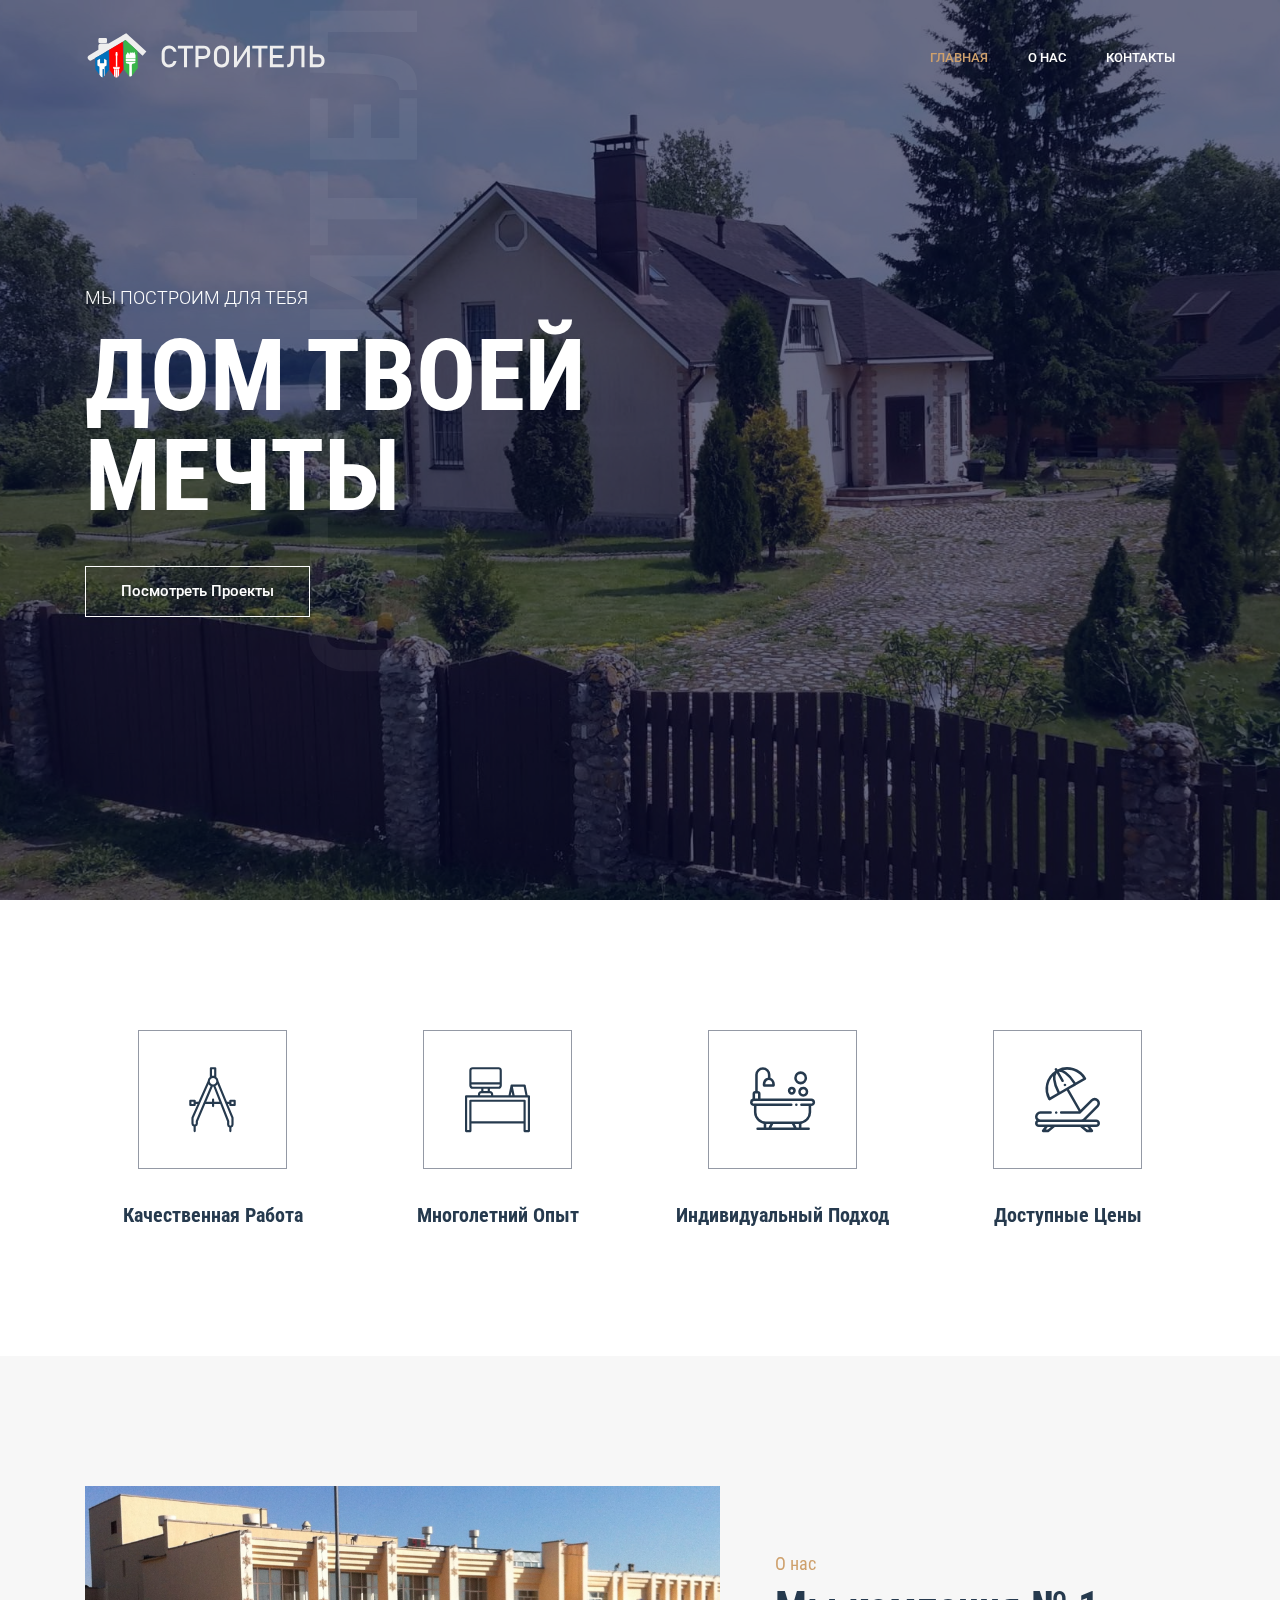
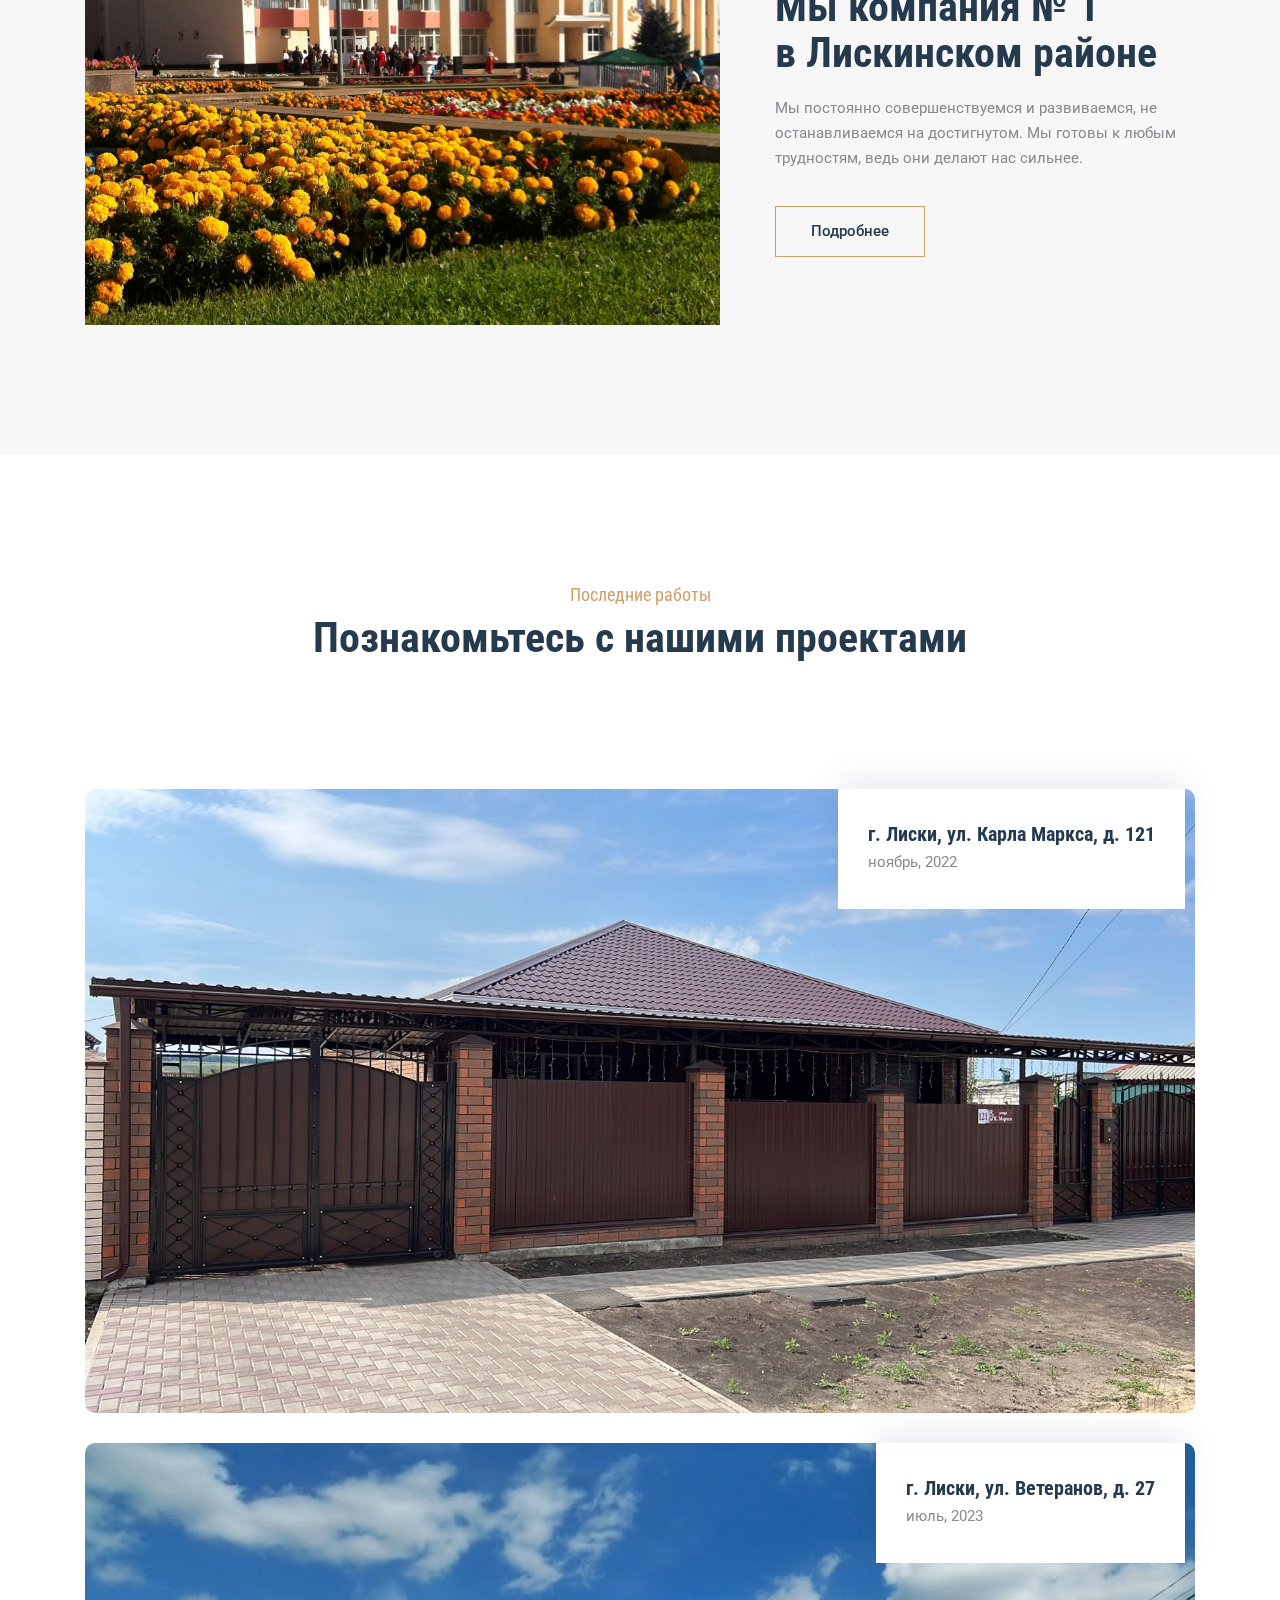
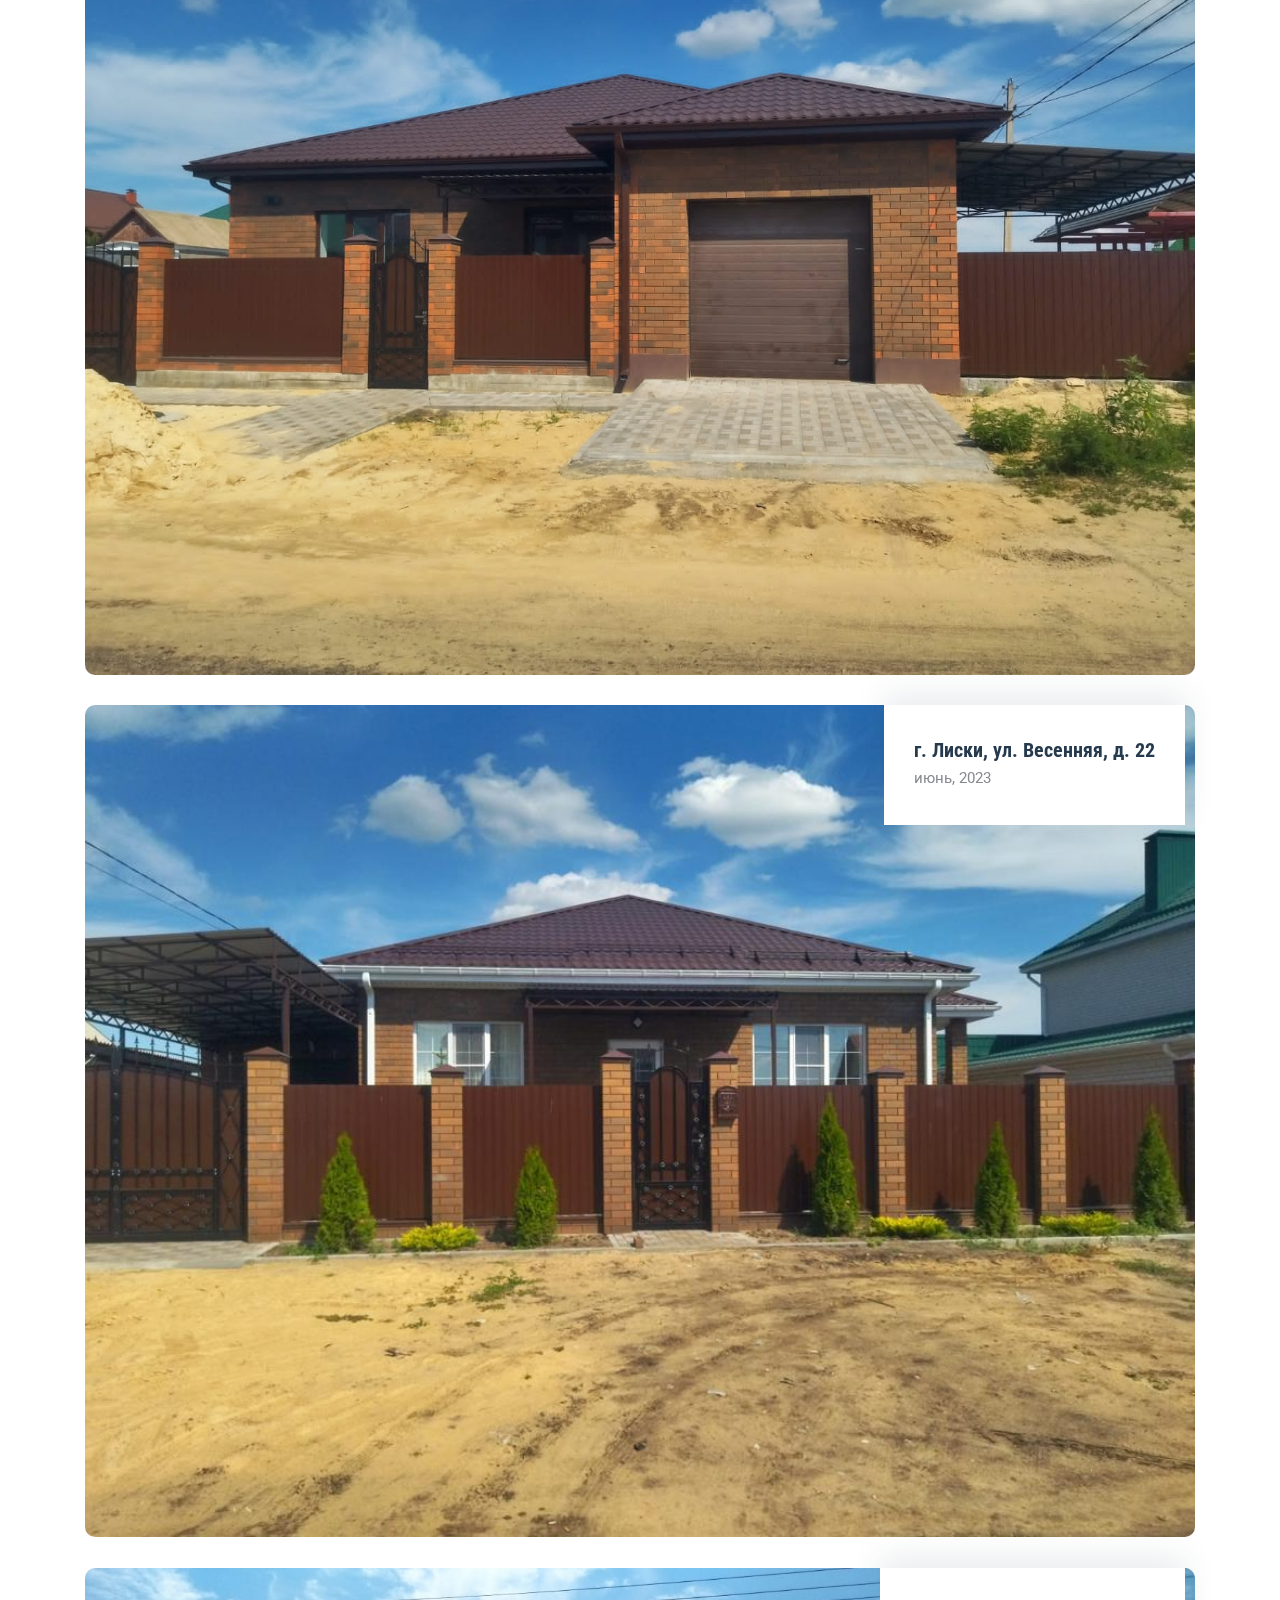
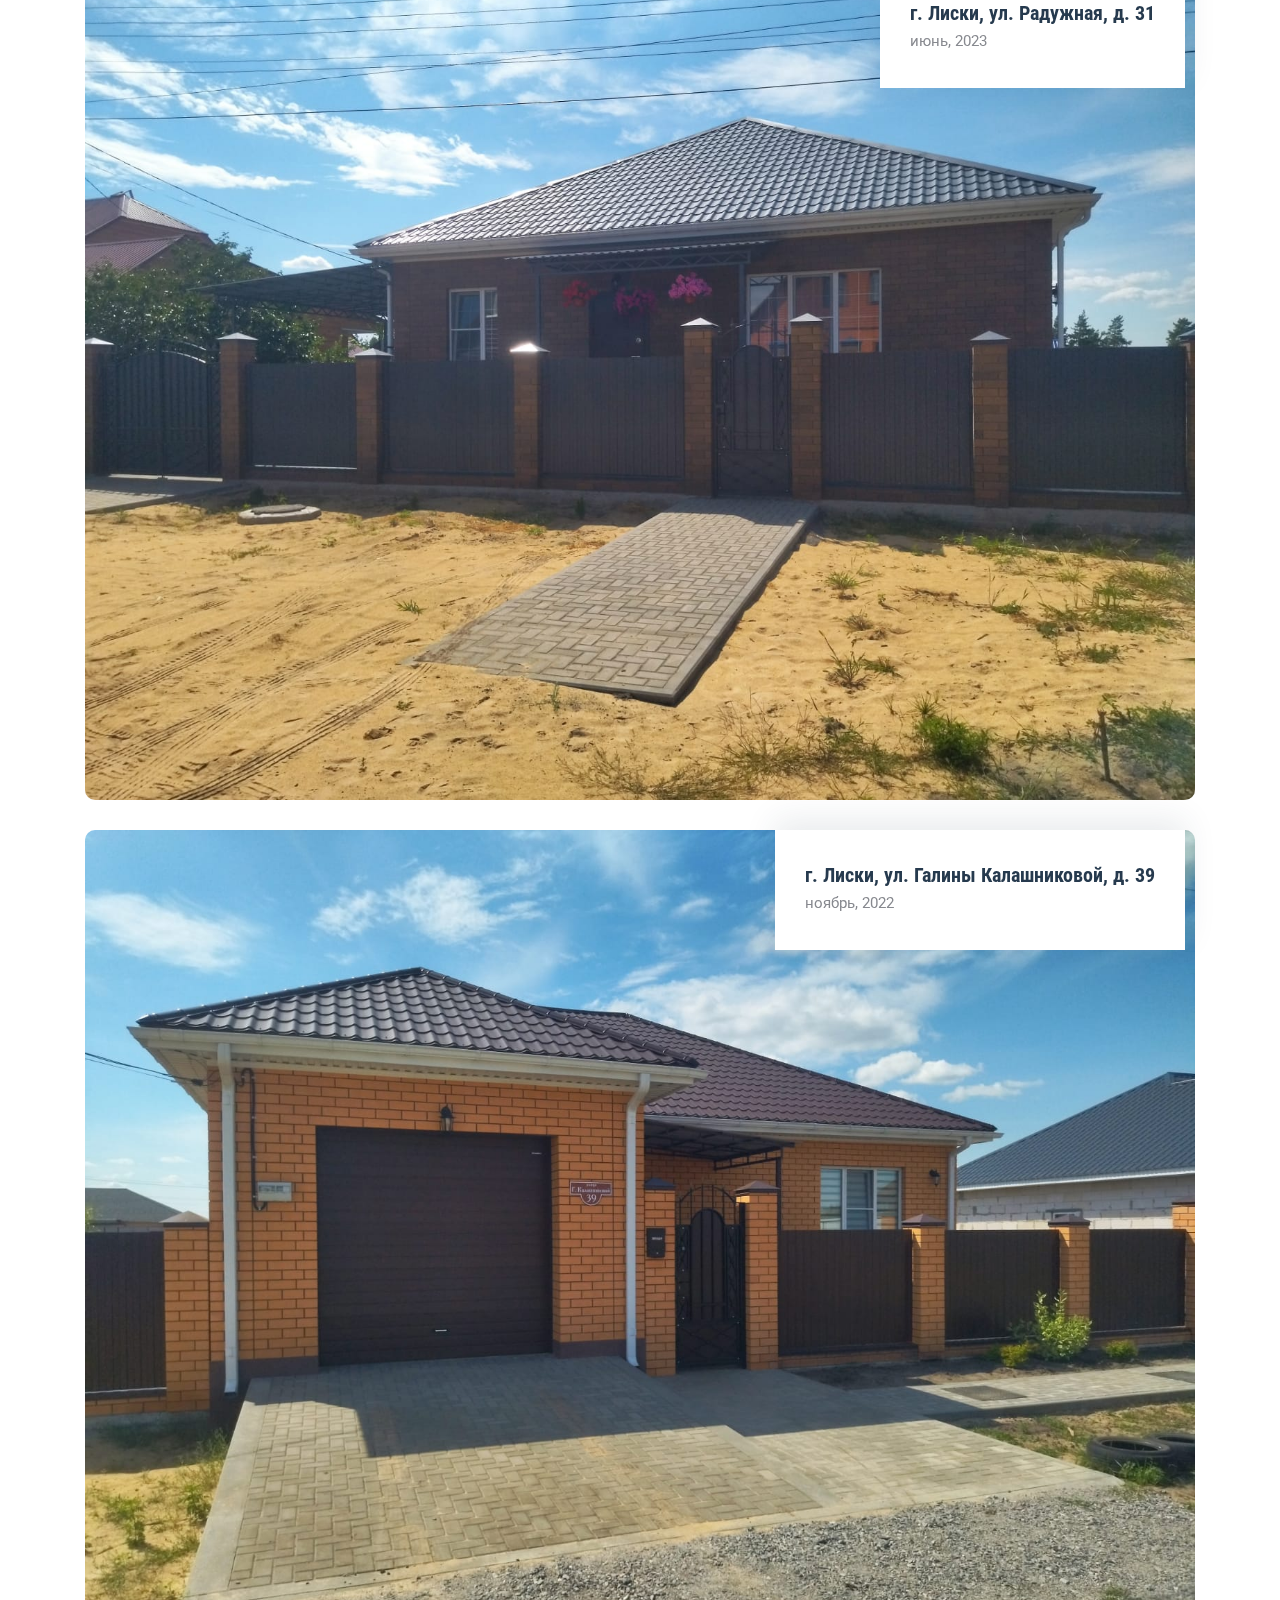
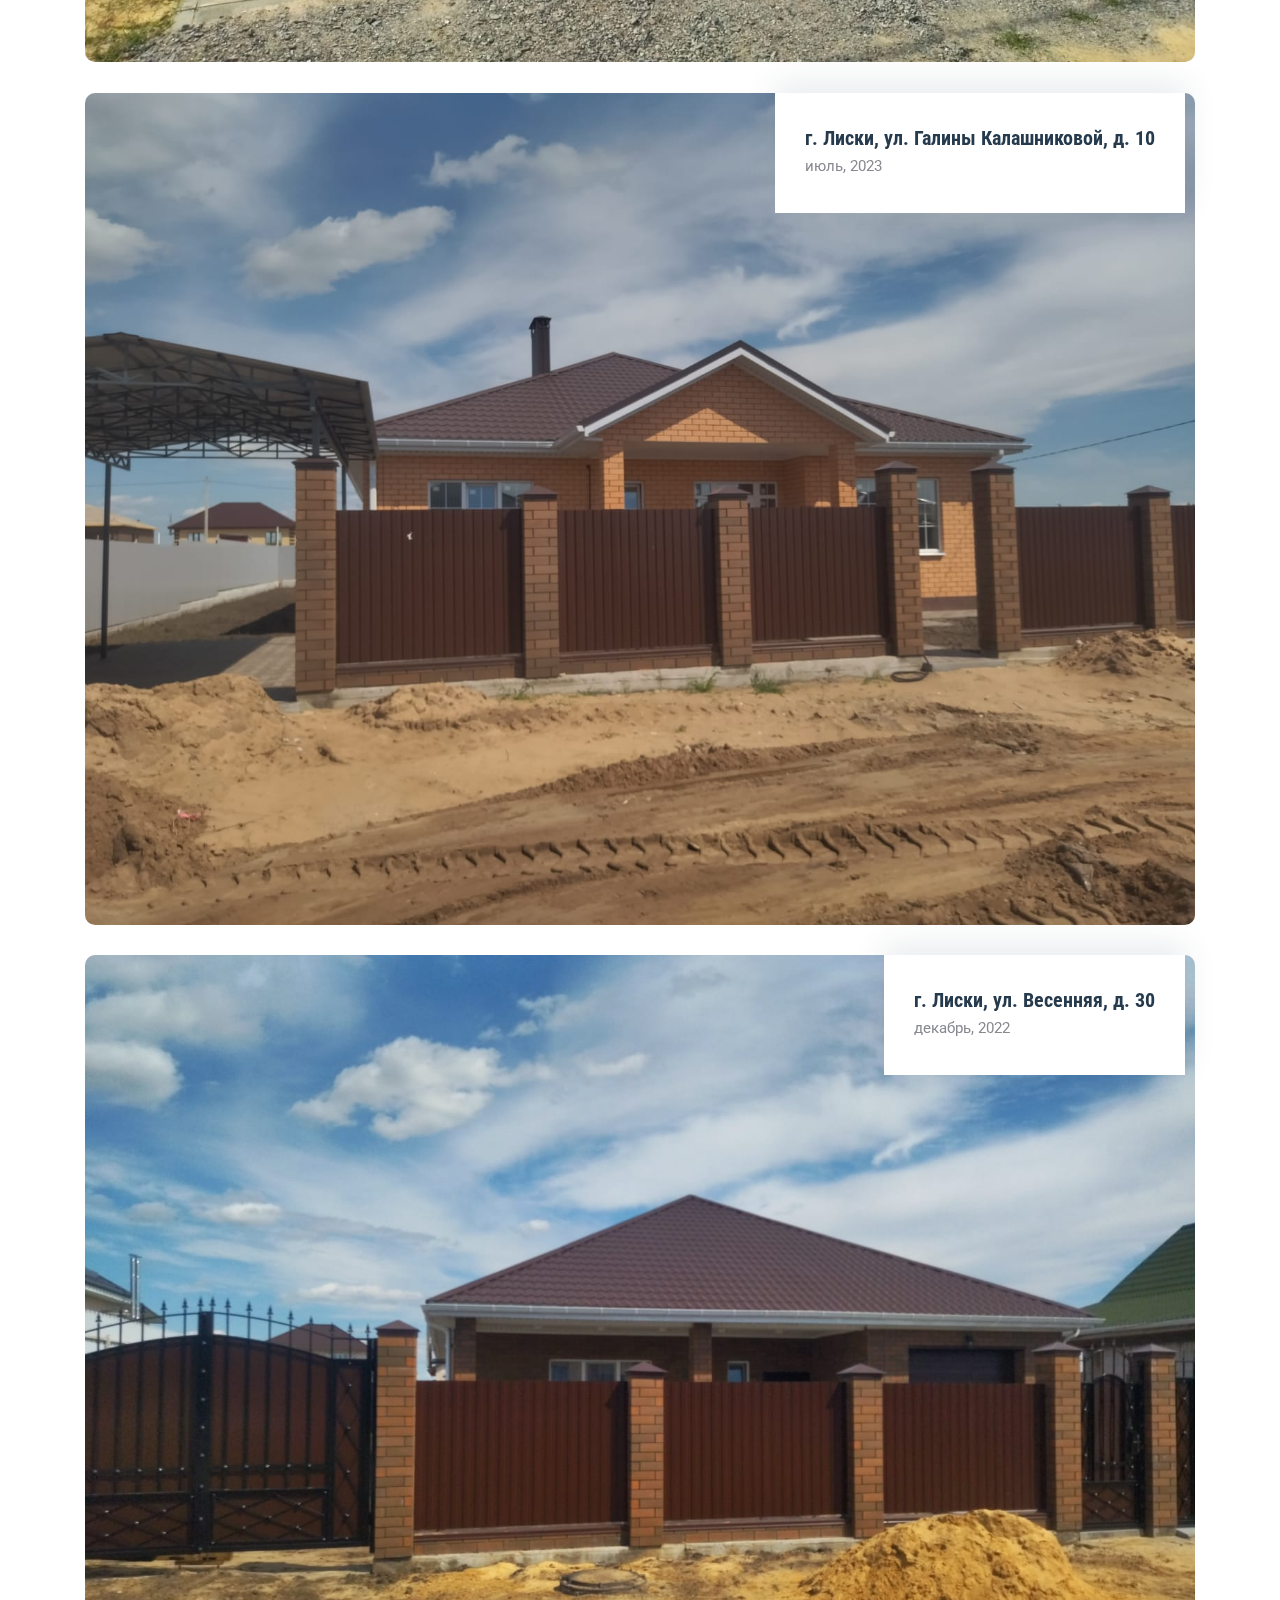
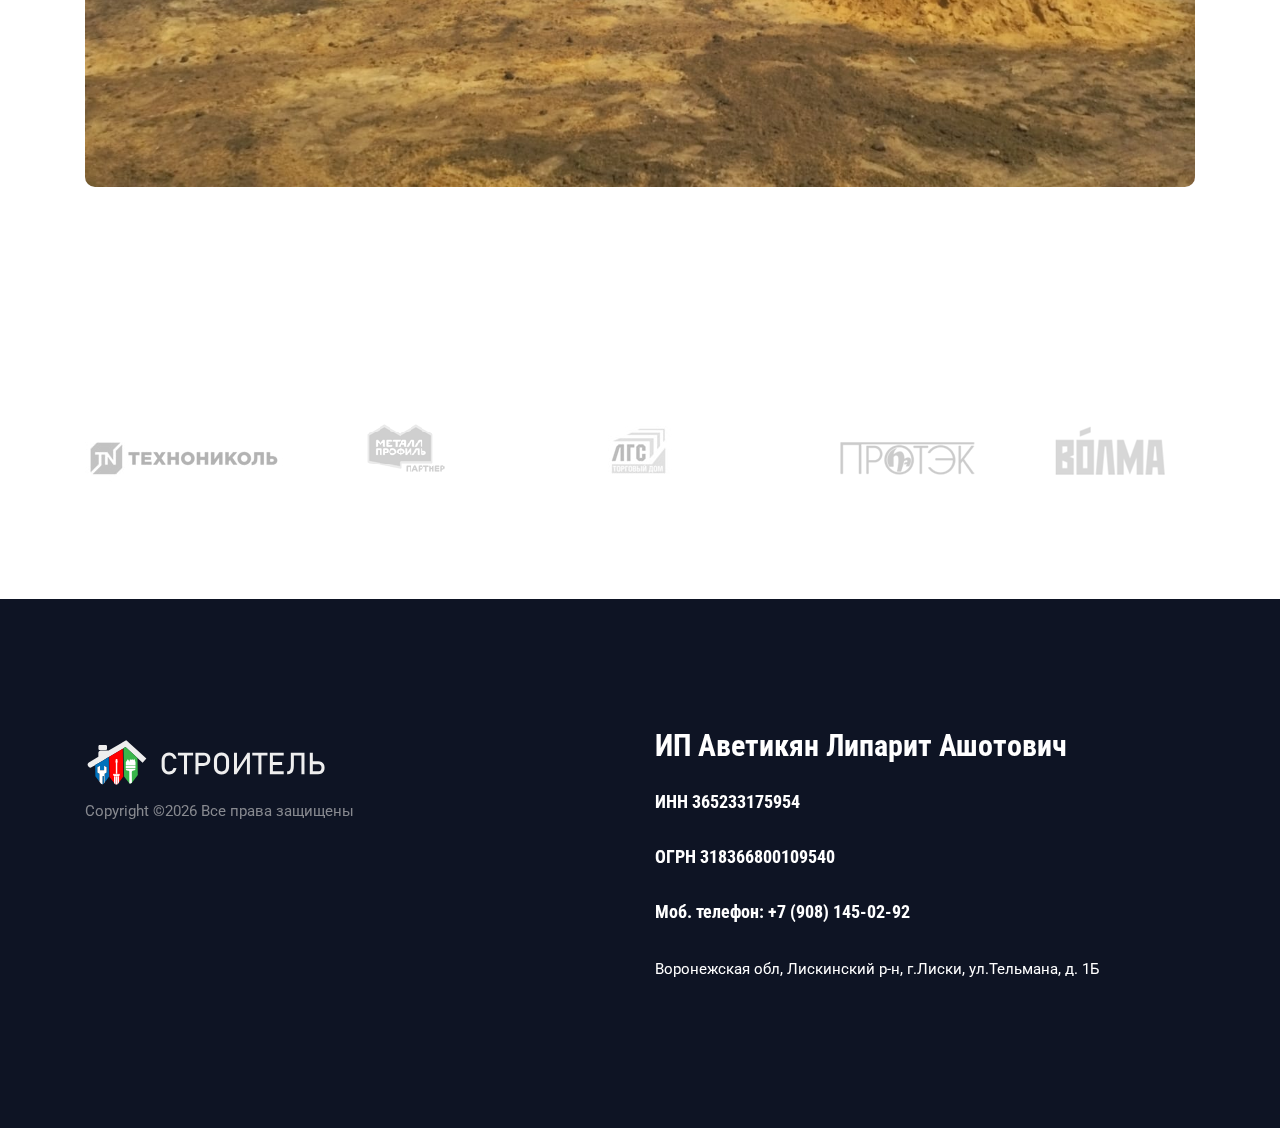
<file: index.html>
<!DOCTYPE html>
<html lang="zxx" class="no-js">

<head>
	<!-- Mobile Specific Meta -->
	<meta name="viewport" content="width=device-width, initial-scale=1, shrink-to-fit=no">
	<!-- Favicon-->
	<link rel="shortcut icon" href="img/fav.png">
	<!-- Author Meta -->
	<meta name="author" content="colorlib">
	<!-- Meta Description -->
	<meta name="description" content="">
	<!-- Meta Keyword -->
	<meta name="keywords" content="">
	<!-- meta character set -->
	<meta charset="UTF-8">
	<!-- Site Title -->
	<title>СТРОИТЕЛЬ - строительная компания № 1 в Лискинском районе</title>

	<link href="https://fonts.googleapis.com/css?family=Roboto+Condensed:300,400,700|Roboto:400,500" rel="stylesheet">
	<!--CSS============================================= -->
	<link rel="stylesheet" href="css/linearicons.css">
	<link rel="stylesheet" href="css/font-awesome.min.css">
	<link rel="stylesheet" href="css/bootstrap.css">
	<link rel="stylesheet" href="css/owl.carousel.css">
	<link rel="stylesheet" href="css/magnific-popup.css">
	<link rel="stylesheet" href="css/nice-select.css">
	<link rel="stylesheet" href="css/main.css">
</head>

<body>

	<!-- Start Header Area -->
	<header class="default-header">
		<nav class="navbar navbar-expand-lg navbar-light">
			<div class="container">
				<a class="navbar-brand" href="index.html">
					<img src="img/logo.svg" height="60" alt="">
				</a>
				<button class="navbar-toggler" type="button" data-toggle="collapse" data-target="#navbarSupportedContent"
				 aria-controls="navbarSupportedContent" aria-expanded="false" aria-label="Toggle navigation">
					<span class="fa fa-bars"></span>
				</button>

				<div class="collapse navbar-collapse justify-content-end align-items-center" id="navbarSupportedContent">
					<ul class="navbar-nav">
						<li><a class="active" href="index.html">Главная</a></li>
						<li><a href="about.html">О нас</a></li>
						
						
						
						<li><a href="contact.html">Контакты</a></li>
					</ul>
				</div>
			</div>
		</nav>
	</header>
	<!-- End Header Area -->

	<!-- start banner Area -->
	<section class="home-banner-area relative" id="home" data-parallax="scroll" data-image-src="img/header-bg.jpg">
		<div class="overlay-bg overlay"></div>
		<h1 class="template-name">строитель</h1>
		<div class="container">
			<div class="row fullscreen">
				<div class="banner-content col-lg-12">
					<p>Мы построим для тебя</p>
					<h1>
						Дом твоей <br>
						Мечты
					</h1>
					<a href="#project" class="primary-btn">Посмотреть проекты</a>
				</div>
			</div>
		</div>
		<div class="head-bottom-meta">
			<!-- <div class="d-flex meta-left no-padding">
				<a href="#"><span class="fa fa-facebook-f"></span></a>
				<a href="#"><span class="fa fa-twitter"></span></a>
				<a href="#"><span class="fa fa-instagram"></span></a>
			</div> -->
		</div>
	</section>
	<!-- End banner Area -->

	<!-- Start features Area -->
	<section class="features-area section-gap-top" id="news">
		<div class="container">
			<div class="row feature_inner">
				<div class="col-lg-3 col-md-6">
					<div class="feature-item">
						<i class="fi flaticon-compass"></i>
						<h4>Качественная работа</h4>
						<!-- <p>Hac facilisi ac vitae consec tetu commodo vel magna suspendisse on senectus pharetra magnfauc </p> -->
					</div>
				</div>
				<div class="col-lg-3 col-md-6">
					<div class="feature-item">
						<i class="fi flaticon-desk"></i>
						<h4>Многолетний опыт</h4>
						<!-- <p>Hac facilisi ac vitae consec tetu commodo vel magna suspendisse on senectus pharetra magnfauc </p> -->
					</div>
				</div>
				<div class="col-lg-3 col-md-6">
					<div class="feature-item">
						<i class="fi flaticon-bathroom"></i>
						<h4>Индивидуальный подход</h4>
						<!-- <p>Hac facilisi ac vitae consec tetu commodo vel magna suspendisse on senectus pharetra magnfauc </p> -->
					</div>
				</div>
				<div class="col-lg-3 col-md-6">
					<div class="feature-item">
						<i class="fi flaticon-beach"></i>
						<h4>Доступные цены</h4>
						<!-- <p>Hac facilisi ac vitae consec tetu commodo vel magna suspendisse on senectus pharetra magnfauc </p> -->
					</div>
				</div>
			</div>
		</div>
	</section>
	<!-- End features Area -->

	<!-- Start О нас Area -->
	<section class="about-area section-gap">
		<div class="container">
			<div class="row align-items-center justify-content-center">
				<div class="col-lg-7 col-md-12 about-left">
					<img class="img-fluid" src="img/about.png" alt="">
				</div>
				<div class="col-lg-5 col-md-12 about-right">
					<div class="section-title text-left">
						<h4>О нас</h4>
						<h2>Мы компания № 1<br /> в Лискинском районе</h2>
					</div>
					<div>
						<p>
							Мы постоянно совершенствуемся и развиваемся, не останавливаемся на достигнутом. Мы готовы к любым трудностям, ведь они делают нас сильнее.
						</p>
					</div>
					<a href="about.html" class="primary-btn">Подробнее</a>
				</div>
			</div>
		</div>
	</section>
	<!-- End О нас Area -->

	<!-- Start Project Area -->
	<section class="project-area section-gap-top" id="project">
		<div class="container">
			<div class="row d-flex justify-content-center">
				<div class="col-lg-8">
					<div class="section-title text-center">
						<h4>Последние работы</h4>
						<h2>Познакомьтесь с нашими проектами</h2>
					</div>
				</div>
				<div class="col-lg-12">
					<div class="filters mb-5">
						<ul>
							<!-- <li class="active" data-filter=".all">Все</li> -->
							<!-- <li data-filter=".popular">Popular</li>
							<li data-filter=".latest">Latest</li>
							<li data-filter=".following">Following</li>
							<li data-filter=".upcoming">Upcoming</li> -->
						</ul>
					</div>
				</div>
			</div>
			<div class="filters-content">
				<div class="row grid">
					<div class="col-lg-4 col-md-6 grid-sizer"></div>

					<div class="col-lg-12 grid-item all following" data-wow-delay="0s">
						<div class="single-project">
							<div class="relative">
								<div class="thumb">
									<img class="image img-fluid" src="img/homes/1.jpg" alt="">
								</div>
								<div class="middle">
									<h4>г. Лиски, ул. Карла Маркса, д. 121</h4>
									<div class="cat">ноябрь, 2022</div>
								</div>
								<a class="overlay" href="#"></a>
							</div>
						</div>
					</div>

					<div class="col-lg-12 grid-item all upcoming latest">
						<div class="single-project">
							<div class="relative">
								<div class="thumb">
									<img class="image img-fluid" src="img/homes/2.jpg" alt="">
								</div>
								<div class="middle">
									<h4>г. Лиски, ул. Ветеранов, д. 27</h4>
									<div class="cat">июль, 2023</div>
								</div>
								<a class="overlay" href="#"></a>
							</div>
						</div>
					</div>

					<div class="col-lg-12 grid-item all popular">
						<div class="single-project">
							<div class="relative">
								<div class="thumb">
									<img class="image img-fluid" src="img/homes/3.jpg" alt="">
								</div>
								<div class="middle">
									<h4>г. Лиски, ул. Весенняя, д. 22</h4>
									<div class="cat">июнь, 2023</div>
								</div>
								<a class="overlay" href="#"></a>
							</div>
						</div>
					</div>

					<div class="col-lg-12 grid-item all latest following">
						<div class="single-project">
							<div class="relative">
								<div class="thumb">
									<img class="image img-fluid" src="img/homes/4.jpg" alt="">
								</div>
								<div class="middle">
									<h4>г. Лиски, ул. Радужная, д. 31</h4>
									<div class="cat">июнь, 2023</div>
								</div>
								<a class="overlay" href="#"></a>
							</div>
						</div>
					</div>
					<div class="col-lg-12 grid-item all latest following">
						<div class="single-project">
							<div class="relative">
								<div class="thumb">
									<img class="image img-fluid" src="img/homes/5.jpg" alt="">
								</div>
								<div class="middle">
									<h4>г. Лиски, ул. Галины Калашниковой, д. 39</h4>
									<div class="cat">ноябрь, 2022</div>
								</div>
								<a class="overlay" href="#"></a>
							</div>
						</div>
					</div>
					<div class="col-lg-12 grid-item all latest following">
						<div class="single-project">
							<div class="relative">
								<div class="thumb">
									<img class="image img-fluid" src="img/homes/6.jpg" alt="">
								</div>
								<div class="middle">
									<h4>г. Лиски, ул. Галины Калашниковой, д. 10</h4>
									<div class="cat">июль, 2023</div>
								</div>
								<a class="overlay" href="#"></a>
							</div>
						</div>
					</div>
					<div class="col-lg-12 grid-item all latest following">
						<div class="single-project">
							<div class="relative">
								<div class="thumb">
									<img class="image img-fluid" src="img/homes/7.jpg" alt="">
								</div>
								<div class="middle">
									<h4>г. Лиски, ул. Весенняя, д. 30</h4>
									<div class="cat">декабрь, 2022</div>
								</div>
								<a class="overlay" href="#"></a>
							</div>
						</div>
					</div>
				</div>
			</div>
		</div>
	</section>
	<!-- End Project Area -->

	<!-- Start testimonial Area -->
	<!-- <section class="testimonial-area relative section-gap" id="testimonial">
		<div class="container">
			<div class="row d-flex justify-content-center">
				<div class="col-lg-12">
					<div class="section-title text-center">
						<h2>Отзывы</h2>
					</div>
				</div>
			</div>
			<div class="row">
				<div class="active-testimonial">
					<div class="single-testimonial item d-flex flex-row">
						<div class="thumb">
							<img class="" src="img/testimonial/t1.png" alt="">
						</div>
						<div class="desc">
							<p>
								Give dry stars form. Us called an won't winged had land cru abundantly land Midst
							</p>
							<h4>Danyel Yarde</h4>
							<div class="bottom">
								<p>CEO & Founder</p>
							</div>
						</div>
					</div>
					<div class="single-testimonial item d-flex flex-row">
						<div class="thumb">
							<img class="" src="img/testimonial/t2.png" alt="">
						</div>
						<div class="desc">
							<p>
								Give dry stars form. Us called an won't winged had land cru abundantly land Midst
							</p>
							<h4>Manel djuice</h4>
							<div class="bottom">
								<p>CEO & Founder</p>
							</div>
						</div>
					</div>
					<div class="single-testimonial item d-flex flex-row">
						<div class="thumb">
							<img class="" src="img/testimonial/t3.png" alt="">
						</div>
						<div class="desc">
							<p>
								Give dry stars form. Us called an won't winged had land cru abundantly land Midst
							</p>
							<h4>Mark Alviro Wiens</h4>
							<div class="bottom">
								<p>CEO & Founder</p>
							</div>
						</div>
					</div>
					<div class="single-testimonial item d-flex flex-row">
						<div class="thumb">
							<img class="" src="img/testimonial/t2.png" alt="">
						</div>
						<div class="desc">
							<p>
								Give dry stars form. Us called an won't winged had land cru abundantly land Midst
							</p>
							<h4>Manel djuice</h4>
							<div class="bottom">
								<p>CEO & Founder</p>
							</div>
						</div>
					</div>
					<div class="single-testimonial item d-flex flex-row">
						<div class="thumb">
							<img class="" src="img/testimonial/t1.png" alt="">
						</div>
						<div class="desc">
							<p>
								Give dry stars form. Us called an won't winged had land cru abundantly land Midst
							</p>
							<h4>Mark Alviro Wiens</h4>
							<div class="bottom">
								<p>CEO & Founder</p>
							</div>
						</div>
					</div>
				</div>
			</div>
		</div>
	</section> -->
	<!-- End testimonial Area -->

	<!-- Start brands Area -->
	<section class="brands-area">
		<div class="container no-padding">
			<div class="brand-wrap section-gap">
				<div class="row align-items-center active-brand-carusel justify-content-start no-gutters">
					<div class="col single-brand">
						<a href="#"><img class="mx-auto" src="img/brands/b1.png" alt=""></a>
					</div>
					<div class="col single-brand">
						<a href="#"><img class="mx-auto" src="img/brands/b2.png" alt=""></a>
					</div>
					<div class="col single-brand">
						<a href="#"><img class="mx-auto" src="img/brands/b3.png" alt=""></a>
					</div>
					<div class="col single-brand">
						<a href="#"><img class="mx-auto" src="img/brands/b4.png" alt=""></a>
					</div>
					<div class="col single-brand">
						<a href="#"><img class="mx-auto" src="img/brands/b5.png" alt=""></a>
					</div>
				</div>
			</div>
		</div>
	</section>
	<!-- End brands Area -->

	<!-- start footer Area -->
	<footer class="footer-area section-gap">
		<div class="container">
			<div class="row">
				<div class="col-lg-6 col-md-6 single-footer-widget">
					<a class="navbar-brand" href="index.html">
						<img src="img/logo.svg" height="60" alt="">
					</a>
					<div>
							<!-- Link back to Colorlib can't be removed. Template is licensed under CC BY 3.0. -->
							Copyright &copy;<script>document.write(new Date().getFullYear());</script> Все права защищены</a><!-- Link back to Colorlib can't be removed. Template is licensed under CC BY 3.0. -->
					</div>
				</div>
				<div class="col-lg-6 col-md-6 single-footer-widget">
					<h2 style="color:white; margin-bottom: 30px">ИП Аветикян Липарит Ашотович</h2>
					<h4>ИНН 365233175954</h4>
					<h4>ОГРН 318366800109540</h4>
					<h4>Моб. телефон: +7 (908) 145-02-92</h4>
					<p style="color:white">Воронежская обл, Лискинский р-н, г.Лиски, ул.Тельмана, д. 1Б</p>
					
				</div>
			</div>
		</div>
	</footer>
	<!-- End footer Area -->

	<script src="js/vendor/jquery-2.2.4.min.js"></script>
	<script src="https://cdnjs.cloudflare.com/ajax/libs/popper.js/1.11.0/umd/popper.min.js" integrity="sha384-b/U6ypiBEHpOf/4+1nzFpr53nxSS+GLCkfwBdFNTxtclqqenISfwAzpKaMNFNmj4"
	 crossorigin="anonymous"></script>
	<script src="js/vendor/bootstrap.min.js"></script>
	<script src="js/jquery.ajaxchimp.min.js"></script>
	<script src="js/parallax.min.js"></script>
	<script src="js/owl.carousel.min.js"></script>
	<script src="js/isotope.pkgd.min.js"></script>
	<script src="js/jquery.nice-select.min.js"></script>
	<script src="js/jquery.magnific-popup.min.js"></script>
	<script src="js/jquery.sticky.js"></script>
	<script src="js/main.js"></script>
</body>

</html>
</file>
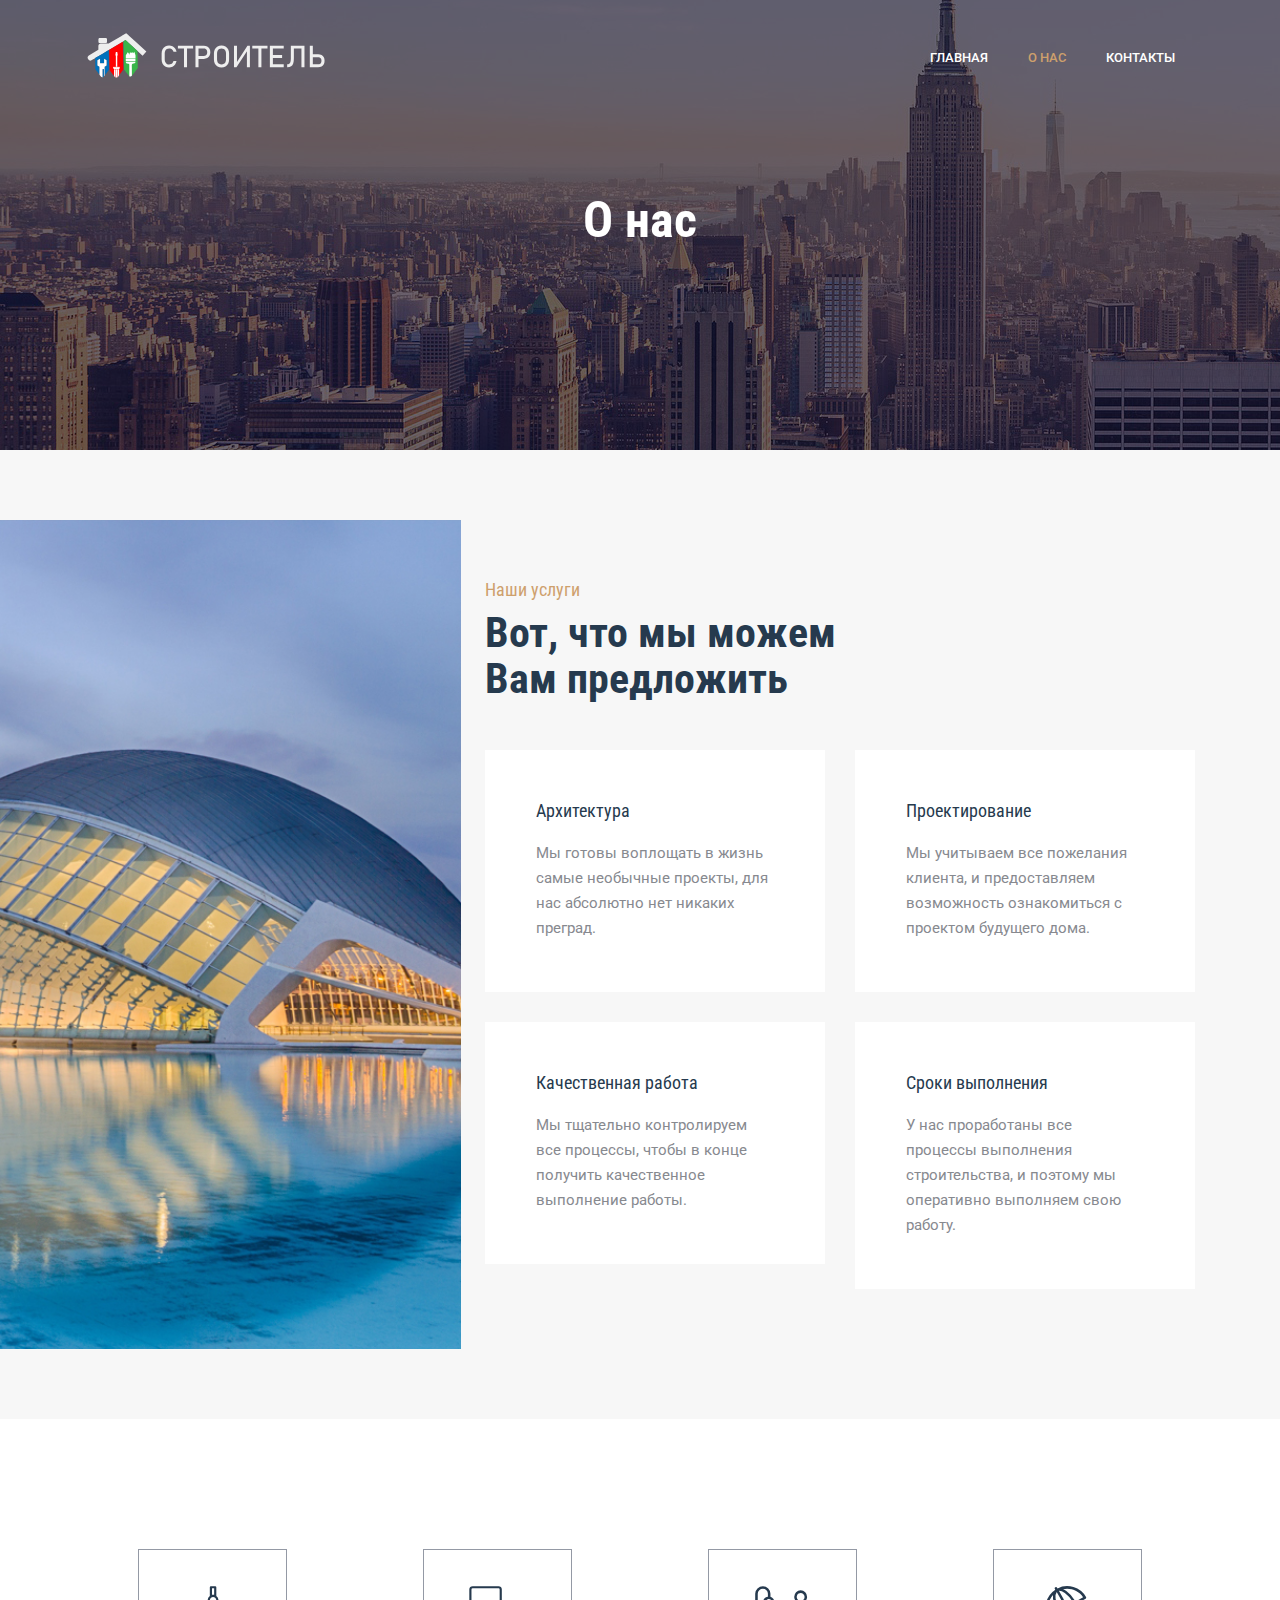
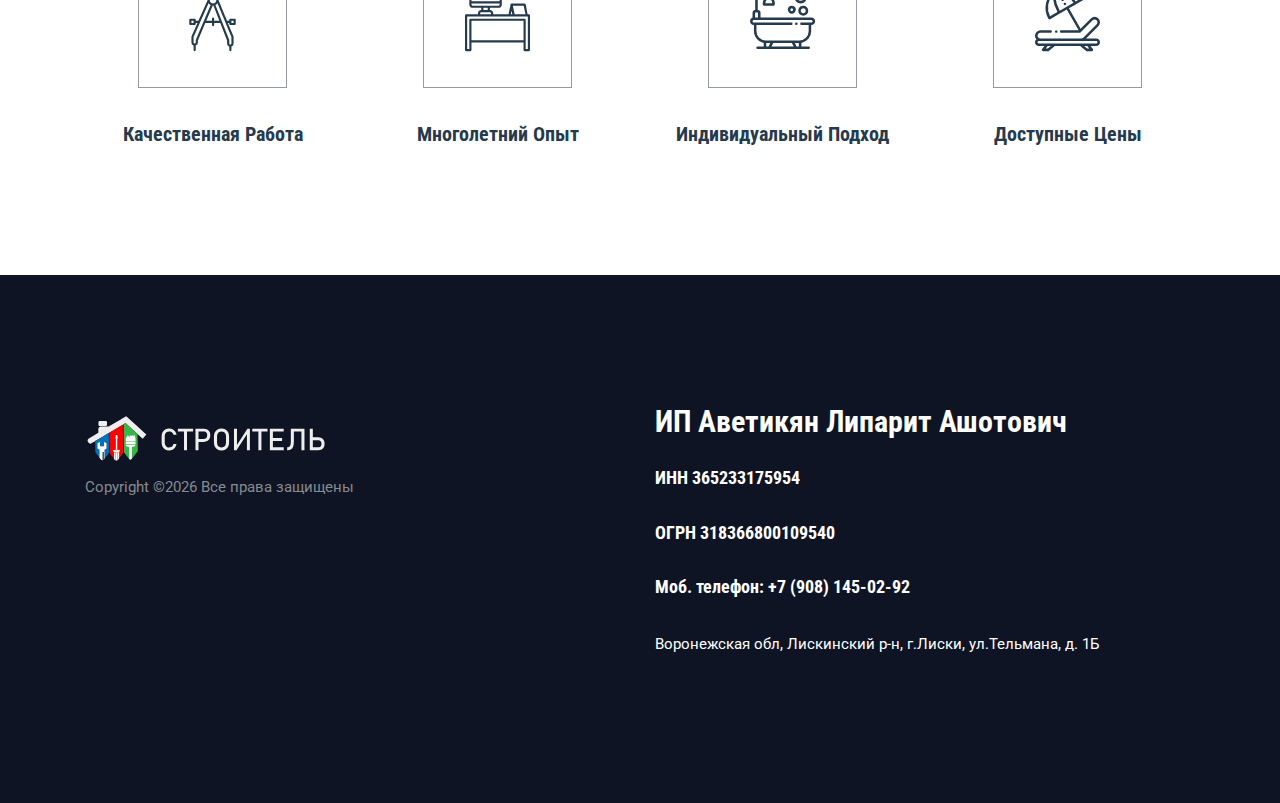
<file: about.html>
<!DOCTYPE html>
<html lang="zxx" class="no-js">

<head>
	<!-- Mobile Specific Meta -->
	<meta name="viewport" content="width=device-width, initial-scale=1, shrink-to-fit=no">
	<!-- Favicon-->
	<link rel="shortcut icon" href="img/fav.png">
	<!-- Author Meta -->
	<meta name="author" content="colorlib">
	<!-- Meta Description -->
	<meta name="description" content="">
	<!-- Meta Keyword -->
	<meta name="keywords" content="">
	<!-- meta character set -->
	<meta charset="UTF-8">
	<!-- Site Title -->
	<title>О нас</title>

	<link href="https://fonts.googleapis.com/css?family=Roboto+Condensed:300,400,700|Roboto:400,500" rel="stylesheet">
	<!--
			CSS
			============================================= -->
	<link rel="stylesheet" href="css/linearicons.css">
	<link rel="stylesheet" href="css/font-awesome.min.css">
	<link rel="stylesheet" href="css/bootstrap.css">
	<link rel="stylesheet" href="css/owl.carousel.css">
	<link rel="stylesheet" href="css/magnific-popup.css">
	<link rel="stylesheet" href="css/nice-select.css">
	<link rel="stylesheet" href="css/main.css">
</head>

<body>

	<!-- Start Header Area -->
	<header class="default-header">
		<nav class="navbar navbar-expand-lg navbar-light">
			<div class="container">
				<a class="navbar-brand" href="index.html">
					<img src="img/logo.svg" height="60" alt="">
				</a>
				<button class="navbar-toggler" type="button" data-toggle="collapse" data-target="#navbarSupportedContent"
				 aria-controls="navbarSupportedContent" aria-expanded="false" aria-label="Toggle navigation">
					<span class="fa fa-bars"></span>
				</button>

				<div class="collapse navbar-collapse justify-content-end align-items-center" id="navbarSupportedContent">
					<ul class="navbar-nav">
						<li><a href="index.html">Главная</a></li>
						<li><a class="active" href="about.html">О нас</a></li>
						
						
						
						<li><a href="contact.html">Контакты</a></li>
					</ul>
				</div>
			</div>
		</nav>
	</header>
	<!-- End Header Area -->

	<!-- Start top-section Area -->
	<section class="banner-area relative">
		<div class="overlay overlay-bg"></div>
		<div class="container">
			<div class="row justify-content-between align-items-center text-center banner-content">
				<div class="col-lg-12">
					<h1 class="text-white">О нас</h1>
					<!-- <p>Days so us evening for herb bearing lesser man female night</p> -->
				</div>
			</div>
		</div>
	</section>
	<!-- End top-section Area -->


	<!-- Start Offer Area -->
	<section class="offer-area relative">
		<div class="container">
			<div class="row align-items-center justify-content-end">
				<div class="col-lg-8 offer-right">
					<div class="row">
						<div class="col-lg-12">
							<div class="section-title text-left mb-5">
								<h4>Наши услуги</h4>
								<h2>Вот, что мы можем <br>Вам предложить</h2>
							</div>
						</div>
					</div>
					<div class="row">
						<div class="col-lg-6 col-md-6">
							<div class="single-offer">
								<a href="#">
									<h4>Архитектура</h4>
								</a>
								<p>
									Мы готовы воплощать в жизнь самые необычные проекты, для нас абсолютно нет никаких преград.
								</p>
							</div>
						</div>

						<div class="col-lg-6 col-md-6">
							<div class="single-offer">
								<a href="#">
									<h4>Проектирование</h4>
								</a>
								<p>
									Мы учитываем все пожелания клиента, и предоставляем возможность ознакомиться с проектом будущего дома.
								</p>
							</div>
						</div>

						<div class="col-lg-6 col-md-6">
							<div class="single-offer">
								<a href="#">
									<h4>Качественная работа</h4>
								</a>
								<p>
									Мы тщательно контролируем все процессы, чтобы в конце получить качественное выполнение работы. 
								</p>
							</div>
						</div>

						<div class="col-lg-6 col-md-6">
							<div class="single-offer">
								<a href="#">
									<h4>Сроки выполнения</h4>
								</a>
								<p>
									У нас проработаны все процессы выполнения строительства, и поэтому мы оперативно выполняем свою работу.
								</p>
							</div>
						</div>
					</div>
				</div>
			</div>
		</div>
	</section>
	<!-- End Offer Area -->

	<!-- Start features Area -->
	<section class="features-area section-gap-top" id="news">
		<div class="container">
			<div class="row feature_inner">
				<div class="col-lg-3 col-md-6">
					<div class="feature-item">
						<i class="fi flaticon-compass"></i>
						<h4>Качественная работа</h4>
						<!-- <p>Hac facilisi ac vitae consec tetu commodo vel magna suspendisse on senectus pharetra magnfauc </p> -->
					</div>
				</div>
				<div class="col-lg-3 col-md-6">
					<div class="feature-item">
						<i class="fi flaticon-desk"></i>
						<h4>Многолетний опыт</h4>
						<!-- <p>Hac facilisi ac vitae consec tetu commodo vel magna suspendisse on senectus pharetra magnfauc </p> -->
					</div>
				</div>
				<div class="col-lg-3 col-md-6">
					<div class="feature-item">
						<i class="fi flaticon-bathroom"></i>
						<h4>Индивидуальный подход</h4>
						<!-- <p>Hac facilisi ac vitae consec tetu commodo vel magna suspendisse on senectus pharetra magnfauc </p> -->
					</div>
				</div>
				<div class="col-lg-3 col-md-6">
					<div class="feature-item">
						<i class="fi flaticon-beach"></i>
						<h4>Доступные цены</h4>
						<!-- <p>Hac facilisi ac vitae consec tetu commodo vel magna suspendisse on senectus pharetra magnfauc </p> -->
					</div>
				</div>
			</div>
		</div>
	</section>
	<!-- End features Area -->
	<!-- start footer Area -->
	<footer class="footer-area section-gap">
		<div class="container">
			<div class="row">
				<div class="col-lg-6 col-md-6 single-footer-widget">
					<a class="navbar-brand" href="index.html">
						<img src="img/logo.svg" height="60" alt="">
					</a>
					<div>
							<!-- Link back to Colorlib can't be removed. Template is licensed under CC BY 3.0. -->
							Copyright &copy;<script>document.write(new Date().getFullYear());</script> Все права защищены</a><!-- Link back to Colorlib can't be removed. Template is licensed under CC BY 3.0. -->
					</div>
				</div>
				<div class="col-lg-6 col-md-6 single-footer-widget">
					<h2 style="color:white; margin-bottom: 30px">ИП Аветикян Липарит Ашотович</h2>
					<h4>ИНН 365233175954</h4>
					<h4>ОГРН 318366800109540</h4>
					<h4>Моб. телефон: +7 (908) 145-02-92</h4>
					<p style="color:white">Воронежская обл, Лискинский р-н, г.Лиски, ул.Тельмана, д. 1Б</p>
					
				</div>
			</div>
		</div>
	</footer>
	<!-- End footer Area -->

	<script src="js/vendor/jquery-2.2.4.min.js"></script>
	<script src="https://cdnjs.cloudflare.com/ajax/libs/popper.js/1.11.0/umd/popper.min.js" integrity="sha384-b/U6ypiBEHpOf/4+1nzFpr53nxSS+GLCkfwBdFNTxtclqqenISfwAzpKaMNFNmj4"
	 crossorigin="anonymous"></script>
	<script src="js/vendor/bootstrap.min.js"></script>
	<script src="js/jquery.ajaxchimp.min.js"></script>
	<script src="js/parallax.min.js"></script>
	<script src="js/owl.carousel.min.js"></script>
	<script src="js/isotope.pkgd.min.js"></script>
	<script src="js/jquery.nice-select.min.js"></script>
	<script src="js/jquery.magnific-popup.min.js"></script>
	<script src="js/jquery.sticky.js"></script>
	<script src="js/main.js"></script>
</body>

</html>
</file>
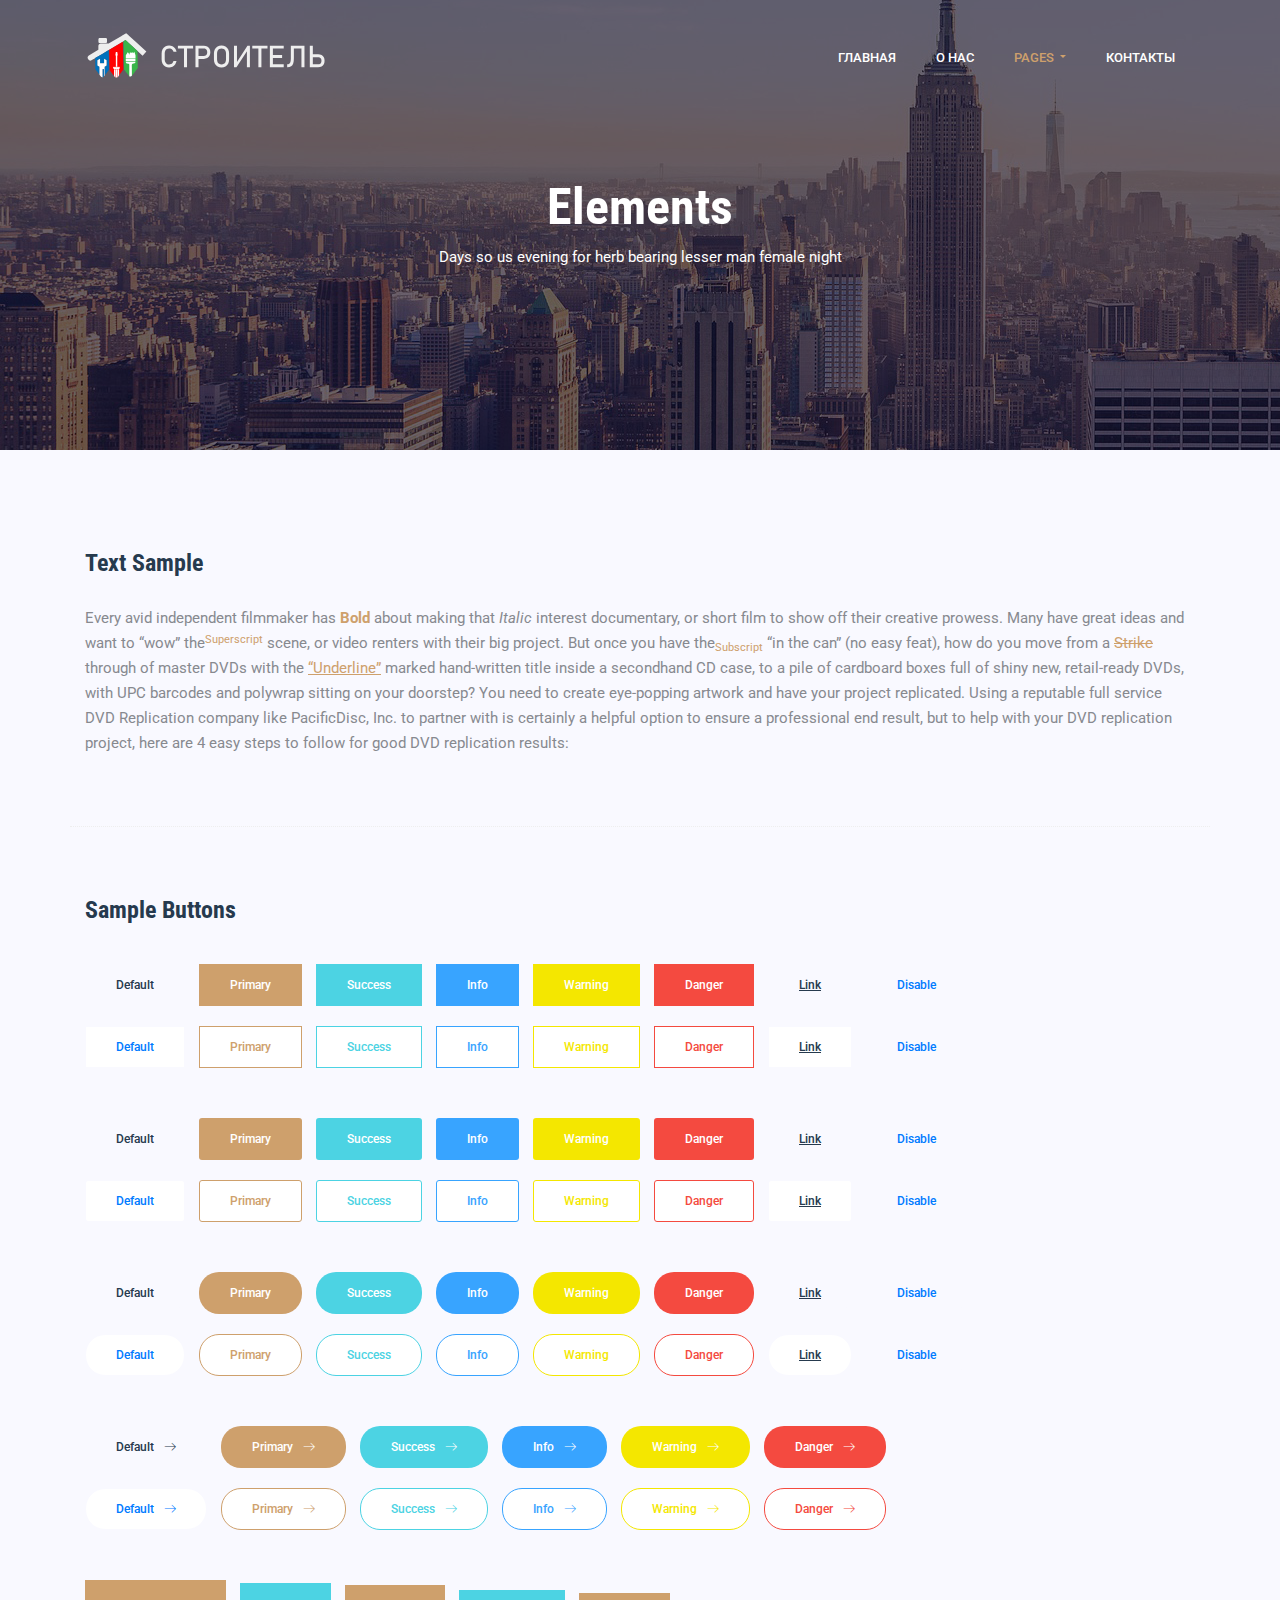
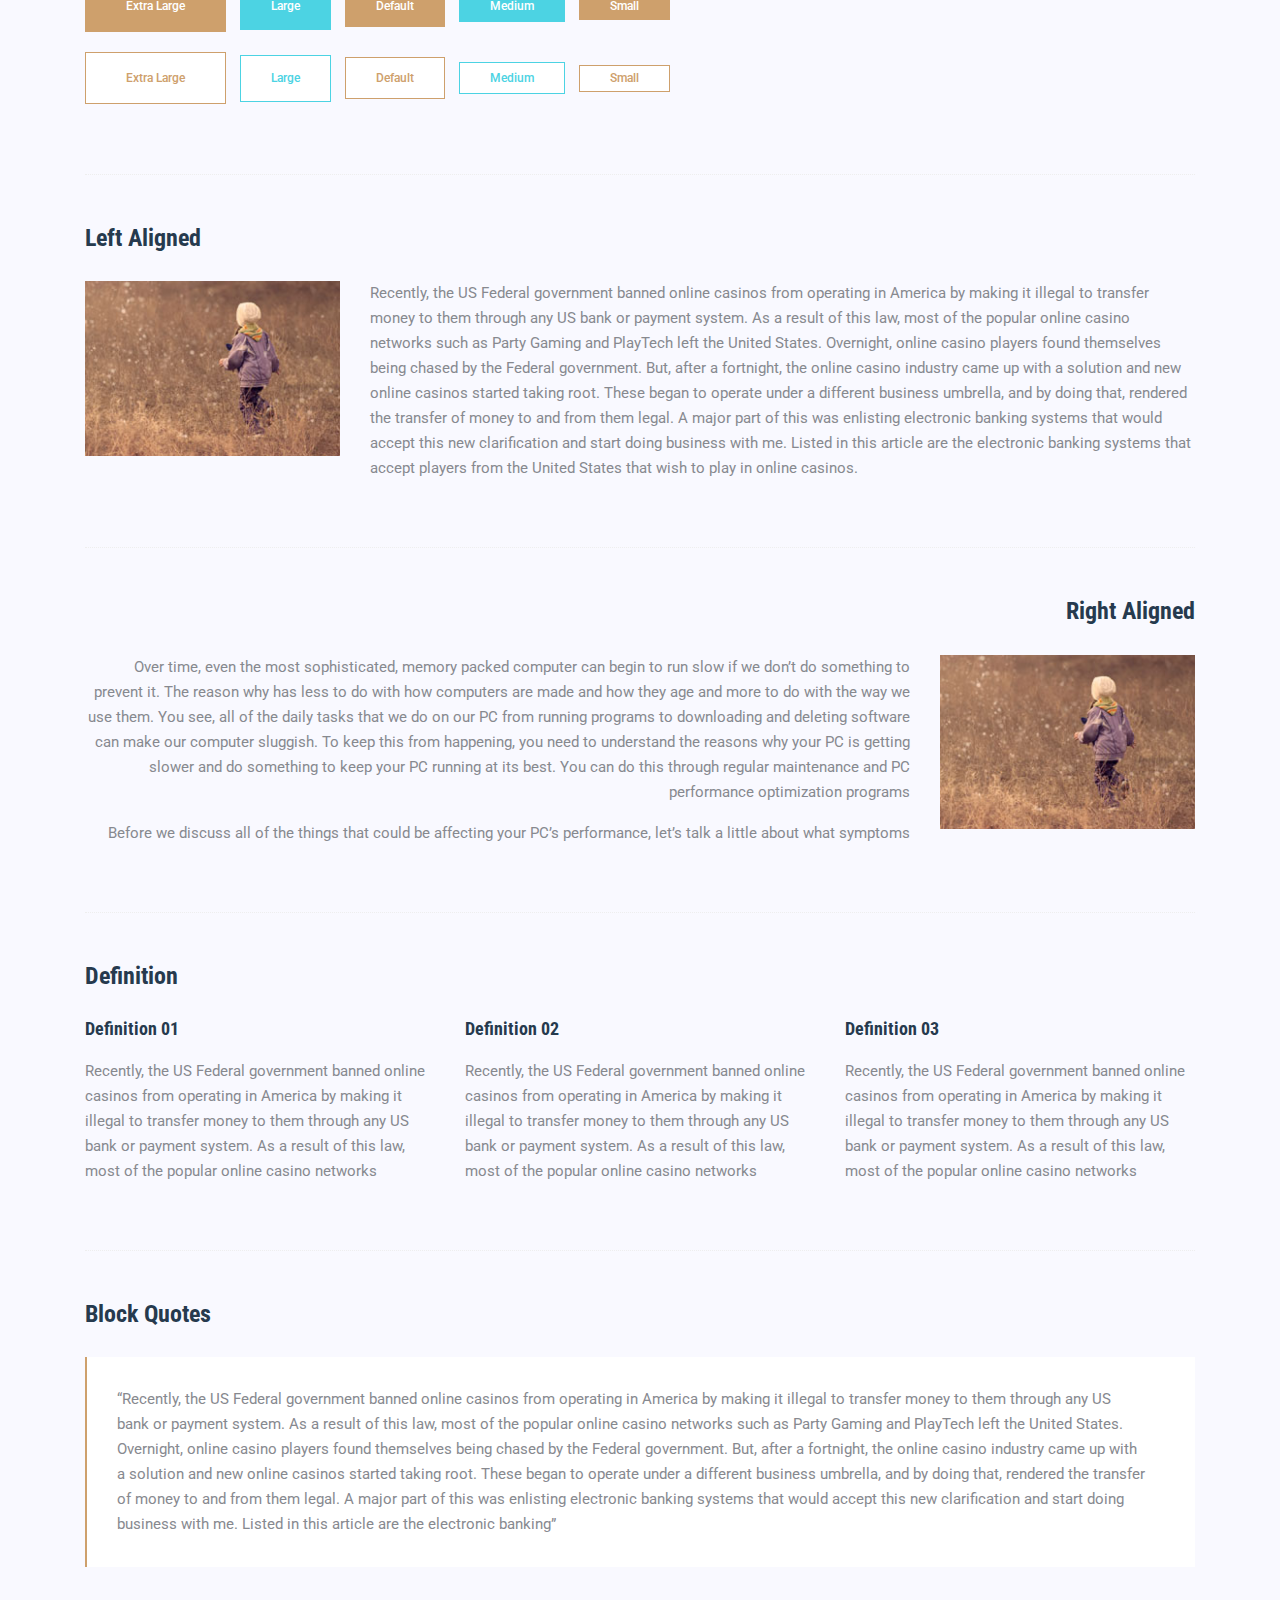
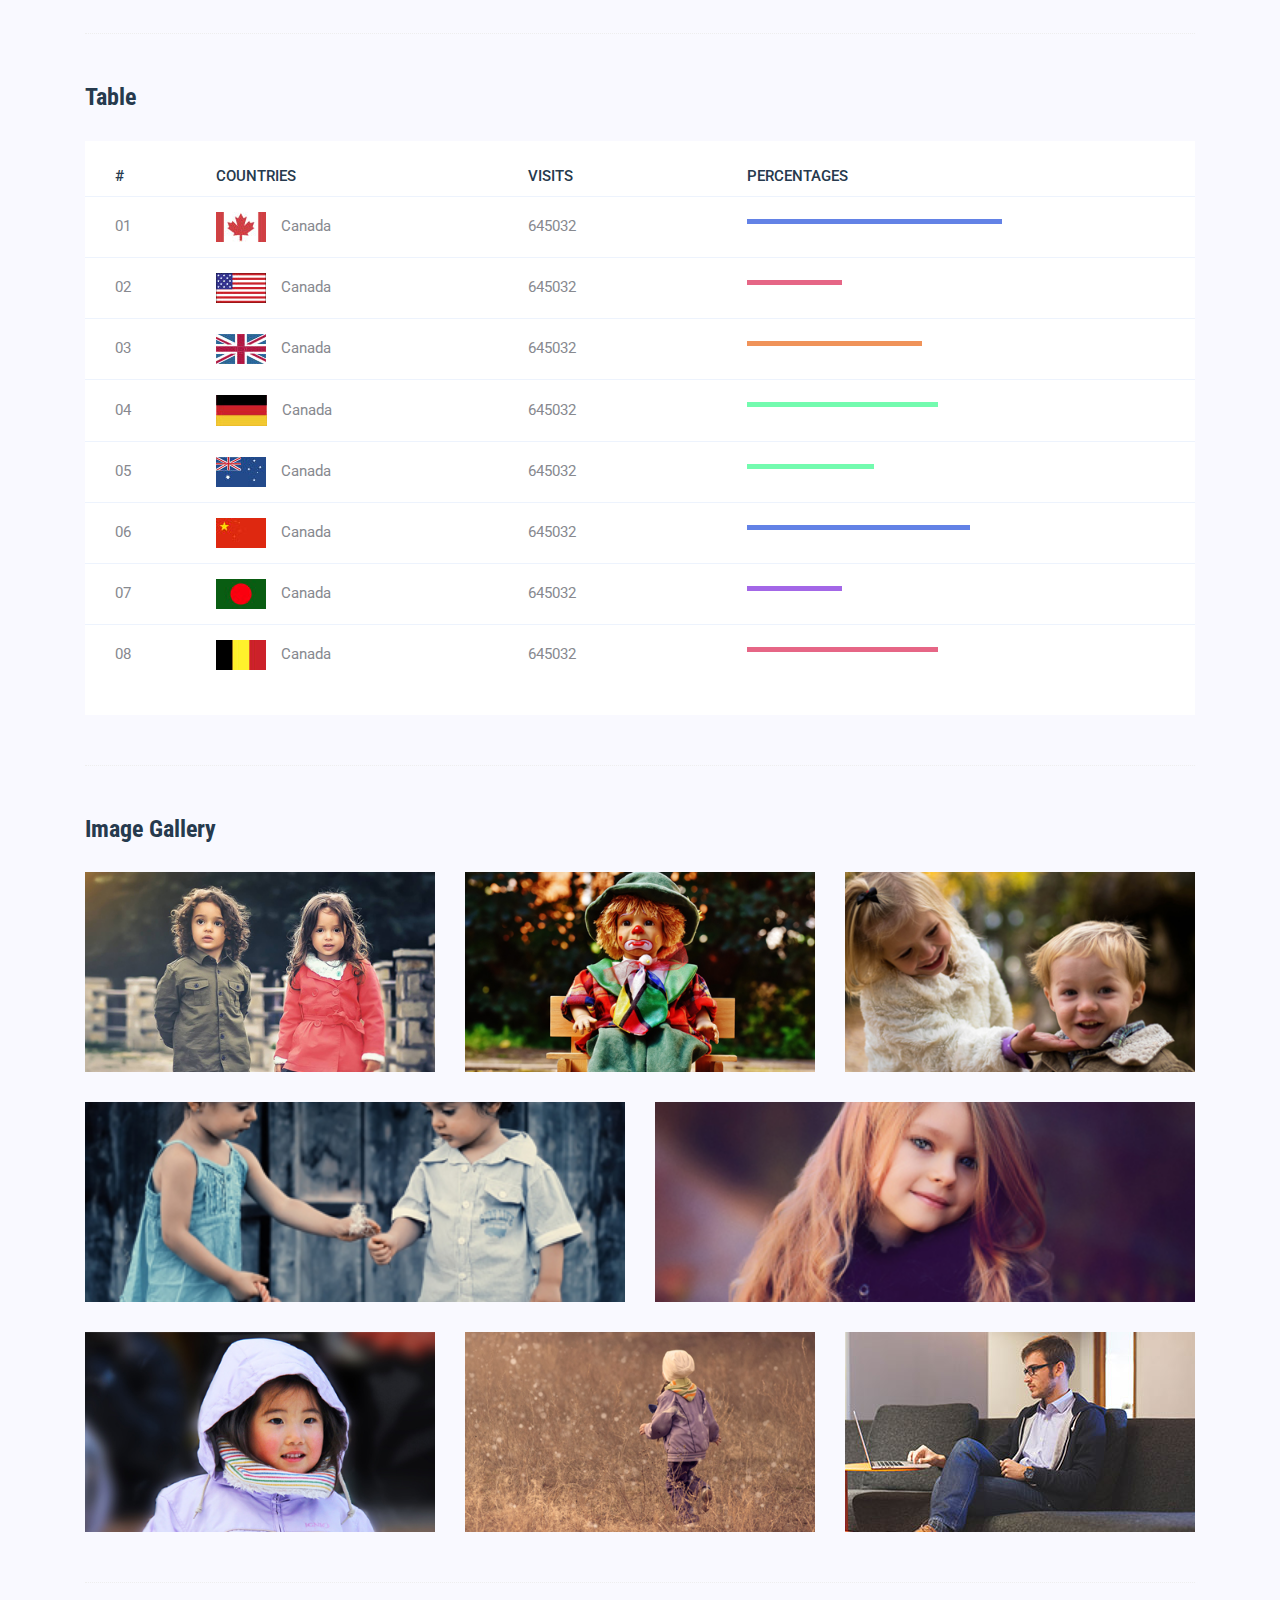
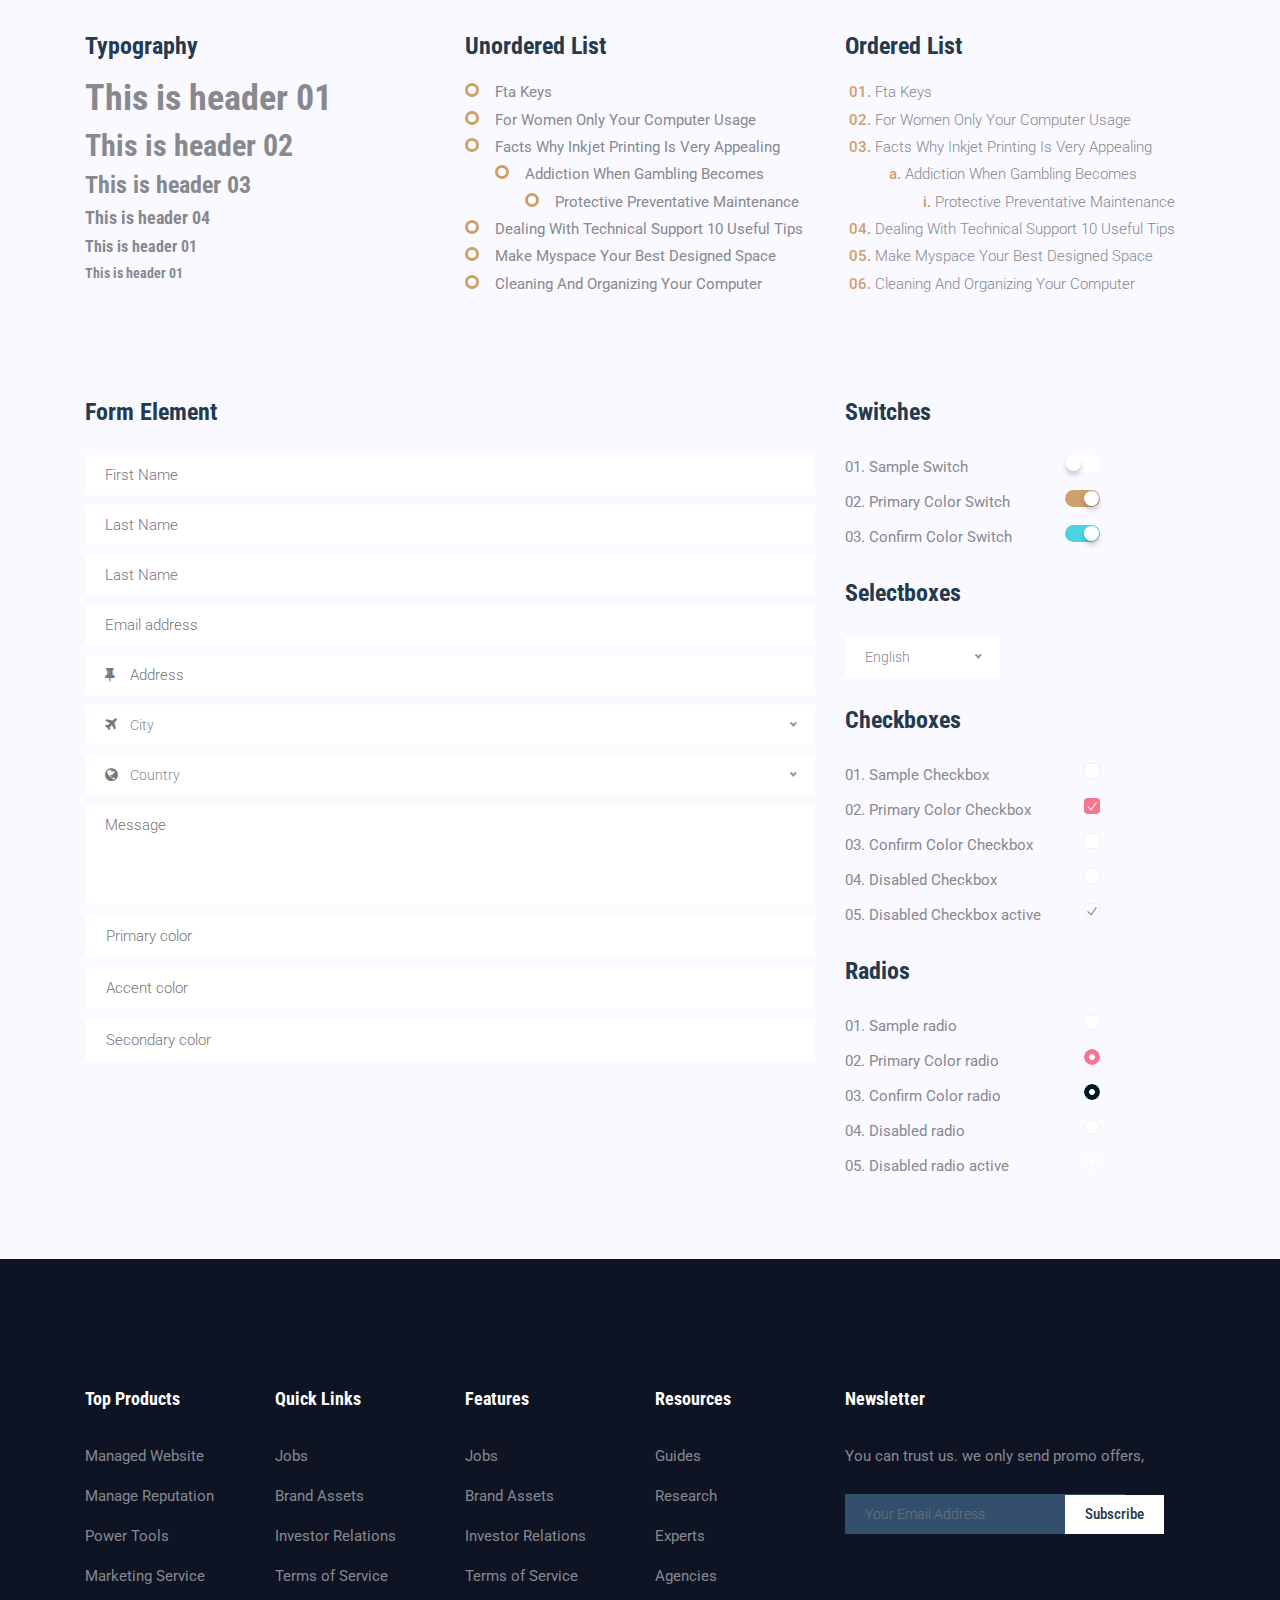
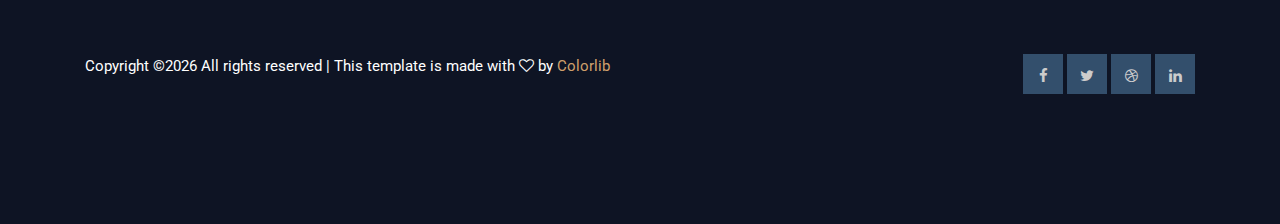
<file: elements.html>
<!DOCTYPE html>
<html lang="zxx" class="no-js">

<head>
	<!-- Mobile Specific Meta -->
	<meta name="viewport" content="width=device-width, initial-scale=1, shrink-to-fit=no">
	<!-- Favicon-->
	<link rel="shortcut icon" href="img/fav.png">
	<!-- Author Meta -->
	<meta name="author" content="colorlib">
	<!-- Meta Description -->
	<meta name="description" content="">
	<!-- Meta Keyword -->
	<meta name="keywords" content="">
	<!-- meta character set -->
	<meta charset="UTF-8">
	<!-- Site Title -->
	<title>Elements</title>

	<link href="https://fonts.googleapis.com/css?family=Roboto+Condensed:300,400,700|Roboto:400,500" rel="stylesheet">
	<!--
			CSS
			============================================= -->
	<link rel="stylesheet" href="css/linearicons.css">
	<link rel="stylesheet" href="css/font-awesome.min.css">
	<link rel="stylesheet" href="css/bootstrap.css">
	<link rel="stylesheet" href="css/owl.carousel.css">
	<link rel="stylesheet" href="css/magnific-popup.css">
	<link rel="stylesheet" href="css/nice-select.css">
	<link rel="stylesheet" href="css/main.css">
</head>

<body>

	<!-- Start Header Area -->
	<header class="default-header">
		<nav class="navbar navbar-expand-lg navbar-light">
			<div class="container">
				<a class="navbar-brand" href="index.html">
					<img src="img/logo.svg" height="60" alt="">
				</a>
				<button class="navbar-toggler" type="button" data-toggle="collapse" data-target="#navbarSupportedContent"
				 aria-controls="navbarSupportedContent" aria-expanded="false" aria-label="Toggle navigation">
					<span class="fa fa-bars"></span>
				</button>

				<div class="collapse navbar-collapse justify-content-end align-items-center" id="navbarSupportedContent">
					<ul class="navbar-nav">
						<li><a href="index.html">Главная</a></li>
						<li><a href="about.html">О нас</a></li>
						
						<li class="dropdown">
							<a class="dropdown-toggle active" href="#" id="navbardrop" data-toggle="dropdown">
								Pages
							</a>
							<div class="dropdown-menu">
								<a class="dropdown-item" href="projects.html">Projects</a>
								<a class="dropdown-item" href="elements.html">Elements</a>
							</div>
						</li>
						
						<li><a href="contact.html">Контакты</a></li>
					</ul>
				</div>
			</div>
		</nav>
	</header>
	<!-- End Header Area -->

	<!-- Start top-section Area -->
	<section class="banner-area relative">
		<div class="overlay overlay-bg"></div>
		<div class="container">
			<div class="row justify-content-between align-items-center text-center banner-content">
				<div class="col-lg-12">
					<h1 class="text-white">Elements</h1>
					<p>Days so us evening for herb bearing lesser man female night</p>
				</div>
			</div>
		</div>
	</section>
	<!-- End top-section Area -->

	<!-- Start Sample Area -->
	<section class="sample-text-area">
		<div class="container">
			<h3 class="text-heading">Text Sample</h3>
			<p class="sample-text">
				Every avid independent filmmaker has <b>Bold</b> about making that <i>Italic</i> interest documentary, or short film
				to show off their creative prowess. Many have great ideas and want to “wow” the<sup>Superscript</sup> scene, or video
				renters with their big project. But once you have the<sub>Subscript</sub> “in the can” (no easy feat), how do you move
				from a <del>Strike</del> through of master DVDs with the <u>“Underline”</u> marked hand-written title inside a secondhand
				CD case, to a pile of cardboard boxes full of shiny new, retail-ready DVDs, with UPC barcodes and polywrap sitting on
				your doorstep? You need to create eye-popping artwork and have your project replicated. Using a reputable full service
				DVD Replication company like PacificDisc, Inc. to partner with is certainly a helpful option to ensure a professional
				end result, but to help with your DVD replication project, here are 4 easy steps to follow for good DVD replication results:

			</p>
		</div>
	</section>
	<!-- End Sample Area -->
	<!-- Start Button -->
	<section class="button-area">
		<div class="container border-top-generic">
			<h3 class="text-heading">Sample Buttons</h3>
			<div class="button-group-area">
				<a href="#" class="genric-btn default">Default</a>
				<a href="#" class="genric-btn primary">Primary</a>
				<a href="#" class="genric-btn success">Success</a>
				<a href="#" class="genric-btn info">Info</a>
				<a href="#" class="genric-btn warning">Warning</a>
				<a href="#" class="genric-btn danger">Danger</a>
				<a href="#" class="genric-btn link">Link</a>
				<a href="#" class="genric-btn disable">Disable</a>
			</div>
			<div class="button-group-area mt-10">
				<a href="#" class="genric-btn default-border">Default</a>
				<a href="#" class="genric-btn primary-border">Primary</a>
				<a href="#" class="genric-btn success-border">Success</a>
				<a href="#" class="genric-btn info-border">Info</a>
				<a href="#" class="genric-btn warning-border">Warning</a>
				<a href="#" class="genric-btn danger-border">Danger</a>
				<a href="#" class="genric-btn link-border">Link</a>
				<a href="#" class="genric-btn disable">Disable</a>
			</div>
			<div class="button-group-area mt-40">
				<a href="#" class="genric-btn default radius">Default</a>
				<a href="#" class="genric-btn primary radius">Primary</a>
				<a href="#" class="genric-btn success radius">Success</a>
				<a href="#" class="genric-btn info radius">Info</a>
				<a href="#" class="genric-btn warning radius">Warning</a>
				<a href="#" class="genric-btn danger radius">Danger</a>
				<a href="#" class="genric-btn link radius">Link</a>
				<a href="#" class="genric-btn disable radius">Disable</a>
			</div>
			<div class="button-group-area mt-10">
				<a href="#" class="genric-btn default-border radius">Default</a>
				<a href="#" class="genric-btn primary-border radius">Primary</a>
				<a href="#" class="genric-btn success-border radius">Success</a>
				<a href="#" class="genric-btn info-border radius">Info</a>
				<a href="#" class="genric-btn warning-border radius">Warning</a>
				<a href="#" class="genric-btn danger-border radius">Danger</a>
				<a href="#" class="genric-btn link-border radius">Link</a>
				<a href="#" class="genric-btn disable radius">Disable</a>
			</div>
			<div class="button-group-area mt-40">
				<a href="#" class="genric-btn default circle">Default</a>
				<a href="#" class="genric-btn primary circle">Primary</a>
				<a href="#" class="genric-btn success circle">Success</a>
				<a href="#" class="genric-btn info circle">Info</a>
				<a href="#" class="genric-btn warning circle">Warning</a>
				<a href="#" class="genric-btn danger circle">Danger</a>
				<a href="#" class="genric-btn link circle">Link</a>
				<a href="#" class="genric-btn disable circle">Disable</a>
			</div>
			<div class="button-group-area mt-10">
				<a href="#" class="genric-btn default-border circle">Default</a>
				<a href="#" class="genric-btn primary-border circle">Primary</a>
				<a href="#" class="genric-btn success-border circle">Success</a>
				<a href="#" class="genric-btn info-border circle">Info</a>
				<a href="#" class="genric-btn warning-border circle">Warning</a>
				<a href="#" class="genric-btn danger-border circle">Danger</a>
				<a href="#" class="genric-btn link-border circle">Link</a>
				<a href="#" class="genric-btn disable circle">Disable</a>
			</div>
			<div class="button-group-area mt-40">
				<a href="#" class="genric-btn default circle arrow">Default<span class="lnr lnr-arrow-right"></span></a>
				<a href="#" class="genric-btn primary circle arrow">Primary<span class="lnr lnr-arrow-right"></span></a>
				<a href="#" class="genric-btn success circle arrow">Success<span class="lnr lnr-arrow-right"></span></a>
				<a href="#" class="genric-btn info circle arrow">Info<span class="lnr lnr-arrow-right"></span></a>
				<a href="#" class="genric-btn warning circle arrow">Warning<span class="lnr lnr-arrow-right"></span></a>
				<a href="#" class="genric-btn danger circle arrow">Danger<span class="lnr lnr-arrow-right"></span></a>
			</div>
			<div class="button-group-area mt-10">
				<a href="#" class="genric-btn default-border circle arrow">Default<span class="lnr lnr-arrow-right"></span></a>
				<a href="#" class="genric-btn primary-border circle arrow">Primary<span class="lnr lnr-arrow-right"></span></a>
				<a href="#" class="genric-btn success-border circle arrow">Success<span class="lnr lnr-arrow-right"></span></a>
				<a href="#" class="genric-btn info-border circle arrow">Info<span class="lnr lnr-arrow-right"></span></a>
				<a href="#" class="genric-btn warning-border circle arrow">Warning<span class="lnr lnr-arrow-right"></span></a>
				<a href="#" class="genric-btn danger-border circle arrow">Danger<span class="lnr lnr-arrow-right"></span></a>
			</div>
			<div class="button-group-area mt-40">
				<a href="#" class="genric-btn primary e-large">Extra Large</a>
				<a href="#" class="genric-btn success large">Large</a>
				<a href="#" class="genric-btn primary">Default</a>
				<a href="#" class="genric-btn success medium">Medium</a>
				<a href="#" class="genric-btn primary small">Small</a>
			</div>
			<div class="button-group-area mt-10">
				<a href="#" class="genric-btn primary-border e-large">Extra Large</a>
				<a href="#" class="genric-btn success-border large">Large</a>
				<a href="#" class="genric-btn primary-border">Default</a>
				<a href="#" class="genric-btn success-border medium">Medium</a>
				<a href="#" class="genric-btn primary-border small">Small</a>
			</div>
		</div>
	</section>
	<!-- End Button -->
	<!-- Start Align Area -->
	<section class="whole-wrap">
		<div class="container">
			<div class="section-top-border">
				<h3 class="mb-30">Left Aligned</h3>
				<div class="row">
					<div class="col-md-3">
						<img src="img/elements/d.jpg" alt="" class="img-fluid">
					</div>
					<div class="col-md-9 mt-sm-20 left-align-p">
						<p>Recently, the US Federal government banned online casinos from operating in America by making it illegal to transfer
							money to them through any US bank or payment system. As a result of this law, most of the popular online casino networks
							such as Party Gaming and PlayTech left the United States. Overnight, online casino players found themselves being
							chased by the Federal government. But, after a fortnight, the online casino industry came up with a solution and new
							online casinos started taking root. These began to operate under a different business umbrella, and by doing that,
							rendered the transfer of money to and from them legal. A major part of this was enlisting electronic banking systems
							that would accept this new clarification and start doing business with me. Listed in this article are the electronic
							banking systems that accept players from the United States that wish to play in online casinos.</p>
					</div>
				</div>
			</div>
			<div class="section-top-border text-right">
				<h3 class="mb-30">Right Aligned</h3>
				<div class="row">
					<div class="col-md-9">
						<p class="text-right">Over time, even the most sophisticated, memory packed computer can begin to run slow if we don’t
							do something to prevent it. The reason why has less to do with how computers are made and how they age and more to
							do with the way we use them. You see, all of the daily tasks that we do on our PC from running programs to downloading
							and deleting software can make our computer sluggish. To keep this from happening, you need to understand the reasons
							why your PC is getting slower and do something to keep your PC running at its best. You can do this through regular
							maintenance and PC performance optimization programs</p>
						<p class="text-right">Before we discuss all of the things that could be affecting your PC’s performance, let’s talk
							a little about what symptoms</p>
					</div>
					<div class="col-md-3">
						<img src="img/elements/d.jpg" alt="" class="img-fluid">
					</div>
				</div>
			</div>
			<div class="section-top-border">
				<h3 class="mb-30">Definition</h3>
				<div class="row">
					<div class="col-md-4">
						<div class="single-defination">
							<h4 class="mb-20">Definition 01</h4>
							<p>Recently, the US Federal government banned online casinos from operating in America by making it illegal to transfer
								money to them through any US bank or payment system. As a result of this law, most of the popular online casino networks</p>
						</div>
					</div>
					<div class="col-md-4">
						<div class="single-defination">
							<h4 class="mb-20">Definition 02</h4>
							<p>Recently, the US Federal government banned online casinos from operating in America by making it illegal to transfer
								money to them through any US bank or payment system. As a result of this law, most of the popular online casino networks</p>
						</div>
					</div>
					<div class="col-md-4">
						<div class="single-defination">
							<h4 class="mb-20">Definition 03</h4>
							<p>Recently, the US Federal government banned online casinos from operating in America by making it illegal to transfer
								money to them through any US bank or payment system. As a result of this law, most of the popular online casino networks</p>
						</div>
					</div>
				</div>
			</div>
			<div class="section-top-border">
				<h3 class="mb-30">Block Quotes</h3>
				<div class="row">
					<div class="col-lg-12">
						<blockquote class="generic-blockquote">
							“Recently, the US Federal government banned online casinos from operating in America by making it illegal to transfer money
							to them through any US bank or payment system. As a result of this law, most of the popular online casino networks
							such as Party Gaming and PlayTech left the United States. Overnight, online casino players found themselves being
							chased by the Federal government. But, after a fortnight, the online casino industry came up with a solution and new
							online casinos started taking root. These began to operate under a different business umbrella, and by doing that,
							rendered the transfer of money to and from them legal. A major part of this was enlisting electronic banking systems
							that would accept this new clarification and start doing business with me. Listed in this article are the electronic
							banking”
						</blockquote>
					</div>
				</div>
			</div>
			<div class="section-top-border">
				<h3 class="mb-30">Table</h3>
				<div class="progress-table-wrap">
					<div class="progress-table">
						<div class="table-head">
							<div class="serial">#</div>
							<div class="country">Countries</div>
							<div class="visit">Visits</div>
							<div class="percentage">Percentages</div>
						</div>
						<div class="table-row">
							<div class="serial">01</div>
							<div class="country"> <img src="img/elements/f1.jpg" alt="flag">Canada</div>
							<div class="visit">645032</div>
							<div class="percentage">
								<div class="progress">
									<div class="progress-bar color-1" role="progressbar" style="width: 80%" aria-valuenow="80" aria-valuemin="0" aria-valuemax="100"></div>
								</div>
							</div>
						</div>
						<div class="table-row">
							<div class="serial">02</div>
							<div class="country"> <img src="img/elements/f2.jpg" alt="flag">Canada</div>
							<div class="visit">645032</div>
							<div class="percentage">
								<div class="progress">
									<div class="progress-bar color-2" role="progressbar" style="width: 30%" aria-valuenow="30" aria-valuemin="0" aria-valuemax="100"></div>
								</div>
							</div>
						</div>
						<div class="table-row">
							<div class="serial">03</div>
							<div class="country"> <img src="img/elements/f3.jpg" alt="flag">Canada</div>
							<div class="visit">645032</div>
							<div class="percentage">
								<div class="progress">
									<div class="progress-bar color-3" role="progressbar" style="width: 55%" aria-valuenow="55" aria-valuemin="0" aria-valuemax="100"></div>
								</div>
							</div>
						</div>
						<div class="table-row">
							<div class="serial">04</div>
							<div class="country"> <img src="img/elements/f4.jpg" alt="flag">Canada</div>
							<div class="visit">645032</div>
							<div class="percentage">
								<div class="progress">
									<div class="progress-bar color-4" role="progressbar" style="width: 60%" aria-valuenow="60" aria-valuemin="0" aria-valuemax="100"></div>
								</div>
							</div>
						</div>
						<div class="table-row">
							<div class="serial">05</div>
							<div class="country"> <img src="img/elements/f5.jpg" alt="flag">Canada</div>
							<div class="visit">645032</div>
							<div class="percentage">
								<div class="progress">
									<div class="progress-bar color-5" role="progressbar" style="width: 40%" aria-valuenow="40" aria-valuemin="0" aria-valuemax="100"></div>
								</div>
							</div>
						</div>
						<div class="table-row">
							<div class="serial">06</div>
							<div class="country"> <img src="img/elements/f6.jpg" alt="flag">Canada</div>
							<div class="visit">645032</div>
							<div class="percentage">
								<div class="progress">
									<div class="progress-bar color-6" role="progressbar" style="width: 70%" aria-valuenow="70" aria-valuemin="0" aria-valuemax="100"></div>
								</div>
							</div>
						</div>
						<div class="table-row">
							<div class="serial">07</div>
							<div class="country"> <img src="img/elements/f7.jpg" alt="flag">Canada</div>
							<div class="visit">645032</div>
							<div class="percentage">
								<div class="progress">
									<div class="progress-bar color-7" role="progressbar" style="width: 30%" aria-valuenow="30" aria-valuemin="0" aria-valuemax="100"></div>
								</div>
							</div>
						</div>
						<div class="table-row">
							<div class="serial">08</div>
							<div class="country"> <img src="img/elements/f8.jpg" alt="flag">Canada</div>
							<div class="visit">645032</div>
							<div class="percentage">
								<div class="progress">
									<div class="progress-bar color-8" role="progressbar" style="width: 60%" aria-valuenow="60" aria-valuemin="0" aria-valuemax="100"></div>
								</div>
							</div>
						</div>
					</div>
				</div>
			</div>
			<div class="section-top-border">
				<h3>Image Gallery</h3>
				<div class="row gallery-item">
					<div class="col-md-4">
						<a href="img/elements/g1.jpg" class="img-gal"><div class="single-gallery-image" style="background: url(img/elements/g1.jpg);"></div></a>
					</div>
					<div class="col-md-4">
						<a href="img/elements/g2.jpg" class="img-gal"><div class="single-gallery-image" style="background: url(img/elements/g2.jpg);"></div></a>
					</div>
					<div class="col-md-4">
						<a href="img/elements/g3.jpg" class="img-gal"><div class="single-gallery-image" style="background: url(img/elements/g3.jpg);"></div></a>
					</div>
					<div class="col-md-6">
						<a href="img/elements/g4.jpg" class="img-gal"><div class="single-gallery-image" style="background: url(img/elements/g4.jpg);"></div></a>
					</div>
					<div class="col-md-6">
						<a href="img/elements/g5.jpg" class="img-gal"><div class="single-gallery-image" style="background: url(img/elements/g5.jpg);"></div></a>
					</div>
					<div class="col-md-4">
						<a href="img/elements/g6.jpg" class="img-gal"><div class="single-gallery-image" style="background: url(img/elements/g6.jpg);"></div></a>
					</div>
					<div class="col-md-4">
						<a href="img/elements/g7.jpg" class="img-gal"><div class="single-gallery-image" style="background: url(img/elements/g7.jpg);"></div></a>
					</div>
					<div class="col-md-4">
						<a href="img/elements/g8.jpg" class="img-gal"><div class="single-gallery-image" style="background: url(img/elements/g8.jpg);"></div></a>
					</div>
				</div>
			</div>
			<div class="section-top-border">
				<div class="row">
					<div class="col-md-4 typo-sec">
						<h3 class="mb-20">Typography</h3>
						<div class="typography">
							<h1 class="typo-list">This is header 01</h1>
							<h2 class="typo-list">This is header 02</h2>
							<h3 class="typo-list">This is header 03</h3>
							<h4 class="typo-list">This is header 04</h4>
							<h5 class="typo-list">This is header 01</h5>
							<h6 class="typo-list">This is header 01</h6>
						</div>
					</div>
					<div class="col-md-4 mt-sm-30 typo-sec">
						<h3 class="mb-20">Unordered List</h3>
						<div class="">
							<ul class="unordered-list">
								<li>Fta Keys</li>
								<li>For Women Only Your Computer Usage</li>
								<li>Facts Why Inkjet Printing Is Very Appealing
									<ul>
										<li>Addiction When Gambling Becomes
											<ul>
												<li>Protective Preventative Maintenance</li>
											</ul>
										</li>
									</ul>
								</li>
								<li>Dealing With Technical Support 10 Useful Tips</li>
								<li>Make Myspace Your Best Designed Space</li>
								<li>Cleaning And Organizing Your Computer</li>
							</ul>
						</div>
					</div>
					<div class="col-md-4 mt-sm-30 typo-sec">
						<h3 class="mb-20">Ordered List</h3>
						<div class="">
							<ol class="ordered-list">
								<li><span>Fta Keys</span></li>
								<li><span>For Women Only Your Computer Usage</span></li>
								<li><span>Facts Why Inkjet Printing Is Very Appealing</span>
									<ol class="ordered-list-alpha">
										<li><span>Addiction When Gambling Becomes</span>
											<ol class="ordered-list-roman">
												<li><span>Protective Preventative Maintenance</span></li>
											</ol>
										</li>
									</ol>
								</li>
								<li><span>Dealing With Technical Support 10 Useful Tips</span></li>
								<li><span>Make Myspace Your Best Designed Space</span></li>
								<li><span>Cleaning And Organizing Your Computer</span></li>
							</ol>
						</div>
					</div>
				</div>
			</div>
			<div class="section-top-border">
				<div class="row">
					<div class="col-lg-8 col-md-8">
						<h3 class="mb-30">Form Element</h3>
						<form action="#">
							<div class="mt-10">
								<input type="text" name="first_name" placeholder="First Name" onfocus="this.placeholder = ''" onblur="this.placeholder = 'First Name'"
								 required class="single-input">
							</div>
							<div class="mt-10">
								<input type="text" name="last_name" placeholder="Last Name" onfocus="this.placeholder = ''" onblur="this.placeholder = 'Last Name'"
								 required class="single-input">
							</div>
							<div class="mt-10">
								<input type="text" name="last_name" placeholder="Last Name" onfocus="this.placeholder = ''" onblur="this.placeholder = 'Last Name'"
								 required class="single-input">
							</div>
							<div class="mt-10">
								<input type="email" name="EMAIL" placeholder="Email address" onfocus="this.placeholder = ''" onblur="this.placeholder = 'Email address'"
								 required class="single-input">
							</div>
							<div class="input-group-icon mt-10">
								<div class="icon"><i class="fa fa-thumb-tack" aria-hidden="true"></i></div>
								<input type="text" name="address" placeholder="Address" onfocus="this.placeholder = ''" onblur="this.placeholder = 'Address'"
								 required class="single-input">
							</div>
							<div class="input-group-icon mt-10">
								<div class="icon"><i class="fa fa-plane" aria-hidden="true"></i></div>
								<div class="form-select" id="default-select">
									<select>
										<option value="1">City</option>
										<option value="1">Dhaka</option>
										<option value="1">Dilli</option>
										<option value="1">Newyork</option>
										<option value="1">Islamabad</option>
									</select>
								</div>
							</div>
							<div class="input-group-icon mt-10">
								<div class="icon"><i class="fa fa-globe" aria-hidden="true"></i></div>
								<div class="form-select" id="default-select2">
									<select>
										<option value="1">Country</option>
										<option value="1">Bangladesh</option>
										<option value="1">India</option>
										<option value="1">England</option>
										<option value="1">Srilanka</option>
									</select>
								</div>
							</div>

							<div class="mt-10">
								<textarea class="single-textarea" placeholder="Message" onfocus="this.placeholder = ''" onblur="this.placeholder = 'Message'"
								 required></textarea>
							</div>
							<div class="mt-10">
								<input type="text" name="first_name" placeholder="Primary color" onfocus="this.placeholder = ''" onblur="this.placeholder = 'Primary color'"
								 required class="single-input-primary">
							</div>
							<div class="mt-10">
								<input type="text" name="first_name" placeholder="Accent color" onfocus="this.placeholder = ''" onblur="this.placeholder = 'Accent color'"
								 required class="single-input-accent">
							</div>
							<div class="mt-10">
								<input type="text" name="first_name" placeholder="Secondary color" onfocus="this.placeholder = ''" onblur="this.placeholder = 'Secondary color'"
								 required class="single-input-secondary">
							</div>
						</form>
					</div>
					<div class="col-lg-3 col-md-4 mt-sm-30 element-wrap">
						<div class="single-element-widget">
							<h3 class="mb-30">Switches</h3>
							<div class="switch-wrap d-flex justify-content-between">
								<p>01. Sample Switch</p>
								<div class="primary-switch">
									<input type="checkbox" id="default-switch">
									<label for="default-switch"></label>
								</div>
							</div>
							<div class="switch-wrap d-flex justify-content-between">
								<p>02. Primary Color Switch</p>
								<div class="primary-switch">
									<input type="checkbox" id="primary-switch" checked>
									<label for="primary-switch"></label>
								</div>
							</div>
							<div class="switch-wrap d-flex justify-content-between">
								<p>03. Confirm Color Switch</p>
								<div class="confirm-switch">
									<input type="checkbox" id="confirm-switch" checked>
									<label for="confirm-switch"></label>
								</div>
							</div>
						</div>
						<div class="single-element-widget">
							<h3 class="mb-30">Selectboxes</h3>
							<div class="default-select" id="default-select">
								<select>
									<option value="1">English</option>
									<option value="1">Spanish</option>
									<option value="1">Arabic</option>
									<option value="1">Portuguise</option>
									<option value="1">Bengali</option>
								</select>
							</div>
						</div>
						<div class="single-element-widget">
							<h3 class="mb-30">Checkboxes</h3>
							<div class="switch-wrap d-flex justify-content-between">
								<p>01. Sample Checkbox</p>
								<div class="primary-checkbox">
									<input type="checkbox" id="default-checkbox">
									<label for="default-checkbox"></label>
								</div>
							</div>
							<div class="switch-wrap d-flex justify-content-between">
								<p>02. Primary Color Checkbox</p>
								<div class="primary-checkbox">
									<input type="checkbox" id="primary-checkbox" checked>
									<label for="primary-checkbox"></label>
								</div>
							</div>
							<div class="switch-wrap d-flex justify-content-between">
								<p>03. Confirm Color Checkbox</p>
								<div class="confirm-checkbox">
									<input type="checkbox" id="confirm-checkbox">
									<label for="confirm-checkbox"></label>
								</div>
							</div>
							<div class="switch-wrap d-flex justify-content-between">
								<p>04. Disabled Checkbox</p>
								<div class="disabled-checkbox">
									<input type="checkbox" id="disabled-checkbox" disabled>
									<label for="disabled-checkbox"></label>
								</div>
							</div>
							<div class="switch-wrap d-flex justify-content-between">
								<p>05. Disabled Checkbox active</p>
								<div class="disabled-checkbox">
									<input type="checkbox" id="disabled-checkbox-active" checked disabled>
									<label for="disabled-checkbox-active"></label>
								</div>
							</div>
						</div>
						<div class="single-element-widget">
							<h3 class="mb-30">Radios</h3>
							<div class="switch-wrap d-flex justify-content-between">
								<p>01. Sample radio</p>
								<div class="primary-radio">
									<input type="checkbox" id="default-radio">
									<label for="default-radio"></label>
								</div>
							</div>
							<div class="switch-wrap d-flex justify-content-between">
								<p>02. Primary Color radio</p>
								<div class="primary-radio">
									<input type="checkbox" id="primary-radio" checked>
									<label for="primary-radio"></label>
								</div>
							</div>
							<div class="switch-wrap d-flex justify-content-between">
								<p>03. Confirm Color radio</p>
								<div class="confirm-radio">
									<input type="checkbox" id="confirm-radio" checked>
									<label for="confirm-radio"></label>
								</div>
							</div>
							<div class="switch-wrap d-flex justify-content-between">
								<p>04. Disabled radio</p>
								<div class="disabled-radio">
									<input type="checkbox" id="disabled-radio" disabled>
									<label for="disabled-radio"></label>
								</div>
							</div>
							<div class="switch-wrap d-flex justify-content-between">
								<p>05. Disabled radio active</p>
								<div class="disabled-radio">
									<input type="checkbox" id="disabled-radio-active" checked disabled>
									<label for="disabled-radio-active"></label>
								</div>
							</div>
						</div>
					</div>
				</div>
			</div>
		</div>
	</section>
	<!-- End Align Area -->

	<!-- start footer Area -->
	<footer class="footer-area section-gap">
		<div class="container">
			<div class="row">
				<div class="col-lg-2 col-md-6 single-footer-widget">
					<h4>Top Products</h4>
					<ul>
						<li><a href="#">Managed Website</a></li>
						<li><a href="#">Manage Reputation</a></li>
						<li><a href="#">Power Tools</a></li>
						<li><a href="#">Marketing Service</a></li>
					</ul>
				</div>
				<div class="col-lg-2 col-md-6 single-footer-widget">
					<h4>Quick Links</h4>
					<ul>
						<li><a href="#">Jobs</a></li>
						<li><a href="#">Brand Assets</a></li>
						<li><a href="#">Investor Relations</a></li>
						<li><a href="#">Terms of Service</a></li>
					</ul>
				</div>
				<div class="col-lg-2 col-md-6 single-footer-widget">
					<h4>Features</h4>
					<ul>
						<li><a href="#">Jobs</a></li>
						<li><a href="#">Brand Assets</a></li>
						<li><a href="#">Investor Relations</a></li>
						<li><a href="#">Terms of Service</a></li>
					</ul>
				</div>
				<div class="col-lg-2 col-md-6 single-footer-widget">
					<h4>Resources</h4>
					<ul>
						<li><a href="#">Guides</a></li>
						<li><a href="#">Research</a></li>
						<li><a href="#">Experts</a></li>
						<li><a href="#">Agencies</a></li>
					</ul>
				</div>
				<div class="col-lg-4 col-md-6 single-footer-widget">
					<h4>Newsletter</h4>
					<p>You can trust us. we only send promo offers,</p>
					<div class="form-wrap" id="mc_embed_signup">
						<form target="_blank" action="https://spondonit.us12.list-manage.com/subscribe/post?u=1462626880ade1ac87bd9c93a&amp;id=92a4423d01"
						 method="get" class="form-inline">
							<input class="form-control" name="EMAIL" placeholder="Your Email Address" onfocus="this.placeholder = ''" onblur="this.placeholder = 'Your Email Address'"
							 required="" type="email" />
							<button class="click-btn btn btn-default">
								<span>subscribe</span>
							</button>
							<div style="position: absolute; left: -5000px;">
								<input name="b_36c4fd991d266f23781ded980_aefe40901a" tabindex="-1" value="" type="text" />
							</div>

							<div class="info"></div>
						</form>
					</div>
				</div>
			</div>
			<div class="row footer-bottom d-flex justify-content-between">
				<p class="col-lg-8 col-sm-12 footer-text m-0 text-white">
					<!-- Link back to Colorlib can't be removed. Template is licensed under CC BY 3.0. -->
Copyright &copy;<script>document.write(new Date().getFullYear());</script> All rights reserved | This template is made with <i class="fa fa-heart-o" aria-hidden="true"></i> by <a href="https://colorlib.com" target="_blank">Colorlib</a>
<!-- Link back to Colorlib can't be removed. Template is licensed under CC BY 3.0. -->
				</p>
				<div class="col-lg-4 col-sm-12 footer-social">
					<a href="#"><i class="fa fa-facebook-f"></i></a>
					<a href="#"><i class="fa fa-twitter"></i></a>
					<a href="#"><i class="fa fa-dribbble"></i></a>
					<a href="#"><i class="fa fa-linkedin"></i></a>
				</div>
			</div>
		</div>
	</footer>
	<!-- End footer Area -->

	<script src="js/vendor/jquery-2.2.4.min.js"></script>
	<script src="https://cdnjs.cloudflare.com/ajax/libs/popper.js/1.11.0/umd/popper.min.js" integrity="sha384-b/U6ypiBEHpOf/4+1nzFpr53nxSS+GLCkfwBdFNTxtclqqenISfwAzpKaMNFNmj4"
	 crossorigin="anonymous"></script>
	<script src="js/vendor/bootstrap.min.js"></script>
	<script src="js/jquery.ajaxchimp.min.js"></script>
	<script src="js/parallax.min.js"></script>
	<script src="js/owl.carousel.min.js"></script>
	<script src="js/isotope.pkgd.min.js"></script>
	<script src="js/jquery.nice-select.min.js"></script>
	<script src="js/jquery.magnific-popup.min.js"></script>
	<script src="js/jquery.sticky.js"></script>
	<script src="js/main.js"></script>
</body>

</html>
</file>
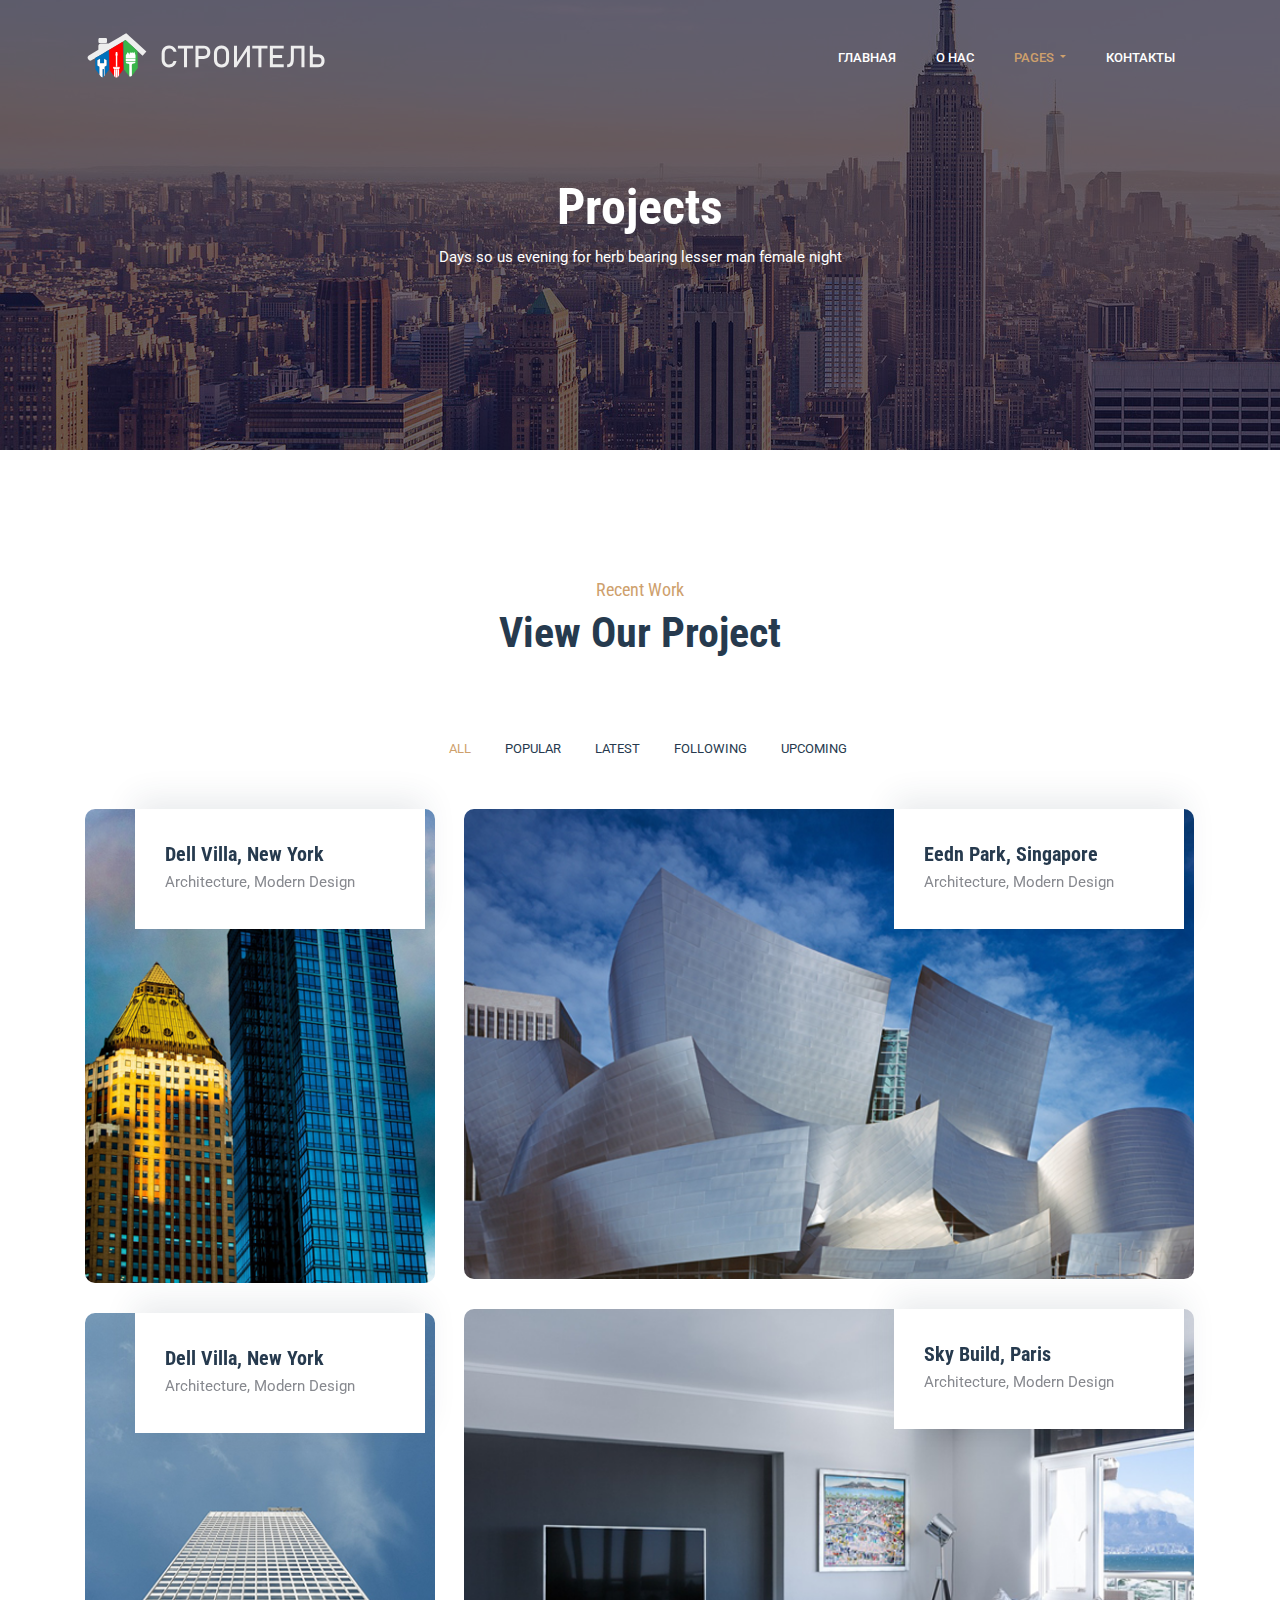
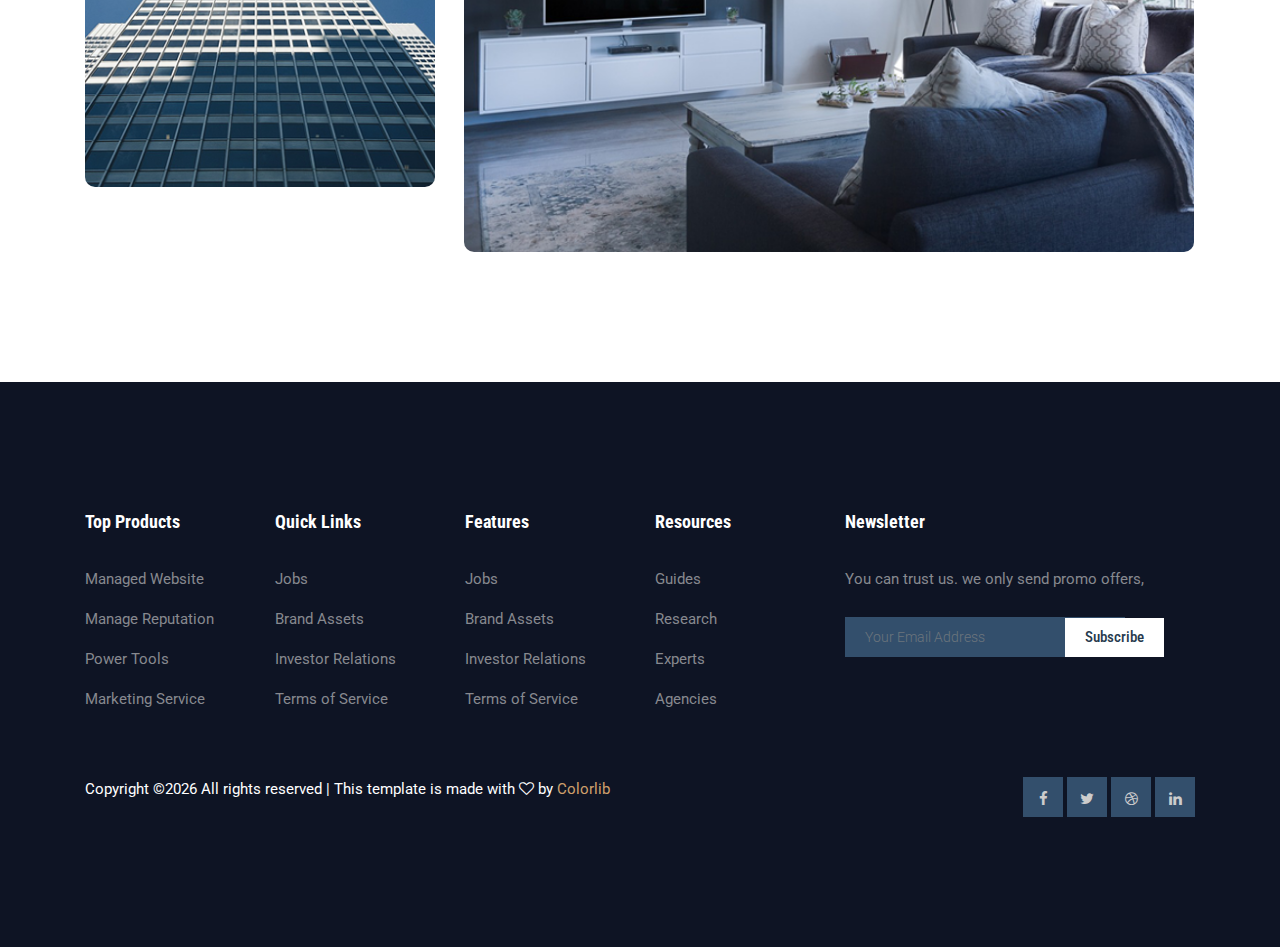
<file: projects.html>
<!DOCTYPE html>
<html lang="zxx" class="no-js">

<head>
	<!-- Mobile Specific Meta -->
	<meta name="viewport" content="width=device-width, initial-scale=1, shrink-to-fit=no">
	<!-- Favicon-->
	<link rel="shortcut icon" href="img/fav.png">
	<!-- Author Meta -->
	<meta name="author" content="colorlib">
	<!-- Meta Description -->
	<meta name="description" content="">
	<!-- Meta Keyword -->
	<meta name="keywords" content="">
	<!-- meta character set -->
	<meta charset="UTF-8">
	<!-- Site Title -->
	<title>Projects</title>

	<link href="https://fonts.googleapis.com/css?family=Roboto+Condensed:300,400,700|Roboto:400,500" rel="stylesheet">
	<!--
			CSS
			============================================= -->
	<link rel="stylesheet" href="css/linearicons.css">
	<link rel="stylesheet" href="css/font-awesome.min.css">
	<link rel="stylesheet" href="css/bootstrap.css">
	<link rel="stylesheet" href="css/owl.carousel.css">
	<link rel="stylesheet" href="css/magnific-popup.css">
	<link rel="stylesheet" href="css/nice-select.css">
	<link rel="stylesheet" href="css/main.css">
</head>

<body>

	<!-- Start Header Area -->
	<header class="default-header">
		<nav class="navbar navbar-expand-lg navbar-light">
			<div class="container">
				<a class="navbar-brand" href="index.html">
					<img src="img/logo.svg" height="60" alt="">
				</a>
				<button class="navbar-toggler" type="button" data-toggle="collapse" data-target="#navbarSupportedContent"
				 aria-controls="navbarSupportedContent" aria-expanded="false" aria-label="Toggle navigation">
					<span class="fa fa-bars"></span>
				</button>

				<div class="collapse navbar-collapse justify-content-end align-items-center" id="navbarSupportedContent">
					<ul class="navbar-nav">
						<li><a href="index.html">Главная</a></li>
						<li><a href="about.html">О нас</a></li>
						
						<li class="dropdown">
							<a class="dropdown-toggle active" href="#" id="navbardrop" data-toggle="dropdown">
								Pages
							</a>
							<div class="dropdown-menu">
								<a class="dropdown-item" href="projects.html">Projects</a>
								<a class="dropdown-item" href="elements.html">Elements</a>
							</div>
						</li>
						
						<li><a href="contact.html">Контакты</a></li>
					</ul>
				</div>
			</div>
		</nav>
	</header>
	<!-- End Header Area -->

	<!-- Start top-section Area -->
	<section class="banner-area relative">
		<div class="overlay overlay-bg"></div>
		<div class="container">
			<div class="row justify-content-between align-items-center text-center banner-content">
				<div class="col-lg-12">
					<h1 class="text-white">Projects</h1>
					<p>Days so us evening for herb bearing lesser man female night</p>
				</div>
			</div>
		</div>
	</section>
	<!-- End top-section Area -->

	<!-- Start Project Area -->
	<section class="project-area section-gap-top" id="project">
		<div class="container">
			<div class="row d-flex justify-content-center">
				<div class="col-lg-8">
					<div class="section-title text-center">
						<h4>Recent Work</h4>
						<h2>View Our Project</h2>
					</div>
				</div>
				<div class="col-lg-12">
					<div class="filters mb-5">
						<ul>
							<li class="active" data-filter=".all">All</li>
							<li data-filter=".popular">Popular</li>
							<li data-filter=".latest">Latest</li>
							<li data-filter=".following">Following</li>
							<li data-filter=".upcoming">Upcoming</li>
						</ul>
					</div>
				</div>
			</div>
			<div class="filters-content">
				<div class="row grid">
					<div class="col-lg-4 col-md-6 grid-sizer"></div>

					<div class="col-lg-4 col-md-6 grid-item all following" data-wow-delay="0s">
						<div class="single-project">
							<div class="relative">
								<div class="thumb">
									<img class="image img-fluid" src="img/projects/p1.png" alt="">
								</div>
								<div class="middle">
									<h4>Dell Villa, New York</h4>
									<div class="cat">Architecture, Modern Design</div>
								</div>
								<a class="overlay" href="#"></a>
							</div>
						</div>
					</div>

					<div class="col-lg-8 grid-item col-md-6 all upcoming latest">
						<div class="single-project">
							<div class="relative">
								<div class="thumb">
									<img class="image img-fluid" src="img/projects/p2.png" alt="">
								</div>
								<div class="middle">
									<h4>Eedn Park, Singapore</h4>
									<div class="cat">Architecture, Modern Design</div>
								</div>
								<a class="overlay" href="#"></a>
							</div>
						</div>
					</div>

					<div class="col-lg-8 grid-item col-md-6 all popular">
						<div class="single-project">
							<div class="relative">
								<div class="thumb">
									<img class="image img-fluid" src="img/projects/p3.png" alt="">
								</div>
								<div class="middle">
									<h4>Sky Build, Paris</h4>
									<div class="cat">Architecture, Modern Design</div>
								</div>
								<a class="overlay" href="#"></a>
							</div>
						</div>
					</div>

					<div class="col-lg-4 grid-item col-md-6 all latest following">
						<div class="single-project">
							<div class="relative">
								<div class="thumb">
									<img class="image img-fluid" src="img/projects/p4.png" alt="">
								</div>
								<div class="middle">
									<h4>Dell Villa, New York</h4>
									<div class="cat">Architecture, Modern Design</div>
								</div>
								<a class="overlay" href="#"></a>
							</div>
						</div>
					</div>

				</div>
			</div>
		</div>
	</section>
	<!-- End Project Area -->

	<!-- start footer Area -->
	<footer class="footer-area section-gap">
		<div class="container">
			<div class="row">
				<div class="col-lg-2 col-md-6 single-footer-widget">
					<h4>Top Products</h4>
					<ul>
						<li><a href="#">Managed Website</a></li>
						<li><a href="#">Manage Reputation</a></li>
						<li><a href="#">Power Tools</a></li>
						<li><a href="#">Marketing Service</a></li>
					</ul>
				</div>
				<div class="col-lg-2 col-md-6 single-footer-widget">
					<h4>Quick Links</h4>
					<ul>
						<li><a href="#">Jobs</a></li>
						<li><a href="#">Brand Assets</a></li>
						<li><a href="#">Investor Relations</a></li>
						<li><a href="#">Terms of Service</a></li>
					</ul>
				</div>
				<div class="col-lg-2 col-md-6 single-footer-widget">
					<h4>Features</h4>
					<ul>
						<li><a href="#">Jobs</a></li>
						<li><a href="#">Brand Assets</a></li>
						<li><a href="#">Investor Relations</a></li>
						<li><a href="#">Terms of Service</a></li>
					</ul>
				</div>
				<div class="col-lg-2 col-md-6 single-footer-widget">
					<h4>Resources</h4>
					<ul>
						<li><a href="#">Guides</a></li>
						<li><a href="#">Research</a></li>
						<li><a href="#">Experts</a></li>
						<li><a href="#">Agencies</a></li>
					</ul>
				</div>
				<div class="col-lg-4 col-md-6 single-footer-widget">
					<h4>Newsletter</h4>
					<p>You can trust us. we only send promo offers,</p>
					<div class="form-wrap" id="mc_embed_signup">
						<form target="_blank" action="https://spondonit.us12.list-manage.com/subscribe/post?u=1462626880ade1ac87bd9c93a&amp;id=92a4423d01"
						 method="get" class="form-inline">
							<input class="form-control" name="EMAIL" placeholder="Your Email Address" onfocus="this.placeholder = ''" onblur="this.placeholder = 'Your Email Address'"
							 required="" type="email" />
							<button class="click-btn btn btn-default">
								<span>subscribe</span>
							</button>
							<div style="position: absolute; left: -5000px;">
								<input name="b_36c4fd991d266f23781ded980_aefe40901a" tabindex="-1" value="" type="text" />
							</div>

							<div class="info"></div>
						</form>
					</div>
				</div>
			</div>
			<div class="row footer-bottom d-flex justify-content-between">
				<p class="col-lg-8 col-sm-12 footer-text m-0 text-white">
					<!-- Link back to Colorlib can't be removed. Template is licensed under CC BY 3.0. -->
Copyright &copy;<script>document.write(new Date().getFullYear());</script> All rights reserved | This template is made with <i class="fa fa-heart-o" aria-hidden="true"></i> by <a href="https://colorlib.com" target="_blank">Colorlib</a>
<!-- Link back to Colorlib can't be removed. Template is licensed under CC BY 3.0. -->
				</p>
				<div class="col-lg-4 col-sm-12 footer-social">
					<a href="#"><i class="fa fa-facebook-f"></i></a>
					<a href="#"><i class="fa fa-twitter"></i></a>
					<a href="#"><i class="fa fa-dribbble"></i></a>
					<a href="#"><i class="fa fa-linkedin"></i></a>
				</div>
			</div>
		</div>
	</footer>
	<!-- End footer Area -->

	<script src="js/vendor/jquery-2.2.4.min.js"></script>
	<script src="https://cdnjs.cloudflare.com/ajax/libs/popper.js/1.11.0/umd/popper.min.js" integrity="sha384-b/U6ypiBEHpOf/4+1nzFpr53nxSS+GLCkfwBdFNTxtclqqenISfwAzpKaMNFNmj4"
	 crossorigin="anonymous"></script>
	<script src="js/vendor/bootstrap.min.js"></script>
	<script src="js/jquery.ajaxchimp.min.js"></script>
	<script src="js/parallax.min.js"></script>
	<script src="js/owl.carousel.min.js"></script>
	<script src="js/isotope.pkgd.min.js"></script>
	<script src="js/jquery.nice-select.min.js"></script>
	<script src="js/jquery.magnific-popup.min.js"></script>
	<script src="js/jquery.sticky.js"></script>
	<script src="js/main.js"></script>
</body>

</html>
</file>
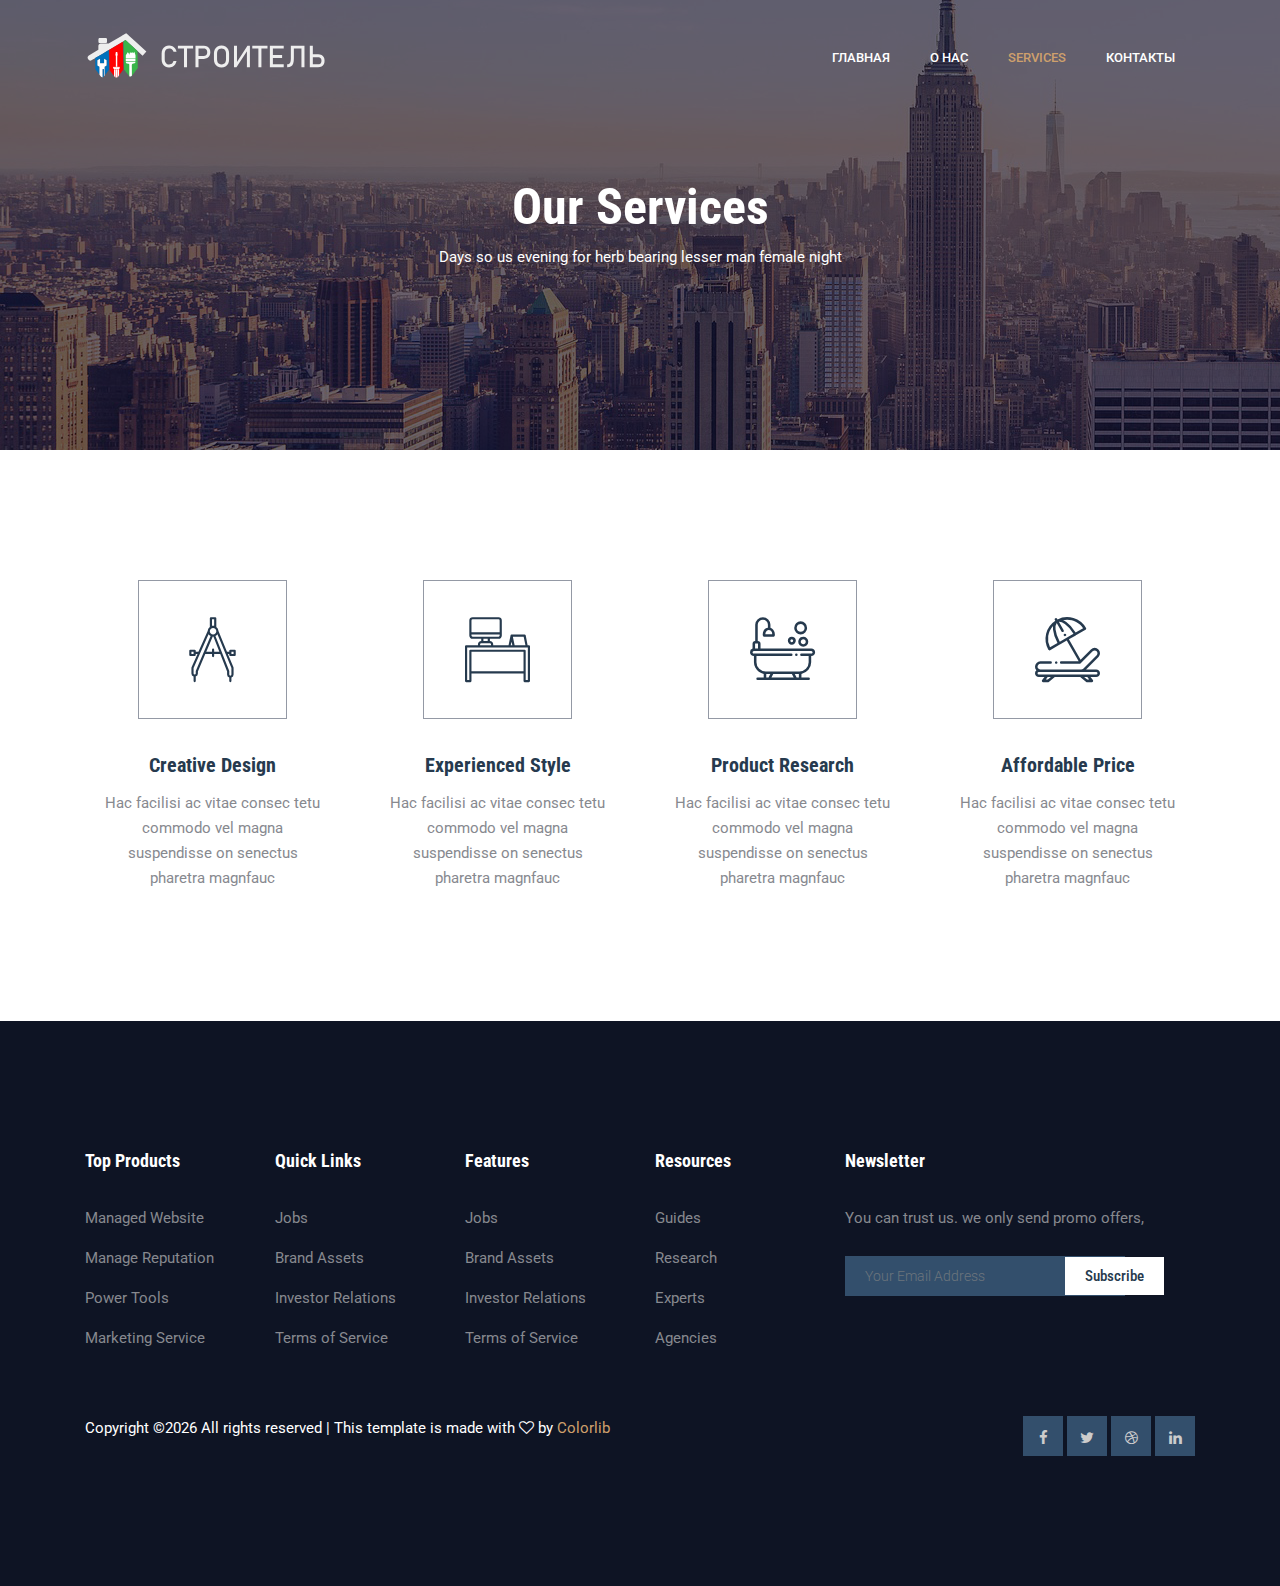
<file: services.html>
<!DOCTYPE html>
<html lang="zxx" class="no-js">

<head>
	<!-- Mobile Specific Meta -->
	<meta name="viewport" content="width=device-width, initial-scale=1, shrink-to-fit=no">
	<!-- Favicon-->
	<link rel="shortcut icon" href="img/fav.png">
	<!-- Author Meta -->
	<meta name="author" content="colorlib">
	<!-- Meta Description -->
	<meta name="description" content="">
	<!-- Meta Keyword -->
	<meta name="keywords" content="">
	<!-- meta character set -->
	<meta charset="UTF-8">
	<!-- Site Title -->
	<title>Services</title>

	<link href="https://fonts.googleapis.com/css?family=Roboto+Condensed:300,400,700|Roboto:400,500" rel="stylesheet">
	<!--
			CSS
			============================================= -->
	<link rel="stylesheet" href="css/linearicons.css">
	<link rel="stylesheet" href="css/font-awesome.min.css">
	<link rel="stylesheet" href="css/bootstrap.css">
	<link rel="stylesheet" href="css/owl.carousel.css">
	<link rel="stylesheet" href="css/magnific-popup.css">
	<link rel="stylesheet" href="css/nice-select.css">
	<link rel="stylesheet" href="css/main.css">
</head>

<body>

	<!-- Start Header Area -->
	<header class="default-header">
		<nav class="navbar navbar-expand-lg navbar-light">
			<div class="container">
				<a class="navbar-brand" href="index.html">
					<img src="img/logo.svg" height="60" alt="">
				</a>
				<button class="navbar-toggler" type="button" data-toggle="collapse" data-target="#navbarSupportedContent"
				 aria-controls="navbarSupportedContent" aria-expanded="false" aria-label="Toggle navigation">
					<span class="fa fa-bars"></span>
				</button>

				<div class="collapse navbar-collapse justify-content-end align-items-center" id="navbarSupportedContent">
					<ul class="navbar-nav">
						<li><a href="index.html">Главная</a></li>
						<li><a href="about.html">О нас</a></li>
						<li><a class="active" href="services.html">Services</a></li>
						
						
						<li><a href="contact.html">Контакты</a></li>
					</ul>
				</div>
			</div>
		</nav>
	</header>
	<!-- End Header Area -->

	<!-- Start top-section Area -->
	<section class="banner-area relative">
		<div class="overlay overlay-bg"></div>
		<div class="container">
			<div class="row justify-content-between align-items-center text-center banner-content">
				<div class="col-lg-12">
					<h1 class="text-white">Our Services</h1>
					<p>Days so us evening for herb bearing lesser man female night</p>
				</div>
			</div>
		</div>
	</section>
	<!-- End top-section Area -->

	<!-- Start features Area -->
	<section class="features-area section-gap-top" id="news">
		<div class="container">
			<div class="row feature_inner">
				<div class="col-lg-3 col-md-6">
					<div class="feature-item">
						<i class="fi flaticon-compass"></i>
						<h4>Creative Design</h4>
						<p>Hac facilisi ac vitae consec tetu commodo vel magna suspendisse on senectus pharetra magnfauc </p>
					</div>
				</div>
				<div class="col-lg-3 col-md-6">
					<div class="feature-item">
						<i class="fi flaticon-desk"></i>
						<h4>Experienced Style</h4>
						<p>Hac facilisi ac vitae consec tetu commodo vel magna suspendisse on senectus pharetra magnfauc </p>
					</div>
				</div>
				<div class="col-lg-3 col-md-6">
					<div class="feature-item">
						<i class="fi flaticon-bathroom"></i>
						<h4>Product Research</h4>
						<p>Hac facilisi ac vitae consec tetu commodo vel magna suspendisse on senectus pharetra magnfauc </p>
					</div>
				</div>
				<div class="col-lg-3 col-md-6">
					<div class="feature-item">
						<i class="fi flaticon-beach"></i>
						<h4>Affordable Price</h4>
						<p>Hac facilisi ac vitae consec tetu commodo vel magna suspendisse on senectus pharetra magnfauc </p>
					</div>
				</div>
			</div>
		</div>
	</section>
	<!-- End features Area -->

	

	<!-- start footer Area -->
	<footer class="footer-area section-gap">
		<div class="container">
			<div class="row">
				<div class="col-lg-2 col-md-6 single-footer-widget">
					<h4>Top Products</h4>
					<ul>
						<li><a href="#">Managed Website</a></li>
						<li><a href="#">Manage Reputation</a></li>
						<li><a href="#">Power Tools</a></li>
						<li><a href="#">Marketing Service</a></li>
					</ul>
				</div>
				<div class="col-lg-2 col-md-6 single-footer-widget">
					<h4>Quick Links</h4>
					<ul>
						<li><a href="#">Jobs</a></li>
						<li><a href="#">Brand Assets</a></li>
						<li><a href="#">Investor Relations</a></li>
						<li><a href="#">Terms of Service</a></li>
					</ul>
				</div>
				<div class="col-lg-2 col-md-6 single-footer-widget">
					<h4>Features</h4>
					<ul>
						<li><a href="#">Jobs</a></li>
						<li><a href="#">Brand Assets</a></li>
						<li><a href="#">Investor Relations</a></li>
						<li><a href="#">Terms of Service</a></li>
					</ul>
				</div>
				<div class="col-lg-2 col-md-6 single-footer-widget">
					<h4>Resources</h4>
					<ul>
						<li><a href="#">Guides</a></li>
						<li><a href="#">Research</a></li>
						<li><a href="#">Experts</a></li>
						<li><a href="#">Agencies</a></li>
					</ul>
				</div>
				<div class="col-lg-4 col-md-6 single-footer-widget">
					<h4>Newsletter</h4>
					<p>You can trust us. we only send promo offers,</p>
					<div class="form-wrap" id="mc_embed_signup">
						<form target="_blank" action="https://spondonit.us12.list-manage.com/subscribe/post?u=1462626880ade1ac87bd9c93a&amp;id=92a4423d01"
						 method="get" class="form-inline">
							<input class="form-control" name="EMAIL" placeholder="Your Email Address" onfocus="this.placeholder = ''" onblur="this.placeholder = 'Your Email Address'"
							 required="" type="email" />
							<button class="click-btn btn btn-default">
								<span>subscribe</span>
							</button>
							<div style="position: absolute; left: -5000px;">
								<input name="b_36c4fd991d266f23781ded980_aefe40901a" tabindex="-1" value="" type="text" />
							</div>

							<div class="info"></div>
						</form>
					</div>
				</div>
			</div>
			<div class="row footer-bottom d-flex justify-content-between">
				<p class="col-lg-8 col-sm-12 footer-text m-0 text-white">
					<!-- Link back to Colorlib can't be removed. Template is licensed under CC BY 3.0. -->
Copyright &copy;<script>document.write(new Date().getFullYear());</script> All rights reserved | This template is made with <i class="fa fa-heart-o" aria-hidden="true"></i> by <a href="https://colorlib.com" target="_blank">Colorlib</a>
<!-- Link back to Colorlib can't be removed. Template is licensed under CC BY 3.0. -->
				</p>
				<div class="col-lg-4 col-sm-12 footer-social">
					<a href="#"><i class="fa fa-facebook-f"></i></a>
					<a href="#"><i class="fa fa-twitter"></i></a>
					<a href="#"><i class="fa fa-dribbble"></i></a>
					<a href="#"><i class="fa fa-linkedin"></i></a>
				</div>
			</div>
		</div>
	</footer>
	<!-- End footer Area -->

	<script src="js/vendor/jquery-2.2.4.min.js"></script>
	<script src="https://cdnjs.cloudflare.com/ajax/libs/popper.js/1.11.0/umd/popper.min.js" integrity="sha384-b/U6ypiBEHpOf/4+1nzFpr53nxSS+GLCkfwBdFNTxtclqqenISfwAzpKaMNFNmj4"
	 crossorigin="anonymous"></script>
	<script src="js/vendor/bootstrap.min.js"></script>
	<script src="js/jquery.ajaxchimp.min.js"></script>
	<script src="js/parallax.min.js"></script>
	<script src="js/owl.carousel.min.js"></script>
	<script src="js/isotope.pkgd.min.js"></script>
	<script src="js/jquery.nice-select.min.js"></script>
	<script src="js/jquery.magnific-popup.min.js"></script>
	<script src="js/jquery.sticky.js"></script>
	<script src="js/main.js"></script>
</body>

</html>
</file>
<file: css/linearicons.css>
@font-face {
	font-family: 'Linearicons-Free';
	src:url('../fonts/Linearicons-Free.eot?w118d');
	src:url('../fonts/Linearicons-Free.eot?#iefixw118d') format('embedded-opentype'),
		url('../fonts/Linearicons-Free.woff2?w118d') format('woff2'),
		url('../fonts/Linearicons-Free.woff?w118d') format('woff'),
		url('../fonts/Linearicons-Free.ttf?w118d') format('truetype'),
		url('../fonts/Linearicons-Free.svg?w118d#Linearicons-Free') format('svg');
	font-weight: normal;
	font-style: normal;
}

.lnr {
	font-family: 'Linearicons-Free';
	speak: none;
	font-style: normal;
	font-weight: normal;
	font-variant: normal;
	text-transform: none;
	line-height: 1;

	/* Better Font Rendering =========== */
	-webkit-font-smoothing: antialiased;
	-moz-osx-font-smoothing: grayscale;
}

.lnr-home:before {
	content: "\e800";
}
.lnr-apartment:before {
	content: "\e801";
}
.lnr-pencil:before {
	content: "\e802";
}
.lnr-magic-wand:before {
	content: "\e803";
}
.lnr-drop:before {
	content: "\e804";
}
.lnr-lighter:before {
	content: "\e805";
}
.lnr-poop:before {
	content: "\e806";
}
.lnr-sun:before {
	content: "\e807";
}
.lnr-moon:before {
	content: "\e808";
}
.lnr-cloud:before {
	content: "\e809";
}
.lnr-cloud-upload:before {
	content: "\e80a";
}
.lnr-cloud-download:before {
	content: "\e80b";
}
.lnr-cloud-sync:before {
	content: "\e80c";
}
.lnr-cloud-check:before {
	content: "\e80d";
}
.lnr-database:before {
	content: "\e80e";
}
.lnr-lock:before {
	content: "\e80f";
}
.lnr-cog:before {
	content: "\e810";
}
.lnr-trash:before {
	content: "\e811";
}
.lnr-dice:before {
	content: "\e812";
}
.lnr-heart:before {
	content: "\e813";
}
.lnr-star:before {
	content: "\e814";
}
.lnr-star-half:before {
	content: "\e815";
}
.lnr-star-empty:before {
	content: "\e816";
}
.lnr-flag:before {
	content: "\e817";
}
.lnr-envelope:before {
	content: "\e818";
}
.lnr-paperclip:before {
	content: "\e819";
}
.lnr-inbox:before {
	content: "\e81a";
}
.lnr-eye:before {
	content: "\e81b";
}
.lnr-printer:before {
	content: "\e81c";
}
.lnr-file-empty:before {
	content: "\e81d";
}
.lnr-file-add:before {
	content: "\e81e";
}
.lnr-enter:before {
	content: "\e81f";
}
.lnr-exit:before {
	content: "\e820";
}
.lnr-graduation-hat:before {
	content: "\e821";
}
.lnr-license:before {
	content: "\e822";
}
.lnr-music-note:before {
	content: "\e823";
}
.lnr-film-play:before {
	content: "\e824";
}
.lnr-camera-video:before {
	content: "\e825";
}
.lnr-camera:before {
	content: "\e826";
}
.lnr-picture:before {
	content: "\e827";
}
.lnr-book:before {
	content: "\e828";
}
.lnr-bookmark:before {
	content: "\e829";
}
.lnr-user:before {
	content: "\e82a";
}
.lnr-users:before {
	content: "\e82b";
}
.lnr-shirt:before {
	content: "\e82c";
}
.lnr-store:before {
	content: "\e82d";
}
.lnr-cart:before {
	content: "\e82e";
}
.lnr-tag:before {
	content: "\e82f";
}
.lnr-phone-handset:before {
	content: "\e830";
}
.lnr-phone:before {
	content: "\e831";
}
.lnr-pushpin:before {
	content: "\e832";
}
.lnr-map-marker:before {
	content: "\e833";
}
.lnr-map:before {
	content: "\e834";
}
.lnr-location:before {
	content: "\e835";
}
.lnr-calendar-full:before {
	content: "\e836";
}
.lnr-keyboard:before {
	content: "\e837";
}
.lnr-spell-check:before {
	content: "\e838";
}
.lnr-screen:before {
	content: "\e839";
}
.lnr-smartphone:before {
	content: "\e83a";
}
.lnr-tablet:before {
	content: "\e83b";
}
.lnr-laptop:before {
	content: "\e83c";
}
.lnr-laptop-phone:before {
	content: "\e83d";
}
.lnr-power-switch:before {
	content: "\e83e";
}
.lnr-bubble:before {
	content: "\e83f";
}
.lnr-heart-pulse:before {
	content: "\e840";
}
.lnr-construction:before {
	content: "\e841";
}
.lnr-pie-chart:before {
	content: "\e842";
}
.lnr-chart-bars:before {
	content: "\e843";
}
.lnr-gift:before {
	content: "\e844";
}
.lnr-diamond:before {
	content: "\e845";
}
.lnr-linearicons:before {
	content: "\e846";
}
.lnr-dinner:before {
	content: "\e847";
}
.lnr-coffee-cup:before {
	content: "\e848";
}
.lnr-leaf:before {
	content: "\e849";
}
.lnr-paw:before {
	content: "\e84a";
}
.lnr-rocket:before {
	content: "\e84b";
}
.lnr-briefcase:before {
	content: "\e84c";
}
.lnr-bus:before {
	content: "\e84d";
}
.lnr-car:before {
	content: "\e84e";
}
.lnr-train:before {
	content: "\e84f";
}
.lnr-bicycle:before {
	content: "\e850";
}
.lnr-wheelchair:before {
	content: "\e851";
}
.lnr-select:before {
	content: "\e852";
}
.lnr-earth:before {
	content: "\e853";
}
.lnr-smile:before {
	content: "\e854";
}
.lnr-sad:before {
	content: "\e855";
}
.lnr-neutral:before {
	content: "\e856";
}
.lnr-mustache:before {
	content: "\e857";
}
.lnr-alarm:before {
	content: "\e858";
}
.lnr-bullhorn:before {
	content: "\e859";
}
.lnr-volume-high:before {
	content: "\e85a";
}
.lnr-volume-medium:before {
	content: "\e85b";
}
.lnr-volume-low:before {
	content: "\e85c";
}
.lnr-volume:before {
	content: "\e85d";
}
.lnr-mic:before {
	content: "\e85e";
}
.lnr-hourglass:before {
	content: "\e85f";
}
.lnr-undo:before {
	content: "\e860";
}
.lnr-redo:before {
	content: "\e861";
}
.lnr-sync:before {
	content: "\e862";
}
.lnr-history:before {
	content: "\e863";
}
.lnr-clock:before {
	content: "\e864";
}
.lnr-download:before {
	content: "\e865";
}
.lnr-upload:before {
	content: "\e866";
}
.lnr-enter-down:before {
	content: "\e867";
}
.lnr-exit-up:before {
	content: "\e868";
}
.lnr-bug:before {
	content: "\e869";
}
.lnr-code:before {
	content: "\e86a";
}
.lnr-link:before {
	content: "\e86b";
}
.lnr-unlink:before {
	content: "\e86c";
}
.lnr-thumbs-up:before {
	content: "\e86d";
}
.lnr-thumbs-down:before {
	content: "\e86e";
}
.lnr-magnifier:before {
	content: "\e86f";
}
.lnr-cross:before {
	content: "\e870";
}
.lnr-menu:before {
	content: "\e871";
}
.lnr-list:before {
	content: "\e872";
}
.lnr-chevron-up:before {
	content: "\e873";
}
.lnr-chevron-down:before {
	content: "\e874";
}
.lnr-chevron-left:before {
	content: "\e875";
}
.lnr-chevron-right:before {
	content: "\e876";
}
.lnr-arrow-up:before {
	content: "\e877";
}
.lnr-arrow-down:before {
	content: "\e878";
}
.lnr-arrow-left:before {
	content: "\e879";
}
.lnr-arrow-right:before {
	content: "\e87a";
}
.lnr-move:before {
	content: "\e87b";
}
.lnr-warning:before {
	content: "\e87c";
}
.lnr-question-circle:before {
	content: "\e87d";
}
.lnr-menu-circle:before {
	content: "\e87e";
}
.lnr-checkmark-circle:before {
	content: "\e87f";
}
.lnr-cross-circle:before {
	content: "\e880";
}
.lnr-plus-circle:before {
	content: "\e881";
}
.lnr-circle-minus:before {
	content: "\e882";
}
.lnr-arrow-up-circle:before {
	content: "\e883";
}
.lnr-arrow-down-circle:before {
	content: "\e884";
}
.lnr-arrow-left-circle:before {
	content: "\e885";
}
.lnr-arrow-right-circle:before {
	content: "\e886";
}
.lnr-chevron-up-circle:before {
	content: "\e887";
}
.lnr-chevron-down-circle:before {
	content: "\e888";
}
.lnr-chevron-left-circle:before {
	content: "\e889";
}
.lnr-chevron-right-circle:before {
	content: "\e88a";
}
.lnr-crop:before {
	content: "\e88b";
}
.lnr-frame-expand:before {
	content: "\e88c";
}
.lnr-frame-contract:before {
	content: "\e88d";
}
.lnr-layers:before {
	content: "\e88e";
}
.lnr-funnel:before {
	content: "\e88f";
}
.lnr-text-format:before {
	content: "\e890";
}
.lnr-text-format-remove:before {
	content: "\e891";
}
.lnr-text-size:before {
	content: "\e892";
}
.lnr-bold:before {
	content: "\e893";
}
.lnr-italic:before {
	content: "\e894";
}
.lnr-underline:before {
	content: "\e895";
}
.lnr-strikethrough:before {
	content: "\e896";
}
.lnr-highlight:before {
	content: "\e897";
}
.lnr-text-align-left:before {
	content: "\e898";
}
.lnr-text-align-center:before {
	content: "\e899";
}
.lnr-text-align-right:before {
	content: "\e89a";
}
.lnr-text-align-justify:before {
	content: "\e89b";
}
.lnr-line-spacing:before {
	content: "\e89c";
}
.lnr-indent-increase:before {
	content: "\e89d";
}
.lnr-indent-decrease:before {
	content: "\e89e";
}
.lnr-pilcrow:before {
	content: "\e89f";
}
.lnr-direction-ltr:before {
	content: "\e8a0";
}
.lnr-direction-rtl:before {
	content: "\e8a1";
}
.lnr-page-break:before {
	content: "\e8a2";
}
.lnr-sort-alpha-asc:before {
	content: "\e8a3";
}
.lnr-sort-amount-asc:before {
	content: "\e8a4";
}
.lnr-hand:before {
	content: "\e8a5";
}
.lnr-pointer-up:before {
	content: "\e8a6";
}
.lnr-pointer-right:before {
	content: "\e8a7";
}
.lnr-pointer-down:before {
	content: "\e8a8";
}
.lnr-pointer-left:before {
	content: "\e8a9";
}
</file>
<file: css/nice-select.css>
.nice-select {
  -webkit-tap-highlight-color: transparent;
  background-color: #fff;
  border-radius: 5px;
  border: solid 1px #e8e8e8;
  box-sizing: border-box;
  clear: both;
  cursor: pointer;
  display: block;
  float: left;
  font-family: inherit;
  font-size: 14px;
  font-weight: normal;
  height: 42px;
  line-height: 40px;
  outline: none;
  padding-left: 18px;
  padding-right: 30px;
  position: relative;
  text-align: left !important;
  -webkit-transition: all 0.2s ease-in-out;
  transition: all 0.2s ease-in-out;
  -webkit-user-select: none;
     -moz-user-select: none;
      -ms-user-select: none;
          user-select: none;
  white-space: nowrap;
  width: auto; }
  .nice-select:hover {
    border-color: #dbdbdb; }
  .nice-select:active, .nice-select.open, .nice-select:focus {
    border-color: #999; }
  .nice-select:after {
    border-bottom: 2px solid #999;
    border-right: 2px solid #999;
    content: '';
    display: block;
    height: 5px;
    margin-top: -4px;
    pointer-events: none;
    position: absolute;
    right: 12px;
    top: 50%;
    -webkit-transform-origin: 66% 66%;
        -ms-transform-origin: 66% 66%;
            transform-origin: 66% 66%;
    -webkit-transform: rotate(45deg);
        -ms-transform: rotate(45deg);
            transform: rotate(45deg);
    -webkit-transition: all 0.15s ease-in-out;
    transition: all 0.15s ease-in-out;
    width: 5px; }
  .nice-select.open:after {
    -webkit-transform: rotate(-135deg);
        -ms-transform: rotate(-135deg);
            transform: rotate(-135deg); }
  .nice-select.open .list {
    opacity: 1;
    pointer-events: auto;
    -webkit-transform: scale(1) translateY(0);
        -ms-transform: scale(1) translateY(0);
            transform: scale(1) translateY(0); }
  .nice-select.disabled {
    border-color: #ededed;
    color: #999;
    pointer-events: none; }
    .nice-select.disabled:after {
      border-color: #cccccc; }
  .nice-select.wide {
    width: 100%; }
    .nice-select.wide .list {
      left: 0 !important;
      right: 0 !important; }
  .nice-select.right {
    float: right; }
    .nice-select.right .list {
      left: auto;
      right: 0; }
  .nice-select.small {
    font-size: 12px;
    height: 36px;
    line-height: 34px; }
    .nice-select.small:after {
      height: 4px;
      width: 4px; }
    .nice-select.small .option {
      line-height: 34px;
      min-height: 34px; }
  .nice-select .list {
    background-color: #fff;
    border-radius: 5px;
    box-shadow: 0 0 0 1px rgba(68, 68, 68, 0.11);
    box-sizing: border-box;
    margin-top: 4px;
    opacity: 0;
    overflow: hidden;
    padding: 0;
    pointer-events: none;
    position: absolute;
    top: 100%;
    left: 0;
    -webkit-transform-origin: 50% 0;
        -ms-transform-origin: 50% 0;
            transform-origin: 50% 0;
    -webkit-transform: scale(0.75) translateY(-21px);
        -ms-transform: scale(0.75) translateY(-21px);
            transform: scale(0.75) translateY(-21px);
    -webkit-transition: all 0.2s cubic-bezier(0.5, 0, 0, 1.25), opacity 0.15s ease-out;
    transition: all 0.2s cubic-bezier(0.5, 0, 0, 1.25), opacity 0.15s ease-out;
    z-index: 9; }
    .nice-select .list:hover .option:not(:hover) {
      background-color: transparent !important; }
  .nice-select .option {
    cursor: pointer;
    font-weight: 400;
    line-height: 40px;
    list-style: none;
    min-height: 40px;
    outline: none;
    padding-left: 18px;
    padding-right: 29px;
    text-align: left;
    -webkit-transition: all 0.2s;
    transition: all 0.2s; }
    .nice-select .option:hover, .nice-select .option.focus, .nice-select .option.selected.focus {
      background-color: #f6f6f6; }
    .nice-select .option.selected {
      font-weight: bold; }
    .nice-select .option.disabled {
      background-color: transparent;
      color: #999;
      cursor: default; }

.no-csspointerevents .nice-select .list {
  display: none; }

.no-csspointerevents .nice-select.open .list {
  display: block; }
</file>
<file: css/main.css>
::-moz-selection {
  background-color: #cea06c;
  color: #fff;
}
::selection {
  background-color: #cea06c;
  color: #fff;
}
::-webkit-input-placeholder {
  color: #777777;
  font-weight: 300;
}
:-moz-placeholder {
  color: #777777;
  opacity: 1;
  font-weight: 300;
}
::-moz-placeholder {
  color: #777777;
  opacity: 1;
  font-weight: 300;
}
:-ms-input-placeholder {
  color: #777777;
  font-weight: 300;
}
::-ms-input-placeholder {
  color: #777777;
  font-weight: 300;
}
body {
  color: #87898f;
  font-family: "Roboto", sans-serif;
  font-size: 15px;
  font-weight: 400;
  line-height: 25px;
  position: relative;
}
ol,
ul {
  margin: 0;
  padding: 0;
  list-style: none;
}
select {
  display: block;
}
figure {
  margin: 0;
}
a {
  -webkit-transition: all 0.3s ease 0s;
  -moz-transition: all 0.3s ease 0s;
  -o-transition: all 0.3s ease 0s;
  transition: all 0.3s ease 0s;
}
iframe {
  border: 0;
}
a,
a:focus,
a:hover {
  text-decoration: none;
  outline: 0;
}
.btn.active.focus,
.btn.active:focus,
.btn.focus,
.btn.focus:active,
.btn:active:focus,
.btn:focus {
  text-decoration: none;
  outline: 0;
}
.card-panel {
  margin: 0;
  padding: 60px;
}
.btn i,
.btn-large i,
.btn-floating i,
.btn-large i,
.btn-flat i {
  font-size: 1em;
  line-height: inherit;
}
.gray-bg {
  background: #f9f9ff;
}
h1,
h2,
h3,
h4,
h5,
h6 {
  font-family: "Roboto Condensed", sans-serif;
  color: #263a4e;
  line-height: 1.1em;
  margin-bottom: 0;
  margin-top: 0;
  font-weight: 700;
}
.h1,
.h2,
.h3,
.h4,
.h5,
.h6 {
  margin-bottom: 0;
  margin-top: 0;
  font-family: "Roboto Condensed", sans-serif;
  font-weight: 700;
  color: #263a4e;
}
h1,
.h1 {
  font-size: 36px;
}
h2,
.h2 {
  font-size: 42px;
}
h3,
.h3 {
  font-size: 24px;
}
h4,
.h4 {
  font-size: 20px;
}
h5,
.h5 {
  font-size: 16px;
}
h6,
.h6 {
  font-size: 14px;
}
td,
th {
  border-radius: 0px;
}
.clear::before,
.clear::after {
  content: " ";
  display: table;
}
.clear::after {
  clear: both;
}
.fz-11 {
  font-size: 11px;
}
.fz-12 {
  font-size: 12px;
}
.fz-13 {
  font-size: 13px;
}
.fz-14 {
  font-size: 14px;
}
.fz-15 {
  font-size: 15px;
}
.fz-16 {
  font-size: 16px;
}
.fz-18 {
  font-size: 18px;
}
.fz-30 {
  font-size: 30px;
}
.fz-48 {
  font-size: 48px !important;
}
.fw100 {
  font-weight: 100;
}
.fw300 {
  font-weight: 300;
}
.fw400 {
  font-weight: 400 !important;
}
.fw500 {
  font-weight: 500;
}
.f700 {
  font-weight: 700;
}
.fsi {
  font-style: italic;
}
.mt-10 {
  margin-top: 10px;
}
.mt-15 {
  margin-top: 15px;
}
.mt-20 {
  margin-top: 20px;
}
.mt-25 {
  margin-top: 25px;
}
.mt-30 {
  margin-top: 30px;
}
.mt-35 {
  margin-top: 35px;
}
.mt-40 {
  margin-top: 40px;
}
.mt-50 {
  margin-top: 50px;
}
.mt-60 {
  margin-top: 60px;
}
.mt-70 {
  margin-top: 70px;
}
.mt-80 {
  margin-top: 80px;
}
.mt-100 {
  margin-top: 100px;
}
.mt-120 {
  margin-top: 120px;
}
.mt-150 {
  margin-top: 150px;
}
.ml-0 {
  margin-left: 0 !important;
}
.ml-5 {
  margin-left: 5px !important;
}
.ml-10 {
  margin-left: 10px;
}
.ml-15 {
  margin-left: 15px;
}
.ml-20 {
  margin-left: 20px;
}
.ml-30 {
  margin-left: 30px;
}
.ml-50 {
  margin-left: 50px;
}
.mr-0 {
  margin-right: 0 !important;
}
.mr-5 {
  margin-right: 5px !important;
}
.mr-15 {
  margin-right: 15px;
}
.mr-10 {
  margin-right: 10px;
}
.mr-20 {
  margin-right: 20px;
}
.mr-30 {
  margin-right: 30px;
}
.mr-50 {
  margin-right: 50px;
}
.mb-0 {
  margin-bottom: 0px;
}
.mb-0-i {
  margin-bottom: 0px !important;
}
.mb-5 {
  margin-bottom: 5px;
}
.mb-10 {
  margin-bottom: 10px;
}
.mb-15 {
  margin-bottom: 15px;
}
.mb-20 {
  margin-bottom: 20px;
}
.mb-25 {
  margin-bottom: 25px;
}
.mb-30 {
  margin-bottom: 30px;
}
.mb-40 {
  margin-bottom: 40px;
}
.mb-50 {
  margin-bottom: 50px;
}
.mb-60 {
  margin-bottom: 60px;
}
.mb-70 {
  margin-bottom: 70px;
}
.mb-80 {
  margin-bottom: 80px;
}
.mb-90 {
  margin-bottom: 90px;
}
.mb-100 {
  margin-bottom: 100px;
}
.pt-0 {
  padding-top: 0px;
}
.pt-10 {
  padding-top: 10px;
}
.pt-15 {
  padding-top: 15px;
}
.pt-20 {
  padding-top: 20px;
}
.pt-25 {
  padding-top: 25px;
}
.pt-30 {
  padding-top: 30px;
}
.pt-40 {
  padding-top: 40px;
}
.pt-50 {
  padding-top: 50px;
}
.pt-60 {
  padding-top: 60px;
}
.pt-70 {
  padding-top: 70px;
}
.pt-80 {
  padding-top: 80px;
}
.pt-90 {
  padding-top: 90px;
}
.pt-100 {
  padding-top: 100px;
}
.pt-120 {
  padding-top: 120px;
}
.pt-150 {
  padding-top: 150px;
}
.pb-0 {
  padding-bottom: 0px;
}
.pb-10 {
  padding-bottom: 10px;
}
.pb-15 {
  padding-bottom: 15px;
}
.pb-20 {
  padding-bottom: 20px;
}
.pb-25 {
  padding-bottom: 25px;
}
.pb-30 {
  padding-bottom: 30px;
}
.pb-40 {
  padding-bottom: 40px;
}
.pb-50 {
  padding-bottom: 50px;
}
.pb-60 {
  padding-bottom: 60px;
}
.pb-70 {
  padding-bottom: 70px;
}
.pb-80 {
  padding-bottom: 80px;
}
.pb-90 {
  padding-bottom: 90px;
}
.pb-100 {
  padding-bottom: 100px;
}
.pb-120 {
  padding-bottom: 120px;
}
.pb-150 {
  padding-bottom: 150px;
}
.pr-30 {
  padding-right: 30px;
}
.pl-30 {
  padding-left: 30px;
}
.pl-90 {
  padding-left: 90px;
}
.p-40 {
  padding: 40px;
}
.float-left {
  float: left;
}
.float-right {
  float: right;
}
.text-italic {
  font-style: italic;
}
.text-white {
  color: #fff;
}
.transition {
  -webkit-transition: all 0.3s ease 0s;
  -moz-transition: all 0.3s ease 0s;
  -o-transition: all 0.3s ease 0s;
  transition: all 0.3s ease 0s;
}
.section-full {
  padding: 100px 0;
}
.section-half {
  padding: 75px 0;
}
.text-center {
  text-align: center;
}
.text-left {
  text-align: left;
}
.text-rigth {
  text-align: right;
}
.flex {
  display: -webkit-box;
  display: -webkit-flex;
  display: -moz-flex;
  display: -ms-flexbox;
  display: flex;
}
.inline-flex {
  display: -webkit-inline-box;
  display: -webkit-inline-flex;
  display: -moz-inline-flex;
  display: -ms-inline-flexbox;
  display: inline-flex;
}
.flex-grow {
  -webkit-box-flex: 1;
  -webkit-flex-grow: 1;
  -moz-flex-grow: 1;
  -ms-flex-positive: 1;
  flex-grow: 1;
}
.flex-wrap {
  -webkit-flex-wrap: wrap;
  -moz-flex-wrap: wrap;
  -ms-flex-wrap: wrap;
  flex-wrap: wrap;
}
.flex-left {
  -webkit-box-pack: start;
  -ms-flex-pack: start;
  -webkit-justify-content: flex-start;
  -moz-justify-content: flex-start;
  justify-content: flex-start;
}
.flex-middle {
  -webkit-box-align: center;
  -ms-flex-align: center;
  -webkit-align-items: center;
  -moz-align-items: center;
  align-items: center;
}
.flex-right {
  -webkit-box-pack: end;
  -ms-flex-pack: end;
  -webkit-justify-content: flex-end;
  -moz-justify-content: flex-end;
  justify-content: flex-end;
}
.flex-top {
  -webkit-align-self: flex-start;
  -moz-align-self: flex-start;
  -ms-flex-item-align: start;
  align-self: flex-start;
}
.flex-center {
  -webkit-box-pack: center;
  -ms-flex-pack: center;
  -webkit-justify-content: center;
  -moz-justify-content: center;
  justify-content: center;
}
.flex-bottom {
  -webkit-align-self: flex-end;
  -moz-align-self: flex-end;
  -ms-flex-item-align: end;
  align-self: flex-end;
}
.space-between {
  -webkit-box-pack: justify;
  -ms-flex-pack: justify;
  -webkit-justify-content: space-between;
  -moz-justify-content: space-between;
  justify-content: space-between;
}
.space-around {
  -ms-flex-pack: distribute;
  -webkit-justify-content: space-around;
  -moz-justify-content: space-around;
  justify-content: space-around;
}
.flex-column {
  -webkit-box-direction: normal;
  -webkit-box-orient: vertical;
  -webkit-flex-direction: column;
  -moz-flex-direction: column;
  -ms-flex-direction: column;
  flex-direction: column;
}
.flex-cell {
  display: -webkit-box;
  display: -webkit-flex;
  display: -moz-flex;
  display: -ms-flexbox;
  display: flex;
  -webkit-box-flex: 1;
  -webkit-flex-grow: 1;
  -moz-flex-grow: 1;
  -ms-flex-positive: 1;
  flex-grow: 1;
}
.display-table {
  display: table;
}
.light {
  color: #fff;
}
.dark {
  color: #222;
}
.relative {
  position: relative;
}
.overflow-hidden {
  overflow: hidden;
}
.container.fullwidth {
  width: 100%;
}
.container.no-padding {
  padding-left: 0;
  padding-right: 0;
}
.no-padding {
  padding: 0;
}
.section-bg {
  background: #f9fafc;
}
@media (max-width: 767px) {
  .no-flex-xs {
    display: block !important;
  }
}
.row.no-margin {
  margin-left: 0;
  margin-right: 0;
}
.section-gap {
  padding: 130px 0;
}
@media (max-width: 991px) {
  .section-gap {
    padding: 70px 0;
  }
}
.section-gap-top {
  padding-top: 130px;
}
@media (max-width: 991px) {
  .section-gap-top {
    padding-top: 70px;
  }
}
.section-gap-bottom {
  padding-bottom: 130px;
}
@media (max-width: 991px) {
  .section-gap-bottom {
    padding-bottom: 70px;
  }
}
.section-title {
  text-align: center;
  margin-bottom: 80px;
}
@media (max-width: 991px) {
  .section-title {
    margin-bottom: 40px;
  }
}
.section-title h4 {
  color: #cea06c;
  font-weight: 400;
}
@media (max-width: 767px) {
  .section-title h4 {
    margin-bottom: 10px;
  }
}
.section-title h2 {
  font-size: 42px;
  margin-top: 10px;
  margin-bottom: 20px;
}
@media (max-width: 991px) {
  .section-title h2 {
    margin-bottom: 5px;
    margin-top: 0px;
  }
}
@media (max-width: 991px) {
  .section-title h2 {
    font-size: 30px;
  }
}
.primary-btn {
  position: relative;
  display: inline-block;
  color: #263a4e;
  padding: 12px 35px;
  font-family: "Roboto", sans-serif;
  font-size: 15px;
  font-weight: 500;
  outline: none !important;
  text-align: center;
  cursor: pointer;
  text-transform: capitalize;
  background: transparent;
  border: 1px solid #cea06c;
  -webkit-transition: all 0.3s ease 0s;
  -moz-transition: all 0.3s ease 0s;
  -o-transition: all 0.3s ease 0s;
  transition: all 0.3s ease 0s;
}
.primary-btn:hover {
  background: #cea06c;
  color: #fff;
}
.overlay {
  position: absolute;
  top: 0px;
  left: 0px;
  bottom: 0px;
  right: 0px;
}
.video-play-button {
  position: relative;
  box-sizing: content-box;
  display: inline-block;
  width: 32px;
  height: 44px;
  border-radius: 50%;
  padding: 46px 8px 18px 28px;
}
.video-play-button:before,
.video-play-button:after {
  content: "";
  position: absolute;
  left: 50%;
  top: 50%;
  -webkit-transform: translate(-50%, -50%);
  -moz-transform: translate(-50%, -50%);
  -ms-transform: translate(-50%, -50%);
  -o-transform: translate(-50%, -50%);
  transform: translate(-50%, -50%);
  display: block;
  width: 80px;
  height: 80px;
  background: #fff;
  border-radius: 50%;
}
.video-play-button:before {
  z-index: 0;
  -webkit-animation: pulse-border 2000ms ease-out infinite;
  -moz-animation: pulse-border 2000ms ease-out infinite;
  -o-animation: pulse-border 2000ms ease-out infinite;
  animation: pulse-border 2000ms ease-out infinite;
}
.video-play-button:after {
  z-index: 1;
  -webkit-transition: all 200ms ease;
  -moz-transition: all 200ms ease;
  -o-transition: all 200ms ease;
  transition: all 200ms ease;
}
.video-play-button span {
  display: block;
  position: relative;
  z-index: 3;
  width: 0;
  height: 0;
  border-left: 16px solid #cea06c;
  border-top: 8px solid transparent;
  border-bottom: 8px solid transparent;
}
@-webkit-keyframes pulse-border {
  0% {
    -webkit-transform: translate(-50%, -50%) translateZ(0) scale(1);
    -moz-transform: translate(-50%, -50%) translateZ(0) scale(1);
    -ms-transform: translate(-50%, -50%) translateZ(0) scale(1);
    -o-transform: translate(-50%, -50%) translateZ(0) scale(1);
    transform: translate(-50%, -50%) translateZ(0) scale(1);
    opacity: 0.7;
  }
  100% {
    -webkit-transform: translate(-50%, -50%) translateZ(0) scale(1.5);
    -moz-transform: translate(-50%, -50%) translateZ(0) scale(1.5);
    -ms-transform: translate(-50%, -50%) translateZ(0) scale(1.5);
    -o-transform: translate(-50%, -50%) translateZ(0) scale(1.5);
    transform: translate(-50%, -50%) translateZ(0) scale(1.5);
    opacity: 0.1;
  }
}
@-moz-keyframes pulse-border {
  0% {
    -webkit-transform: translate(-50%, -50%) translateZ(0) scale(1);
    -moz-transform: translate(-50%, -50%) translateZ(0) scale(1);
    -ms-transform: translate(-50%, -50%) translateZ(0) scale(1);
    -o-transform: translate(-50%, -50%) translateZ(0) scale(1);
    transform: translate(-50%, -50%) translateZ(0) scale(1);
    opacity: 0.7;
  }
  100% {
    -webkit-transform: translate(-50%, -50%) translateZ(0) scale(1.5);
    -moz-transform: translate(-50%, -50%) translateZ(0) scale(1.5);
    -ms-transform: translate(-50%, -50%) translateZ(0) scale(1.5);
    -o-transform: translate(-50%, -50%) translateZ(0) scale(1.5);
    transform: translate(-50%, -50%) translateZ(0) scale(1.5);
    opacity: 0.1;
  }
}
@-o-keyframes pulse-border {
  0% {
    -webkit-transform: translate(-50%, -50%) translateZ(0) scale(1);
    -moz-transform: translate(-50%, -50%) translateZ(0) scale(1);
    -ms-transform: translate(-50%, -50%) translateZ(0) scale(1);
    -o-transform: translate(-50%, -50%) translateZ(0) scale(1);
    transform: translate(-50%, -50%) translateZ(0) scale(1);
    opacity: 0.7;
  }
  100% {
    -webkit-transform: translate(-50%, -50%) translateZ(0) scale(1.5);
    -moz-transform: translate(-50%, -50%) translateZ(0) scale(1.5);
    -ms-transform: translate(-50%, -50%) translateZ(0) scale(1.5);
    -o-transform: translate(-50%, -50%) translateZ(0) scale(1.5);
    transform: translate(-50%, -50%) translateZ(0) scale(1.5);
    opacity: 0.1;
  }
}
@keyframes pulse-border {
  0% {
    -webkit-transform: translate(-50%, -50%) translateZ(0) scale(1);
    -moz-transform: translate(-50%, -50%) translateZ(0) scale(1);
    -ms-transform: translate(-50%, -50%) translateZ(0) scale(1);
    -o-transform: translate(-50%, -50%) translateZ(0) scale(1);
    transform: translate(-50%, -50%) translateZ(0) scale(1);
    opacity: 0.7;
  }
  100% {
    -webkit-transform: translate(-50%, -50%) translateZ(0) scale(1.5);
    -moz-transform: translate(-50%, -50%) translateZ(0) scale(1.5);
    -ms-transform: translate(-50%, -50%) translateZ(0) scale(1.5);
    -o-transform: translate(-50%, -50%) translateZ(0) scale(1.5);
    transform: translate(-50%, -50%) translateZ(0) scale(1.5);
    opacity: 0.1;
  }
}
@font-face {
  font-family: "Flaticon";
  src: url("../fonts/Flaticon.eot");
  src: url("../fonts/Flaticon.eot?#iefix") format("embedded-opentype"),
    url("../fonts/Flaticon.woff2") format("woff2"),
    url("../fonts/Flaticon.woff") format("woff"),
    url("../fonts/Flaticon.ttf") format("truetype"),
    url("../fonts/Flaticon.svg#Flaticon") format("svg");
  font-weight: normal;
  font-style: normal;
}
@media screen and (-webkit-min-device-pixel-ratio: 0) {
  @font-face {
    font-family: "Flaticon";
    src: url("../fonts/Flaticon.svg#Flaticon") format("svg");
  }
}
.fi:before {
  display: inline-block;
  font-family: "Flaticon";
  font-style: normal;
  font-weight: normal;
  font-variant: normal;
  line-height: 1;
  text-decoration: inherit;
  text-rendering: optimizeLegibility;
  text-transform: none;
  -moz-osx-font-smoothing: grayscale;
  -webkit-font-smoothing: antialiased;
  font-smoothing: antialiased;
}
.flaticon-compass:before {
  content: "\f100";
}
.flaticon-desk:before {
  content: "\f101";
}
.flaticon-bathroom:before {
  content: "\f102";
}
.flaticon-beach:before {
  content: "\f103";
}
.sticky-wrapper {
  position: absolute;
  width: 100%;
  height: 80px !important;
}
.sticky-wrapper.is-sticky .default-header {
  background: #263a4e;
  box-shadow: -21.213px 21.213px 30px 0px rgba(158, 158, 158, 0.3);
}
.default-header {
  position: absolute;
  top: 0;
  left: 0;
  width: 100%;
  z-index: 9;
  background: transparent;
}
@media (max-width: 991px) {
  .default-header {
    background: #263a4e;
  }
}
.default-header .navbar {
  padding: 22px 16px;
}
.default-header .navbar .navbar-toggler {
  border: 1px solid #fff;
  border-color: #fff;
  cursor: pointer;
}
.default-header .navbar .navbar-toggler:focus {
  outline: none;
}
.default-header .navbar .navbar-toggler span {
  color: #fff;
}
.default-header .dropdown-item {
  font-size: 14px;
  width: auto !important;
  text-align: left;
}
@media (max-width: 767px) {
  .default-header .dropdown-item {
    text-align: left;
    padding: 0.25rem;
  }
}
.default-header .dropdown-item {
  font-size: 14px;
  width: auto !important;
  text-align: left;
}
@media (max-width: 767px) {
  .default-header .dropdown-item {
    text-align: left;
    padding: 0.25rem;
  }
}
@media (min-width: 991px) {
  .default-header .dropdown .dropdown-menu {
    display: none;
    opacity: 0;
    visibility: hidden;
    -webkit-transition: all 200ms ease-in;
    -moz-transition: all 200ms ease-in;
    -ms-transition: all 200ms ease-in;
    -o-transition: all 200ms ease-in;
    transition: all 200ms ease-in;
  }
  .default-header .dropdown:hover .dropdown-menu {
    display: block;
    opacity: 1;
    visibility: visible;
  }
}
.default-header .dropdown-menu {
  border-radius: 0;
  margin-top: 27px;
  border: none;
}
@media (max-width: 991px) {
  .default-header .dropdown-menu {
    margin-top: 0px;
  }
}
.default-header .dropdown-menu a {
  padding: 5px 15px;
}
@media (max-width: 767px) {
  .default-header .dropdown-menu {
    margin-top: 0px;
  }
}
.default-header .dropdown-item:focus,
.default-header .dropdown-item:hover {
  color: #16181b;
  text-decoration: none;
  background-color: transparent;
}
.menu-bar {
  cursor: pointer;
}
.menu-bar span {
  color: #222;
  font-size: 24px;
}
@media (max-width: 992px) {
  .navbar-nav {
    height: auto;
    max-height: 400px;
    overflow-x: hidden;
  }
}
.main-menubar {
  display: none !important;
}
@media (max-width: 991.98px) {
  .main-menubar {
    display: block !important;
  }
}
.navbar-nav a {
  text-transform: uppercase;
  font-size: 13px;
  font-weight: 500;
  color: #fff;
  padding: 32px 20px;
}
.navbar-nav a:hover,
.navbar-nav a.active {
  color: #cea06c;
}
@media (max-width: 992px) {
  .navbar-nav {
    margin-top: 10px;
  }
  .navbar-nav a {
    padding: 0;
  }
  .navbar-nav li {
    padding: 10px 0;
  }
}
@media (max-width: 991px) {
  .navbar-nav .dropdown .dropdown-menu {
    background: transparent;
  }
}
.navbar-nav .dropdown .dropdown-item {
  color: #263a4e;
  text-transform: capitalize;
}
.navbar-nav .dropdown .dropdown-item:hover {
  color: #cea06c;
}
@media (max-width: 991px) {
  .navbar-nav .dropdown .dropdown-item {
    color: #fff;
  }
}
.parallax-mirror {
  max-height: 900px;
}
.home-banner-area .template-name {
  -webkit-transform: rotate(-90deg);
  -moz-transform: rotate(-90deg);
  -ms-transform: rotate(-90deg);
  -o-transform: rotate(-90deg);
  transform: rotate(-90deg);
  position: absolute;
  top: 24%;
  left: -1%;
  font-size: 150px;
  font-weight: 700;
  text-transform: uppercase;
  color: rgba(255, 255, 255, 0.05);
}
@media (max-width: 767px) {
  .home-banner-area .template-name {
    display: none;
  }
}
.home-banner-area .fullscreen {
  height: 900px;
}
@media (max-width: 1199.98px) {
  .home-banner-area .fullscreen {
    height: 700px;
  }
}
.home-banner-area .overlay {
  background: rgba(5, 10, 52, 0.6);
}
.home-banner-area .banner-content {
  margin-top: 25%;
}
@media (max-width: 991px) {
  .home-banner-area .banner-content {
    margin-top: 37%;
    text-align: center;
  }
}
@media (max-width: 767px) {
  .home-banner-area .banner-content {
    margin-top: 50%;
    text-align: center;
  }
}
.home-banner-area .banner-content h1 {
  color: #fff;
  font-size: 100px;
  line-height: 100px;
  font-weight: 700;
  text-transform: uppercase;
  margin-bottom: 20px;
}
@media (max-width: 991.98px) {
  .home-banner-area .banner-content h1 {
    font-size: 45px;
    line-height: 60px;
  }
}
@media (max-width: 991.98px) {
  .home-banner-area .banner-content h1 br {
    display: none;
  }
}
@media (max-width: 414px) {
  .home-banner-area .banner-content h1 {
    font-size: 40px;
    line-height: 50px;
  }
}
.home-banner-area .banner-content p {
  font-size: 18px;
  font-weight: 300;
  text-transform: uppercase;
  color: #fff;
}
.home-banner-area .banner-content .primary-btn {
  border: 1px solid #fff;
  color: #fff;
  margin-top: 20px;
}
.home-banner-area .banner-content .primary-btn:hover {
  border: 1px solid #cea06c;
}
.banner-area {
  background: url(../img/common-banner.jpg) no-repeat;
  background-size: cover;
}
.banner-area .banner-content {
  min-height: 450px;
}
.banner-area .overlay-bg {
  background: rgba(7, 4, 31, 0.6);
}
.banner-area h1 {
  font-size: 50px;
  margin-bottom: 10px;
}
@media (max-width: 768px) {
  .banner-area h1 {
    font-size: 35px;
  }
}
.banner-area p {
  margin-bottom: 0px;
  color: #fff;
}
.head-bottom-meta {
  position: absolute;
  bottom: 50px;
  left: 50px;
  color: #fff;
}
@media (max-width: 991px) {
  .head-bottom-meta {
    left: 50%;
    -webkit-transform: translateX(-50%);
    -moz-transform: translateX(-50%);
    -ms-transform: translateX(-50%);
    -o-transform: translateX(-50%);
    transform: translateX(-50%);
  }
}
.head-bottom-meta .meta-left a {
  margin-right: 20px;
  color: #fff;
  cursor: pointer;
  -webkit-transition: all 0.3s ease 0s;
  -moz-transition: all 0.3s ease 0s;
  -o-transition: all 0.3s ease 0s;
  transition: all 0.3s ease 0s;
}
.head-bottom-meta .meta-left a:hover {
  color: #cea06c;
}
@media (max-width: 767px) {
  .head-bottom-meta .flex-row {
    flex-direction: column !important;
  }
  .head-bottom-meta .d-flex {
    display: block !important;
  }
}
.top-section-area #imaginary_container {
  background: #fff;
  padding: 24px;
}
.top-section-area .stylish-input-group .form-control {
  border-right: 0;
  box-shadow: 0 0 0;
  border-color: #eee;
  background-color: #f7f7f7;
}
.top-section-area .input-group-addon {
  background-color: #f7f7f7 !important;
  border-color: #eee;
}
.top-section-area .stylish-input-group button {
  border: 0;
  background: transparent;
}
.top-section-area input {
  font-size: 14px;
}
.features-area {
  padding-bottom: 80px;
}
@media (max-width: 991px) {
  .features-area {
    padding-bottom: 20px;
  }
}
.feature-item {
  padding: 0px 17px;
  text-align: center;
  margin-bottom: 50px;
}
.feature-item i {
  margin-bottom: 35px;
  font-size: 65px;
  border: 1px solid #9499a5;
  padding: 36px 41px;
  display: inline-block;
  color: #263a4e;
  -webkit-transition: all 0.3s ease 0s;
  -moz-transition: all 0.3s ease 0s;
  -o-transition: all 0.3s ease 0s;
  transition: all 0.3s ease 0s;
}
@media (max-width: 767px) {
  .feature-item i {
    margin-bottom: 20px;
  }
}
.feature-item h4 {
  font-size: 20px;
  margin-bottom: 15px;
  text-transform: capitalize;
  -webkit-transition: all 0.3s ease 0s;
  -moz-transition: all 0.3s ease 0s;
  -o-transition: all 0.3s ease 0s;
  transition: all 0.3s ease 0s;
}
.feature-item p {
  margin-bottom: 0px;
}
.feature-item:hover i {
  border: 1px solid #cea06c;
}
.feature-item:hover h4 {
  color: #cea06c;
}
.about-area {
  background: #f7f7f7;
}
@media (max-width: 991px) {
  .about-area .about-left {
    margin-bottom: 50px;
  }
}
.about-right {
  padding-left: 40px;
}
@media (max-width: 1199px) {
  .about-right {
    padding-left: 15px;
  }
}
.about-right .section-title {
  margin-bottom: 20px;
}
.about-right .primary-btn {
  margin-top: 35px;
}
.about-right p:last-child {
  margin-bottom: 0px;
}
.about-content {
  margin-top: 135px;
  margin-bottom: 112px;
  color: #fff;
  position: relative;
}
@media (max-width: 767px) {
  .about-content {
    margin-top: 140px;
  }
}
.offer-area {
  background: #f7f7f7;
  padding: 130px 0px 100px;
}
@media (max-width: 991px) {
  .offer-area {
    padding: 70px 0px 40px;
  }
}
.offer-area:after {
  position: absolute;
  content: "";
  top: 70px;
  left: 0;
  width: 36%;
  bottom: 70px;
  background: url(../img/offer.jpg) no-repeat center center/cover;
  z-index: 1;
}
@media (max-width: 1199px) {
  .offer-area:after {
    width: 32%;
  }
}
@media (max-width: 991px) {
  .offer-area:after {
    display: none;
  }
}
@media (max-width: 991px) {
  .offer-area .justify-content-end {
    justify-content: flex-start !important;
  }
}
.offer-area .offer-right {
  padding-left: 35px;
}
@media (max-width: 1024px) {
  .offer-area .offer-right {
    padding-left: 15px;
  }
}
.offer-area .single-offer {
  padding: 50px;
  background: #fff;
  margin-bottom: 30px;
  border: 1px solid transparent;
  -webkit-transition: all 0.3s ease 0s;
  -moz-transition: all 0.3s ease 0s;
  -o-transition: all 0.3s ease 0s;
  transition: all 0.3s ease 0s;
}
.offer-area .single-offer h4 {
  margin: 0px 0px 20px;
  font-weight: 400;
}
.offer-area .single-offer p {
  margin-bottom: 0px;
}
.offer-area .single-offer:hover {
  border: 1px solid #cea06c;
}
.project-area {
  padding-bottom: 100px;
}
@media (max-width: 991px) {
  .project-area {
    padding-bottom: 40px;
  }
}
.project-area .filters {
  text-align: center;
}
@media (max-width: 991px) {
  .project-area .filters {
    margin-top: 40px;
  }
}
.project-area .filters ul {
  padding: 0;
}
@media (max-width: 991px) {
  .project-area .filters ul {
    text-align: center;
  }
}
.project-area .filters ul li {
  list-style: none;
  display: inline-block;
  padding: 0 15px;
  cursor: pointer;
  position: relative;
  text-transform: uppercase;
  font-size: 13px;
  color: #263a4e;
}
.project-area .filters ul li:last-child {
  padding-right: 0;
}
@media (max-width: 991px) {
  .project-area .filters ul li:first-child {
    padding-left: 0;
  }
}
.project-area .filters ul li.active,
.project-area .filters ul li:hover {
  color: #cea06c;
}
.project-area .filters-content .show {
  opacity: 1;
  visibility: visible;
  transition: all 350ms;
}
.project-area .filters-content .hide {
  opacity: 0;
  visibility: hidden;
  transition: all 350ms;
}
.project-area .filters-content img {
  border-radius: 10px;
  width: 100%;
}
.single-project {
  border-radius: 5px;
  margin-bottom: 30px;
}
.single-project .thumb .image {
  opacity: 1;
  display: block;
  width: 100%;
  height: 100%;
  transition: 0.5s ease;
  backface-visibility: hidden;
}
.single-project .middle {
  transition: 0.5s ease;
  position: absolute;
  right: 0;
  top: 0px;
  min-width: 290px;
  background: #fff;
  box-shadow: 0px -10px 30px rgba(38, 58, 78, 0.1);
  padding: 34px 30px;
}
@media (min-width: 1200px) {
  .single-project .middle {
    right: 10px;
  }
}
.single-project .middle h4 {
  font-size: 20px;
  margin-bottom: 5px;
}
.single-project .middle .cat {
  -webkit-transition: all 0.3s ease 0s;
  -moz-transition: all 0.3s ease 0s;
  -o-transition: all 0.3s ease 0s;
  transition: all 0.3s ease 0s;
}
.single-project:hover .middle .cat {
  color: #cea06c;
}
.callto-area {
  background: url(../img/ct1.jpg) center;
  background-size: cover;
  text-align: center;
}
.callto-area .call-wrap {
  position: relative;
}
.callto-area h1 {
  font-size: 42px;
  color: #fff;
  text-align: center;
  margin-bottom: 50px;
}
.callto-area p {
  margin-bottom: 0px;
  font-weight: 500;
  margin-top: 20px;
  color: #fff;
}
.callto-area .overlay-bg {
  background: rgba(5, 10, 52, 0.7);
}
.testimonial-area {
  background: #f7f7f7;
}
.testimonial-area .owl-controls {
  margin-top: 70px;
}
@media (max-width: 991px) {
  .testimonial-area .owl-controls {
    display: none;
  }
}
.testimonial-area .owl-dots {
  text-align: center;
  bottom: 5px;
  margin-top: 0px;
  width: 100%;
  -webkit-backface-visibility: hidden;
  -moz-backface-visibility: hidden;
  -ms-backface-visibility: hidden;
  backface-visibility: hidden;
}
.testimonial-area .owl-dot {
  height: 4px;
  width: 20px;
  display: inline-block;
  background: rgba(127, 127, 127, 0.5);
  margin: 0px 10px;
  border-radius: 5px;
  -webkit-transition: all 0.3s ease 0s;
  -moz-transition: all 0.3s ease 0s;
  -o-transition: all 0.3s ease 0s;
  transition: all 0.3s ease 0s;
}
.testimonial-area .owl-dot.active {
  -webkit-transition: all 0.3s ease 0s;
  -moz-transition: all 0.3s ease 0s;
  -o-transition: all 0.3s ease 0s;
  transition: all 0.3s ease 0s;
  padding: 0px 25px 0px 0px;
  background: #cea06c;
}
.single-testimonial {
  background-color: #fff;
  padding: 30px;
  border: 1px solid transparent;
  -webkit-transition: all 0.3s ease 0s;
  -moz-transition: all 0.3s ease 0s;
  -o-transition: all 0.3s ease 0s;
  transition: all 0.3s ease 0s;
}
.single-testimonial h4 {
  margin: 20px 0px 10px;
  font-size: 18px;
  text-transform: uppercase;
}
.single-testimonial p {
  margin-bottom: 0px;
}
.single-testimonial .thumb {
  margin-right: 20px;
}
.single-testimonial .thumb img {
  width: auto;
}
.single-testimonial:hover {
  border: 1px solid #cea06c;
}
.brands-area {
  padding: 60px 0px;
}
.brands-area .brand-wrap {
  padding: 40px 0;
}
.brands-area .brand-wrap .owl-carousel .owl-item img {
  width: auto !important;
}
.brands-area .brand-wrap .single-brand {
  text-align: center;
  filter: grayscale(100%);
  -o-filter: grayscale(100%);
  -ms-filter: grayscale(100%);
  -moz-filter: grayscale(100%);
  -webkit-filter: grayscale(100%);
  opacity: 0.3;
  -webkit-transition: all 0.3s ease 0s;
  -moz-transition: all 0.3s ease 0s;
  -o-transition: all 0.3s ease 0s;
  transition: all 0.3s ease 0s;
}
.brands-area .brand-wrap .single-brand:hover {
  filter: grayscale(0%);
  -o-filter: grayscale(0%);
  -ms-filter: grayscale(0%);
  -moz-filter: grayscale(0%);
  -webkit-filter: grayscale(0%);
  opacity: 1;
}
.mapBox {
  height: 420px;
  margin-bottom: 80px;
}
.contact_info .info_item {
  position: relative;
  padding-left: 45px;
}
.contact_info .info_item i {
  position: absolute;
  left: 0;
  top: 0;
  font-size: 20px;
  line-height: 24px;
  color: #263a4e;
  font-weight: 600;
}
.contact_info .info_item h6 {
  font-size: 16px;
  line-height: 24px;
  color: "Roboto", sans-serif;
  font-weight: bold;
  margin-bottom: 0px;
  color: #263a4e;
}
.contact_info .info_item h6 a {
  color: #263a4e;
}
.contact_info .info_item p {
  font-size: 14px;
  line-height: 24px;
  padding: 2px 0px;
}
.contact_form .form-group {
  margin-bottom: 10px;
}
.contact_form .form-group .form-control {
  line-height: 26px;
  color: #999;
  border: 1px solid #eeeeee;
  font-family: "Roboto", sans-serif;
  border-radius: 0px;
  padding-left: 20px;
}
.contact_form .form-group .form-control:focus {
  box-shadow: none;
  outline: none;
}
.contact_form .form-group .form-control.placeholder {
  color: #263a4e;
  font-size: 13px;
}
.contact_form .form-group .form-control:-moz-placeholder {
  color: #263a4e;
  font-size: 13px;
}
.contact_form .form-group .form-control::-moz-placeholder {
  color: #263a4e;
  font-size: 13px;
}
.contact_form .form-group .form-control::-webkit-input-placeholder {
  color: #263a4e;
  font-size: 13px;
}
.contact_form .form-group textarea {
  resize: none;
}
.contact_form .form-group textarea.form-control {
  height: 140px;
}
.contact_form .primary-btn {
  margin-top: 20px;
  cursor: pointer;
}
.modal-message .modal-dialog {
  position: absolute;
  top: 36%;
  left: 50%;
  transform: translateX(-50%) translateY(-50%) !important;
  margin: 0px;
  max-width: 500px;
  width: 100%;
}
.modal-message .modal-dialog .modal-content .modal-header {
  text-align: center;
  display: block;
  border-bottom: none;
  padding-top: 50px;
  padding-bottom: 50px;
}
.modal-message .modal-dialog .modal-content .modal-header .close {
  position: absolute;
  right: -15px;
  top: -15px;
  padding: 0px;
  color: #fff;
  opacity: 1;
  cursor: pointer;
}
.modal-message .modal-dialog .modal-content .modal-header h2 {
  display: block;
  text-align: center;
  color: #cea06c;
  padding-bottom: 10px;
  font-family: "Roboto", sans-serif;
}
.modal-message .modal-dialog .modal-content .modal-header p {
  display: block;
}
.blog-home-banner {
  background: url(../img/blog/blog-home-banner.jpg) bottom;
  background-size: cover;
  padding: 130px 0px;
}
.blog-home-banner h1 span {
  color: #cea06c;
}
.blog-home-banner .primary-btn {
  color: #fff;
  background: #cea06c;
}
.blog-home-banner .primary-btn:hover {
  color: #cea06c;
  background: #fff;
}
.blog-home-banner .overlay-bg {
  background: rgba(0, 0, 0, 0.3);
}
.blog-page {
  background: #f9f9ff;
}
.blog-header-content h1 {
  max-width: 500px;
  margin-left: auto;
  margin-right: auto;
}
@media (max-width: 414px) {
  .blog-header-content h1 {
    font-size: 30px;
  }
}
.blog-header-content p {
  margin: 20px 0px;
}
.top-category-widget-area {
  background-color: #f9f9ff;
}
.top-category-widget-area .single-cat-widget {
  position: relative;
  text-align: center;
}
.top-category-widget-area .single-cat-widget .overlay-bg {
  background: rgba(0, 0, 0, 0.85);
  margin: 7%;
  -webkit-transition: all 0.3s ease 0s;
  -moz-transition: all 0.3s ease 0s;
  -o-transition: all 0.3s ease 0s;
  transition: all 0.3s ease 0s;
}
.top-category-widget-area .single-cat-widget img {
  width: 100%;
}
.top-category-widget-area .single-cat-widget .content-details {
  top: 32%;
  left: 0;
  right: 0;
  margin-left: auto;
  margin-right: auto;
  color: #fff;
  bottom: 0px;
  position: absolute;
}
.top-category-widget-area .single-cat-widget .content-details h4 {
  color: #fff;
}
.top-category-widget-area .single-cat-widget .content-details span {
  display: inline-block;
  background: #fff;
  width: 60%;
  height: 1%;
}
.top-category-widget-area .single-cat-widget:hover .overlay-bg {
  background: rgba(206, 160, 108, 0.85);
  margin: 7%;
  -webkit-transition: all 0.3s ease 0s;
  -moz-transition: all 0.3s ease 0s;
  -o-transition: all 0.3s ease 0s;
  transition: all 0.3s ease 0s;
}
@media (max-width: 991px) {
  .top-category-widget-area .single-cat-widget {
    margin-bottom: 50px;
  }
}
.post-content-area {
  background-color: #f9f9ff;
}
.post-content-area .single-post {
  margin-bottom: 50px;
}
.post-content-area .single-post .meta-details {
  text-align: right;
  margin-top: 35px;
}
@media (max-width: 767px) {
  .post-content-area .single-post .meta-details {
    text-align: left;
  }
}
.post-content-area .single-post .meta-details .tags {
  margin-bottom: 30px;
}
.post-content-area .single-post .meta-details .tags li {
  display: inline-block;
  font-size: 14px;
}
.post-content-area .single-post .meta-details .tags li a {
  color: #263a4e;
  -webkit-transition: all 0.3s ease 0s;
  -moz-transition: all 0.3s ease 0s;
  -o-transition: all 0.3s ease 0s;
  transition: all 0.3s ease 0s;
}
.post-content-area .single-post .meta-details .tags li a:hover {
  color: #cea06c;
}
@media (max-width: 1024px) {
  .post-content-area .single-post .meta-details {
    margin-top: 0px;
  }
}
.post-content-area .single-post .user-name a,
.post-content-area .single-post .date a,
.post-content-area .single-post .view a,
.post-content-area .single-post .comments a {
  color: #87898f;
  margin-right: 10px;
  -webkit-transition: all 0.3s ease 0s;
  -moz-transition: all 0.3s ease 0s;
  -o-transition: all 0.3s ease 0s;
  transition: all 0.3s ease 0s;
}
.post-content-area .single-post .user-name a:hover,
.post-content-area .single-post .date a:hover,
.post-content-area .single-post .view a:hover,
.post-content-area .single-post .comments a:hover {
  color: #cea06c;
}
.post-content-area .single-post .user-name .lnr,
.post-content-area .single-post .date .lnr,
.post-content-area .single-post .view .lnr,
.post-content-area .single-post .comments .lnr {
  font-weight: 900;
  color: #263a4e;
}
.post-content-area .single-post .feature-img img {
  width: 100%;
}
.post-content-area .single-post .posts-title h3 {
  margin: 20px 0px;
}
.post-content-area .single-post .excert {
  margin-bottom: 20px;
}
.post-content-area .single-post .primary-btn {
  background: #fff !important;
  color: #263a4e !important;
  -webkit-transition: all 0.3s ease 0s;
  -moz-transition: all 0.3s ease 0s;
  -o-transition: all 0.3s ease 0s;
  transition: all 0.3s ease 0s;
  border-radius: 0px !important;
  box-shadow: none !important;
}
.post-content-area .single-post .primary-btn:hover {
  background: #cea06c !important;
  color: #fff !important;
}
.posts-list .posts-title h3 {
  -webkit-transition: all 0.3s ease 0s;
  -moz-transition: all 0.3s ease 0s;
  -o-transition: all 0.3s ease 0s;
  transition: all 0.3s ease 0s;
}
.posts-list .posts-title h3:hover {
  color: #cea06c;
}
.blog-pagination {
  padding-top: 60px;
  padding-bottom: 120px;
}
@media (max-width: 991px) {
  .blog-pagination {
    padding-top: 20px;
    padding-bottom: 50px;
  }
}
.blog-pagination .page-link {
  border-radius: 0;
}
.blog-pagination .page-item {
  border: none;
}
.page-link {
  background: transparent;
  font-weight: 400;
}
.blog-pagination .page-item.active .page-link {
  background-color: #cea06c;
  border-color: transparent;
  color: #fff;
}
.blog-pagination .page-link {
  position: relative;
  display: block;
  padding: 0.5rem 0.75rem;
  margin-left: -1px;
  line-height: 1.25;
  color: #87898f;
  border: none;
}
.blog-pagination .page-link .lnr {
  font-weight: 600;
}
.blog-pagination .page-item:last-child .page-link,
.blog-pagination .page-item:first-child .page-link {
  border-radius: 0;
}
.blog-pagination .page-link:hover {
  color: #fff;
  text-decoration: none;
  background-color: #cea06c;
  border-color: #eee;
}
.sidebar-widgets {
  padding-bottom: 120px;
}
.widget-wrap {
  background: #fafaff;
  padding: 20px 0px;
  border: 1px solid #eee;
}
@media (max-width: 991px) {
  .widget-wrap {
    margin-top: 50px;
  }
}
.widget-wrap .single-sidebar-widget {
  margin: 30px 30px;
  padding-bottom: 30px;
  border-bottom: 1px solid #eee;
}
.widget-wrap .single-sidebar-widget:last-child {
  border-bottom: none;
  margin-bottom: 0px;
}
.widget-wrap .search-widget form.search-form input[type="text"] {
  color: #fff;
  padding: 10px 22px;
  font-size: 14px;
  border: none;
  float: left;
  width: 80%;
  border-bottom-left-radius: 20px;
  border-top-left-radius: 20px;
  background: #cea06c;
}
.widget-wrap .search-widget ::-webkit-input-placeholder {
  color: #fff;
}
.widget-wrap .search-widget ::-moz-placeholder {
  color: #fff;
}
.widget-wrap .search-widget :-ms-input-placeholder {
  color: #fff;
}
.widget-wrap .search-widget :-moz-placeholder {
  color: #fff;
}
.widget-wrap .search-widget form.search-form button {
  float: left;
  width: 20%;
  padding: 10px;
  background: #cea06c;
  color: #fff;
  font-size: 17px;
  border: none;
  cursor: pointer;
  border-bottom-right-radius: 20px;
  border-top-right-radius: 20px;
}
.widget-wrap .search-widget form.search-form::after {
  content: "";
  clear: both;
  display: table;
}
.widget-wrap .user-info-widget {
  text-align: center;
}
.widget-wrap .user-info-widget a h4 {
  margin-top: 40px;
  margin-bottom: 5px;
  -webkit-transition: all 0.3s ease 0s;
  -moz-transition: all 0.3s ease 0s;
  -o-transition: all 0.3s ease 0s;
  transition: all 0.3s ease 0s;
}
.widget-wrap .user-info-widget .social-links li {
  display: inline-block;
  margin-bottom: 10px;
}
.widget-wrap .user-info-widget .social-links li a {
  color: #263a4e;
  padding: 10px;
  font-size: 14px;
  -webkit-transition: all 0.3s ease 0s;
  -moz-transition: all 0.3s ease 0s;
  -o-transition: all 0.3s ease 0s;
  transition: all 0.3s ease 0s;
}
.widget-wrap .user-info-widget .social-links li a:hover {
  color: #cea06c;
}
.widget-wrap .popular-post-widget .popular-title {
  background: #cea06c;
  color: #fff;
  text-align: center;
  padding: 12px 0px;
}
.widget-wrap .popular-post-widget .popular-post-list {
  margin-top: 30px;
}
.widget-wrap .popular-post-widget .popular-post-list .thumb img {
  width: 100%;
}
.widget-wrap .popular-post-widget .single-post-list {
  margin-bottom: 20px;
}
.widget-wrap .popular-post-widget .single-post-list .details {
  margin-left: 12px;
}
.widget-wrap .popular-post-widget .single-post-list .details h6 {
  font-weight: 600;
  margin-bottom: 10px;
  -webkit-transition: all 0.3s ease 0s;
  -moz-transition: all 0.3s ease 0s;
  -o-transition: all 0.3s ease 0s;
  transition: all 0.3s ease 0s;
}
.widget-wrap .popular-post-widget .single-post-list .details h6:hover {
  color: #cea06c;
}
.widget-wrap .popular-post-widget .single-post-list .details p {
  margin-bottom: 0px;
}
.widget-wrap .ads-widget img {
  width: 100%;
}
.widget-wrap .post-category-widget .category-title {
  background: #cea06c;
  color: #fff;
  text-align: center;
  padding: 12px 0px;
}
.widget-wrap .post-category-widget .cat-list li {
  padding-top: 15px;
  padding-bottom: 8px;
  border-bottom: 2px dotted #eee;
  -webkit-transition: all 0.3s ease 0s;
  -moz-transition: all 0.3s ease 0s;
  -o-transition: all 0.3s ease 0s;
  transition: all 0.3s ease 0s;
}
.widget-wrap .post-category-widget .cat-list li p {
  font-weight: 300;
  font-size: 14px;
  margin-bottom: 0px;
  -webkit-transition: all 0.3s ease 0s;
  -moz-transition: all 0.3s ease 0s;
  -o-transition: all 0.3s ease 0s;
  transition: all 0.3s ease 0s;
}
.widget-wrap .post-category-widget .cat-list li a {
  color: #87898f;
}
.widget-wrap .post-category-widget .cat-list li:hover {
  border-color: #cea06c;
}
.widget-wrap .post-category-widget .cat-list li:hover p {
  color: #cea06c;
}
.widget-wrap .newsletter-widget .newsletter-title {
  background: #cea06c;
  color: #fff;
  text-align: center;
  padding: 12px 0px;
}
.widget-wrap .newsletter-widget .col-autos {
  width: 100%;
}
.widget-wrap .newsletter-widget p {
  text-align: center;
  margin: 20px 0px;
}
.widget-wrap .newsletter-widget .bbtns {
  background: #cea06c;
  color: #fff;
  font-size: 12px;
  font-weight: 500;
  padding: 6px 20px;
  border-radius: 0;
}
.widget-wrap .newsletter-widget .input-group-text {
  background: #fff;
  border-radius: 0px;
  vertical-align: top;
}
.widget-wrap .newsletter-widget .input-group-text i {
  color: #ccc;
  margin-top: -1px;
}
.widget-wrap .newsletter-widget .form-control {
  border-left: none !important;
  border-right: none !important;
  border-radius: 0px;
  font-size: 13px;
  color: #ccc;
  padding: 9px;
  padding-left: 0px;
}
.widget-wrap .newsletter-widget .form-control:focus {
  box-shadow: none;
  border-color: #ccc;
}
.widget-wrap .newsletter-widget ::-webkit-input-placeholder {
  font-size: 13px;
  color: #ccc;
}
.widget-wrap .newsletter-widget ::-moz-placeholder {
  font-size: 13px;
  color: #ccc;
}
.widget-wrap .newsletter-widget :-ms-input-placeholder {
  font-size: 13px;
  color: #ccc;
}
.widget-wrap .newsletter-widget :-moz-placeholder {
  font-size: 13px;
  color: #ccc;
}
.widget-wrap .newsletter-widget .text-bottom {
  margin-bottom: 0px;
}
.widget-wrap .tag-cloud-widget .tagcloud-title {
  background: #cea06c;
  color: #fff;
  text-align: center;
  padding: 12px 0px;
  margin-bottom: 30px;
}
.widget-wrap .tag-cloud-widget ul li {
  display: inline-block;
  border: 1px solid #eee;
  background: #fff;
  padding: 4px 14px;
  margin-bottom: 10px;
  -webkit-transition: all 0.3s ease 0s;
  -moz-transition: all 0.3s ease 0s;
  -o-transition: all 0.3s ease 0s;
  transition: all 0.3s ease 0s;
}
.widget-wrap .tag-cloud-widget ul li:hover {
  background: #cea06c;
}
.widget-wrap .tag-cloud-widget ul li:hover a {
  color: #fff;
}
.widget-wrap .tag-cloud-widget ul li a {
  font-size: 12px;
  color: #263a4e;
}
.single-post-area .meta-details {
  margin-top: 20px !important;
}
.single-post-area .social-links li {
  display: inline-block;
  margin-bottom: 10px;
}
.single-post-area .social-links li a {
  color: #263a4e;
  padding: 7px;
  font-size: 14px;
  -webkit-transition: all 0.3s ease 0s;
  -moz-transition: all 0.3s ease 0s;
  -o-transition: all 0.3s ease 0s;
  transition: all 0.3s ease 0s;
}
.single-post-area .social-links li a:hover {
  color: #cea06c;
}
.single-post-area .quotes {
  margin-top: 20px;
  padding: 30px;
  background-color: #fff;
  box-shadow: -20.84px 21.58px 30px 0px rgba(176, 176, 176, 0.1);
}
.single-post-area .arrow {
  position: absolute;
}
.single-post-area .arrow .lnr {
  font-size: 20px;
  font-weight: 600;
}
.single-post-area .thumb .overlay-bg {
  background: rgba(0, 0, 0, 0.8);
}
.single-post-area .navigation-area {
  border-top: 1px solid #eee;
  padding-top: 30px;
}
.single-post-area .navigation-area .nav-left {
  text-align: left;
}
.single-post-area .navigation-area .nav-left .thumb {
  margin-right: 20px;
  background: #000;
}
.single-post-area .navigation-area .nav-left .thumb img {
  -webkit-transition: all 0.3s ease 0s;
  -moz-transition: all 0.3s ease 0s;
  -o-transition: all 0.3s ease 0s;
  transition: all 0.3s ease 0s;
}
.single-post-area .navigation-area .nav-left .lnr {
  margin-left: 20px;
  opacity: 0;
  -webkit-transition: all 0.3s ease 0s;
  -moz-transition: all 0.3s ease 0s;
  -o-transition: all 0.3s ease 0s;
  transition: all 0.3s ease 0s;
}
.single-post-area .navigation-area .nav-left:hover .lnr {
  opacity: 1;
}
.single-post-area .navigation-area .nav-left:hover .thumb img {
  opacity: 0.5;
}
@media (max-width: 767px) {
  .single-post-area .navigation-area .nav-left {
    margin-bottom: 30px;
  }
}
.single-post-area .navigation-area .nav-right {
  text-align: right;
}
.single-post-area .navigation-area .nav-right .thumb {
  margin-left: 20px;
  background: #000;
}
.single-post-area .navigation-area .nav-right .thumb img {
  -webkit-transition: all 0.3s ease 0s;
  -moz-transition: all 0.3s ease 0s;
  -o-transition: all 0.3s ease 0s;
  transition: all 0.3s ease 0s;
}
.single-post-area .navigation-area .nav-right .lnr {
  margin-right: 20px;
  opacity: 0;
  -webkit-transition: all 0.3s ease 0s;
  -moz-transition: all 0.3s ease 0s;
  -o-transition: all 0.3s ease 0s;
  transition: all 0.3s ease 0s;
}
.single-post-area .navigation-area .nav-right:hover .lnr {
  opacity: 1;
}
.single-post-area .navigation-area .nav-right:hover .thumb img {
  opacity: 0.5;
}
@media (max-width: 991px) {
  .single-post-area .sidebar-widgets {
    padding-bottom: 0px;
  }
}
.comments-area {
  background: #fafaff;
  border: 1px solid #eee;
  padding: 50px 20px;
  margin-top: 50px;
}
@media (max-width: 414px) {
  .comments-area {
    padding: 50px 8px;
  }
}
.comments-area h4 {
  text-align: center;
  margin-bottom: 50px;
}
.comments-area a {
  color: #263a4e;
}
.comments-area .comment-list {
  padding-bottom: 30px;
}
.comments-area .comment-list:last-child {
  padding-bottom: 0px;
}
.comments-area .comment-list.left-padding {
  padding-left: 25px;
}
@media (max-width: 413px) {
  .comments-area .comment-list .single-comment h5 {
    font-size: 12px;
  }
  .comments-area .comment-list .single-comment .date {
    font-size: 11px;
  }
  .comments-area .comment-list .single-comment .comment {
    font-size: 10px;
  }
}
.comments-area .thumb {
  margin-right: 20px;
}
.comments-area .date {
  font-size: 13px;
  color: #cccccc;
}
.comments-area .comment {
  color: #777777;
}
.comments-area .btn-reply {
  background-color: #fff;
  color: #263a4e;
  border: 1px solid #eee;
  padding: 8px 30px;
  display: block;
  font-weight: 600;
  -webkit-transition: all 0.3s ease 0s;
  -moz-transition: all 0.3s ease 0s;
  -o-transition: all 0.3s ease 0s;
  transition: all 0.3s ease 0s;
}
.comments-area .btn-reply:hover {
  background-color: #cea06c;
  color: #fff;
}
.comment-form {
  background: #fafaff;
  text-align: center;
  border: 1px solid #eee;
  padding: 50px 20px;
  margin-top: 50px;
}
.comment-form h4 {
  text-align: center;
  margin-bottom: 50px;
}
.comment-form .name {
  padding-left: 0px;
}
@media (max-width: 991px) {
  .comment-form .name {
    padding-right: 0px;
  }
}
.comment-form .email {
  padding-right: 0px;
}
@media (max-width: 991px) {
  .comment-form .email {
    padding-left: 0px;
  }
}
.comment-form .form-control {
  padding: 12px;
  background: #fff;
  border: none;
  border-radius: 0px;
  width: 100%;
  font-size: 13px;
  color: #777777;
}
.comment-form .form-control:focus {
  box-shadow: none;
  border: 1px solid #eee;
}
.comment-form ::-webkit-input-placeholder {
  font-size: 13px;
  color: #777;
}
.comment-form ::-moz-placeholder {
  font-size: 13px;
  color: #777;
}
.comment-form :-ms-input-placeholder {
  font-size: 13px;
  color: #777;
}
.comment-form :-moz-placeholder {
  font-size: 13px;
  color: #777;
}
.comment-form .primary-btn {
  margin-top: 20px;
}
.whole-wrap {
  background-color: #f9f9ff;
}
.generic-banner {
  margin-top: 60px;
  background-color: #cea06c;
  text-align: center;
}
.generic-banner .height {
  height: 600px;
}
@media (max-width: 767.98px) {
  .generic-banner .height {
    height: 400px;
  }
}
.generic-banner .generic-banner-content h2 {
  line-height: 1.2em;
  margin-bottom: 20px;
}
@media (max-width: 991.98px) {
  .generic-banner .generic-banner-content h2 br {
    display: none;
  }
}
.generic-banner .generic-banner-content p {
  text-align: center;
  font-size: 16px;
}
@media (max-width: 991.98px) {
  .generic-banner .generic-banner-content p br {
    display: none;
  }
}
.generic-content h1 {
  font-weight: 600;
}
.about-generic-area {
  background: #fff;
}
.about-generic-area p {
  margin-bottom: 20px;
}
.white-bg {
  background: #fff;
}
.section-top-border {
  padding: 50px 0;
  border-top: 1px dotted #eee;
}
.switch-wrap {
  margin-bottom: 10px;
}
.switch-wrap p {
  margin: 0;
}
.sample-text-area {
  background: #f9f9ff;
  padding: 100px 0 70px 0;
}
.sample-text {
  margin-bottom: 0;
}
.text-heading {
  margin-bottom: 30px;
  font-size: 24px;
}
.typo-list {
  margin-bottom: 10px;
}
@media (max-width: 767px) {
  .typo-sec {
    margin-bottom: 30px;
  }
}
@media (max-width: 767px) {
  .element-wrap {
    margin-top: 30px;
  }
}
b,
sup,
sub,
u,
del {
  color: #cea06c;
}
h1 {
  font-size: 36px;
}
h2 {
  font-size: 30px;
}
h3 {
  font-size: 24px;
}
h4 {
  font-size: 18px;
}
h5 {
  font-size: 16px;
}
h6 {
  font-size: 14px;
}
h1,
h2,
h3,
h4,
h5,
h6 {
  line-height: 1.1em;
}
.typography h1,
.typography h2,
.typography h3,
.typography h4,
.typography h5,
.typography h6 {
  color: #87898f;
}
.button-area {
  background: #f9f9ff;
}
.button-area .border-top-generic {
  padding: 70px 15px;
  border-top: 1px dotted #eee;
}
.button-group-area .genric-btn {
  margin-right: 10px;
  margin-top: 10px;
}
.button-group-area .genric-btn:last-child {
  margin-right: 0;
}
.genric-btn {
  display: inline-block;
  outline: none;
  line-height: 40px;
  padding: 0 30px;
  font-size: 0.8em;
  text-align: center;
  text-decoration: none;
  font-weight: 500;
  cursor: pointer;
  -webkit-transition: all 0.3s ease 0s;
  -moz-transition: all 0.3s ease 0s;
  -o-transition: all 0.3s ease 0s;
  transition: all 0.3s ease 0s;
}
.genric-btn:focus {
  outline: none;
}
.genric-btn.e-large {
  padding: 0 40px;
  line-height: 50px;
}
.genric-btn.large {
  line-height: 45px;
}
.genric-btn.medium {
  line-height: 30px;
}
.genric-btn.small {
  line-height: 25px;
}
.genric-btn.radius {
  border-radius: 3px;
}
.genric-btn.circle {
  border-radius: 20px;
}
.genric-btn.arrow {
  display: -webkit-inline-box;
  display: -ms-inline-flexbox;
  display: inline-flex;
  -webkit-box-align: center;
  -ms-flex-align: center;
  align-items: center;
}
.genric-btn.arrow span {
  margin-left: 10px;
}
.genric-btn.default {
  color: #263a4e;
  background: #f9f9ff;
  border: 1px solid transparent;
}
.genric-btn.default:hover {
  border: 1px solid #f9f9ff;
  background: #fff;
}
.genric-btn.default-border {
  border: 1px solid #f9f9ff;
  background: #fff;
}
.genric-btn.default-border:hover {
  color: #263a4e;
  background: #f9f9ff;
  border: 1px solid transparent;
}
.genric-btn.primary {
  color: #fff;
  background: #cea06c;
  border: 1px solid transparent;
}
.genric-btn.primary:hover {
  color: #cea06c;
  border: 1px solid #cea06c;
  background: #fff;
}
.genric-btn.primary-border {
  color: #cea06c;
  border: 1px solid #cea06c;
  background: #fff;
}
.genric-btn.primary-border:hover {
  color: #fff;
  background: #cea06c;
  border: 1px solid transparent;
}
.genric-btn.success {
  color: #fff;
  background: #4cd3e3;
  border: 1px solid transparent;
}
.genric-btn.success:hover {
  color: #4cd3e3;
  border: 1px solid #4cd3e3;
  background: #fff;
}
.genric-btn.success-border {
  color: #4cd3e3;
  border: 1px solid #4cd3e3;
  background: #fff;
}
.genric-btn.success-border:hover {
  color: #fff;
  background: #4cd3e3;
  border: 1px solid transparent;
}
.genric-btn.info {
  color: #fff;
  background: #38a4ff;
  border: 1px solid transparent;
}
.genric-btn.info:hover {
  color: #38a4ff;
  border: 1px solid #38a4ff;
  background: #fff;
}
.genric-btn.info-border {
  color: #38a4ff;
  border: 1px solid #38a4ff;
  background: #fff;
}
.genric-btn.info-border:hover {
  color: #fff;
  background: #38a4ff;
  border: 1px solid transparent;
}
.genric-btn.warning {
  color: #fff;
  background: #f4e700;
  border: 1px solid transparent;
}
.genric-btn.warning:hover {
  color: #f4e700;
  border: 1px solid #f4e700;
  background: #fff;
}
.genric-btn.warning-border {
  color: #f4e700;
  border: 1px solid #f4e700;
  background: #fff;
}
.genric-btn.warning-border:hover {
  color: #fff;
  background: #f4e700;
  border: 1px solid transparent;
}
.genric-btn.danger {
  color: #fff;
  background: #f44a40;
  border: 1px solid transparent;
}
.genric-btn.danger:hover {
  color: #f44a40;
  border: 1px solid #f44a40;
  background: #fff;
}
.genric-btn.danger-border {
  color: #f44a40;
  border: 1px solid #f44a40;
  background: #fff;
}
.genric-btn.danger-border:hover {
  color: #fff;
  background: #f44a40;
  border: 1px solid transparent;
}
.genric-btn.link {
  color: #263a4e;
  background: #f9f9ff;
  text-decoration: underline;
  border: 1px solid transparent;
}
.genric-btn.link:hover {
  color: #263a4e;
  border: 1px solid #f9f9ff;
  background: #fff;
}
.genric-btn.link-border {
  color: #263a4e;
  border: 1px solid #f9f9ff;
  background: #fff;
  text-decoration: underline;
}
.genric-btn.link-border:hover {
  color: #263a4e;
  background: #f9f9ff;
  border: 1px solid transparent;
}
.genric-btn.disable {
  color: #222, 0.3;
  background: #f9f9ff;
  border: 1px solid transparent;
  cursor: not-allowed;
}
.generic-blockquote {
  padding: 30px 50px 30px 30px;
  background: #fff;
  border-left: 2px solid #cea06c;
}
@media (max-width: 991px) {
  .progress-table-wrap {
    overflow-x: scroll;
  }
}
.progress-table {
  background: #fff;
  padding: 15px 0px 30px 0px;
  min-width: 800px;
}
.progress-table .serial {
  width: 11.83%;
  padding-left: 30px;
}
.progress-table .country {
  width: 28.07%;
}
.progress-table .visit {
  width: 19.74%;
}
.progress-table .percentage {
  width: 40.36%;
  padding-right: 50px;
}
.progress-table .table-head {
  display: flex;
}
.progress-table .table-head .serial,
.progress-table .table-head .country,
.progress-table .table-head .visit,
.progress-table .table-head .percentage {
  color: #263a4e;
  line-height: 40px;
  text-transform: uppercase;
  font-weight: 500;
}
.progress-table .table-row {
  padding: 15px 0;
  border-top: 1px solid #edf3fd;
  display: flex;
}
.progress-table .table-row .serial,
.progress-table .table-row .country,
.progress-table .table-row .visit,
.progress-table .table-row .percentage {
  display: flex;
  align-items: center;
}
.progress-table .table-row .country img {
  margin-right: 15px;
}
.progress-table .table-row .percentage .progress {
  width: 80%;
  border-radius: 0px;
  background: transparent;
}
.progress-table .table-row .percentage .progress .progress-bar {
  height: 5px;
  line-height: 5px;
}
.progress-table .table-row .percentage .progress .progress-bar.color-1 {
  background-color: #6382e6;
}
.progress-table .table-row .percentage .progress .progress-bar.color-2 {
  background-color: #e66686;
}
.progress-table .table-row .percentage .progress .progress-bar.color-3 {
  background-color: #f09359;
}
.progress-table .table-row .percentage .progress .progress-bar.color-4 {
  background-color: #73fbaf;
}
.progress-table .table-row .percentage .progress .progress-bar.color-5 {
  background-color: #73fbaf;
}
.progress-table .table-row .percentage .progress .progress-bar.color-6 {
  background-color: #6382e6;
}
.progress-table .table-row .percentage .progress .progress-bar.color-7 {
  background-color: #a367e7;
}
.progress-table .table-row .percentage .progress .progress-bar.color-8 {
  background-color: #e66686;
}
.single-gallery-image {
  margin-top: 30px;
  background-repeat: no-repeat !important;
  background-position: center center !important;
  background-size: cover !important;
  height: 200px;
  -webkit-transition: all 0.3s ease 0s;
  -moz-transition: all 0.3s ease 0s;
  -o-transition: all 0.3s ease 0s;
  transition: all 0.3s ease 0s;
}
.single-gallery-image:hover {
  opacity: 0.8;
}
.list-style {
  width: 14px;
  height: 14px;
}
.unordered-list li {
  position: relative;
  padding-left: 30px;
  line-height: 1.82em !important;
}
.unordered-list li:before {
  content: "";
  position: absolute;
  width: 14px;
  height: 14px;
  border: 3px solid #cea06c;
  background: #fff;
  top: 4px;
  left: 0;
  border-radius: 50%;
}
.ordered-list {
  margin-left: 30px;
}
.ordered-list li {
  list-style-type: decimal-leading-zero;
  color: #cea06c;
  font-weight: 500;
  line-height: 1.82em !important;
}
.ordered-list li span {
  font-weight: 300;
  color: #87898f;
}
.ordered-list-alpha li {
  margin-left: 30px;
  list-style-type: lower-alpha;
  color: #cea06c;
  font-weight: 500;
  line-height: 1.82em !important;
}
.ordered-list-alpha li span {
  font-weight: 300;
  color: #87898f;
}
.ordered-list-roman li {
  margin-left: 30px;
  list-style-type: lower-roman;
  color: #cea06c;
  font-weight: 500;
  line-height: 1.82em !important;
}
.ordered-list-roman li span {
  font-weight: 300;
  color: #87898f;
}
.single-input {
  display: block;
  width: 100%;
  line-height: 40px;
  border: none;
  outline: none;
  background: #fff;
  padding: 0 20px;
}
.single-input:focus {
  outline: none;
}
.input-group-icon {
  position: relative;
}
.input-group-icon .icon {
  position: absolute;
  left: 20px;
  top: 0;
  line-height: 40px;
  z-index: 3;
}
.input-group-icon .icon i {
  color: #797979;
}
.input-group-icon .single-input {
  padding-left: 45px;
}
.single-textarea {
  display: block;
  width: 100%;
  line-height: 40px;
  border: none;
  outline: none;
  background: #fff;
  padding: 0 20px;
  height: 100px;
  resize: none;
}
.single-textarea:focus {
  outline: none;
}
.single-input-primary {
  display: block;
  width: 100%;
  line-height: 40px;
  border: 1px solid transparent;
  outline: none;
  background: #fff;
  padding: 0 20px;
}
.single-input-primary:focus {
  outline: none;
  border: 1px solid #cea06c;
}
.single-input-accent {
  display: block;
  width: 100%;
  line-height: 40px;
  border: 1px solid transparent;
  outline: none;
  background: #fff;
  padding: 0 20px;
}
.single-input-accent:focus {
  outline: none;
  border: 1px solid #eb6b55;
}
.single-input-secondary {
  display: block;
  width: 100%;
  line-height: 40px;
  border: 1px solid transparent;
  outline: none;
  background: #fff;
  padding: 0 20px;
}
.single-input-secondary:focus {
  outline: none;
  border: 1px solid #f09359;
}
.default-switch {
  width: 35px;
  height: 17px;
  border-radius: 8.5px;
  background: #fff;
  position: relative;
  cursor: pointer;
}
.default-switch input {
  position: absolute;
  left: 0;
  top: 0;
  right: 0;
  bottom: 0;
  width: 100%;
  height: 100%;
  opacity: 0;
  cursor: pointer;
}
.default-switch input + label {
  position: absolute;
  top: 1px;
  left: 1px;
  width: 15px;
  height: 15px;
  border-radius: 50%;
  background: #cea06c;
  -webkit-transition: all 0.2s;
  -moz-transition: all 0.2s;
  -o-transition: all 0.2s;
  transition: all 0.2s;
  box-shadow: 0px 4px 5px 0px rgba(0, 0, 0, 0.2);
  cursor: pointer;
}
.default-switch input:checked + label {
  left: 19px;
}
.single-element-widget {
  margin-bottom: 30px;
}
.primary-switch {
  width: 35px;
  height: 17px;
  border-radius: 8.5px;
  background: #fff;
  position: relative;
  cursor: pointer;
}
.primary-switch input {
  position: absolute;
  left: 0;
  top: 0;
  right: 0;
  bottom: 0;
  width: 100%;
  height: 100%;
  opacity: 0;
}
.primary-switch input + label {
  position: absolute;
  left: 0;
  top: 0;
  right: 0;
  bottom: 0;
  width: 100%;
  height: 100%;
}
.primary-switch input + label:before {
  content: "";
  position: absolute;
  left: 0;
  top: 0;
  right: 0;
  bottom: 0;
  width: 100%;
  height: 100%;
  background: transparent;
  border-radius: 8.5px;
  cursor: pointer;
  -webkit-transition: all 0.2s;
  -moz-transition: all 0.2s;
  -o-transition: all 0.2s;
  transition: all 0.2s;
}
.primary-switch input + label:after {
  content: "";
  position: absolute;
  top: 1px;
  left: 1px;
  width: 15px;
  height: 15px;
  border-radius: 50%;
  background: #fff;
  -webkit-transition: all 0.2s;
  -moz-transition: all 0.2s;
  -o-transition: all 0.2s;
  transition: all 0.2s;
  box-shadow: 0px 4px 5px 0px rgba(0, 0, 0, 0.2);
  cursor: pointer;
}
.primary-switch input:checked + label:after {
  left: 19px;
}
.primary-switch input:checked + label:before {
  background: #cea06c;
}
.confirm-switch {
  width: 35px;
  height: 17px;
  border-radius: 8.5px;
  background: #fff;
  position: relative;
  cursor: pointer;
}
.confirm-switch input {
  position: absolute;
  left: 0;
  top: 0;
  right: 0;
  bottom: 0;
  width: 100%;
  height: 100%;
  opacity: 0;
}
.confirm-switch input + label {
  position: absolute;
  left: 0;
  top: 0;
  right: 0;
  bottom: 0;
  width: 100%;
  height: 100%;
}
.confirm-switch input + label:before {
  content: "";
  position: absolute;
  left: 0;
  top: 0;
  right: 0;
  bottom: 0;
  width: 100%;
  height: 100%;
  background: transparent;
  border-radius: 8.5px;
  -webkit-transition: all 0.2s;
  -moz-transition: all 0.2s;
  -o-transition: all 0.2s;
  transition: all 0.2s;
  cursor: pointer;
}
.confirm-switch input + label:after {
  content: "";
  position: absolute;
  top: 1px;
  left: 1px;
  width: 15px;
  height: 15px;
  border-radius: 50%;
  background: #fff;
  -webkit-transition: all 0.2s;
  -moz-transition: all 0.2s;
  -o-transition: all 0.2s;
  transition: all 0.2s;
  box-shadow: 0px 4px 5px 0px rgba(0, 0, 0, 0.2);
  cursor: pointer;
}
.confirm-switch input:checked + label:after {
  left: 19px;
}
.confirm-switch input:checked + label:before {
  background: #4cd3e3;
}
.primary-checkbox {
  width: 16px;
  height: 16px;
  border-radius: 3px;
  background: #fff;
  position: relative;
  cursor: pointer;
}
.primary-checkbox input {
  position: absolute;
  left: 0;
  top: 0;
  right: 0;
  bottom: 0;
  width: 100%;
  height: 100%;
  opacity: 0;
}
.primary-checkbox input + label {
  position: absolute;
  left: 0;
  top: 0;
  right: 0;
  bottom: 0;
  width: 100%;
  height: 100%;
  border-radius: 3px;
  cursor: pointer;
  border: 1px solid #f1f1f1;
}
.primary-checkbox input:checked + label {
  background: url(../img/elements/primary-check.png) no-repeat center
    center/cover;
  border: none;
}
.confirm-checkbox {
  width: 16px;
  height: 16px;
  border-radius: 3px;
  background: #fff;
  position: relative;
  cursor: pointer;
}
.confirm-checkbox input {
  position: absolute;
  left: 0;
  top: 0;
  right: 0;
  bottom: 0;
  width: 100%;
  height: 100%;
  opacity: 0;
}
.confirm-checkbox input + label {
  position: absolute;
  left: 0;
  top: 0;
  right: 0;
  bottom: 0;
  width: 100%;
  height: 100%;
  border-radius: 3px;
  cursor: pointer;
  border: 1px solid #f1f1f1;
}
.confirm-checkbox input:checked + label {
  background: url(../img/elements/success-check.png) no-repeat center
    center/cover;
  border: none;
}
.disabled-checkbox {
  width: 16px;
  height: 16px;
  border-radius: 3px;
  background: #fff;
  position: relative;
  cursor: pointer;
}
.disabled-checkbox input {
  position: absolute;
  left: 0;
  top: 0;
  right: 0;
  bottom: 0;
  width: 100%;
  height: 100%;
  opacity: 0;
}
.disabled-checkbox input + label {
  position: absolute;
  left: 0;
  top: 0;
  right: 0;
  bottom: 0;
  width: 100%;
  height: 100%;
  border-radius: 3px;
  cursor: pointer;
  border: 1px solid #f1f1f1;
}
.disabled-checkbox input:disabled {
  cursor: not-allowed;
  z-index: 3;
}
.disabled-checkbox input:checked + label {
  background: url(../img/elements/disabled-check.png) no-repeat center
    center/cover;
  border: none;
}
.primary-radio {
  width: 16px;
  height: 16px;
  border-radius: 8px;
  background: #fff;
  position: relative;
  cursor: pointer;
}
.primary-radio input {
  position: absolute;
  left: 0;
  top: 0;
  right: 0;
  bottom: 0;
  width: 100%;
  height: 100%;
  opacity: 0;
}
.primary-radio input + label {
  position: absolute;
  left: 0;
  top: 0;
  right: 0;
  bottom: 0;
  width: 100%;
  height: 100%;
  border-radius: 8px;
  cursor: pointer;
  border: 1px solid #f1f1f1;
}
.primary-radio input:checked + label {
  background: url(../img/elements/primary-radio.png) no-repeat center
    center/cover;
  border: none;
}
.confirm-radio {
  width: 16px;
  height: 16px;
  border-radius: 8px;
  background: #fff;
  position: relative;
  cursor: pointer;
}
.confirm-radio input {
  position: absolute;
  left: 0;
  top: 0;
  right: 0;
  bottom: 0;
  width: 100%;
  height: 100%;
  opacity: 0;
}
.confirm-radio input + label {
  position: absolute;
  left: 0;
  top: 0;
  right: 0;
  bottom: 0;
  width: 100%;
  height: 100%;
  border-radius: 8px;
  cursor: pointer;
  border: 1px solid #f1f1f1;
}
.confirm-radio input:checked + label {
  background: url(../img/elements/success-radio.png) no-repeat center
    center/cover;
  border: none;
}
.disabled-radio {
  width: 16px;
  height: 16px;
  border-radius: 8px;
  background: #fff;
  position: relative;
  cursor: pointer;
}
.disabled-radio input {
  position: absolute;
  left: 0;
  top: 0;
  right: 0;
  bottom: 0;
  width: 100%;
  height: 100%;
  opacity: 0;
}
.disabled-radio input + label {
  position: absolute;
  left: 0;
  top: 0;
  right: 0;
  bottom: 0;
  width: 100%;
  height: 100%;
  border-radius: 8px;
  cursor: pointer;
  border: 1px solid #f1f1f1;
}
.disabled-radio input:disabled {
  cursor: not-allowed;
  z-index: 3;
}
.disabled-radio input:checked + label {
  background: url(../img/elements/disabled-radio.png) no-repeat center
    center/cover;
  border: none;
}
.default-select {
  height: 40px;
}
.default-select .nice-select {
  border: none;
  border-radius: 0px;
  height: 40px;
  background: #fff;
  padding-left: 20px;
  padding-right: 40px;
}
.default-select .nice-select .list {
  margin-top: 0;
  border: none;
  border-radius: 0px;
  box-shadow: none;
  width: 100%;
  padding: 10px 0 10px 0px;
}
.default-select .nice-select .list .option {
  font-weight: 300;
  -webkit-transition: all 0.3s ease 0s;
  -moz-transition: all 0.3s ease 0s;
  -o-transition: all 0.3s ease 0s;
  transition: all 0.3s ease 0s;
  line-height: 28px;
  min-height: 28px;
  font-size: 12px;
  padding-left: 20px;
}
.default-select .nice-select .list .option.selected {
  color: #cea06c;
  background: transparent;
}
.default-select .nice-select .list .option:hover {
  color: #cea06c;
  background: transparent;
}
.default-select .current {
  margin-right: 50px;
  font-weight: 300;
}
.default-select .nice-select::after {
  right: 20px;
}
@media (max-width: 991px) {
  .left-align-p p {
    margin-top: 20px;
  }
}
.form-select {
  height: 40px;
  width: 100%;
}
.form-select .nice-select {
  border: none;
  border-radius: 0px;
  height: 40px;
  background: #fff !important;
  padding-left: 45px;
  padding-right: 40px;
  width: 100%;
}
.form-select .nice-select .list {
  margin-top: 0;
  border: none;
  border-radius: 0px;
  box-shadow: none;
  width: 100%;
  padding: 10px 0 10px 0px;
}
.form-select .nice-select .list .option {
  font-weight: 300;
  -webkit-transition: all 0.3s ease 0s;
  -moz-transition: all 0.3s ease 0s;
  -o-transition: all 0.3s ease 0s;
  transition: all 0.3s ease 0s;
  line-height: 28px;
  min-height: 28px;
  font-size: 12px;
  padding-left: 45px;
}
.form-select .nice-select .list .option.selected {
  color: #cea06c;
  background: transparent;
}
.form-select .nice-select .list .option:hover {
  color: #cea06c;
  background: transparent;
}
.form-select .current {
  margin-right: 50px;
  font-weight: 300;
}
.form-select .nice-select::after {
  right: 20px;
}
.footer-area {
  background: #0e1424;
}
@media (max-width: 991px) {
  .footer-area .single-footer-widget {
    margin-bottom: 30px;
  }
}
.footer-area .single-footer-widget h4 {
  color: #ffffff;
  margin-bottom: 35px;
}
@media (max-width: 1024px) {
  .footer-area .single-footer-widget h4 {
    font-size: 18px;
  }
}
@media (max-width: 991px) {
  .footer-area .single-footer-widget h4 {
    margin-bottom: 15px;
  }
}
.footer-area .single-footer-widget ul {
  padding-left: 0;
}
.footer-area .single-footer-widget ul li {
  margin-bottom: 15px;
  list-style: none;
}
.footer-area .single-footer-widget ul li a {
  -webkit-transition: all 0.3s ease 0s;
  -moz-transition: all 0.3s ease 0s;
  -o-transition: all 0.3s ease 0s;
  transition: all 0.3s ease 0s;
  color: #87898f;
}
.footer-area .single-footer-widget ul li a:hover {
  color: #ffffff;
}
.footer-area .single-footer-widget .form-wrap {
  margin-top: 25px;
}
.footer-area .single-footer-widget input {
  height: 40px;
  border: none;
  width: 80% !important;
  font-weight: 300;
  background: #334f6c;
  color: #ffffff;
  border-radius: 0;
  font-size: 14px;
  padding: 10px;
  padding-left: 20px;
}
.footer-area .single-footer-widget input:focus {
  outline: none;
  box-shadow: none;
}
.footer-area .single-footer-widget .click-btn {
  background: #fff;
  background-size: 200% auto;
  color: #263a4e;
  border-radius: 0;
  border-top-left-radius: 0px;
  border-bottom-left-radius: 0px;
  padding: 8px 20px;
  margin-left: -60px;
  font-size: 15px;
  text-transform: capitalize;
  font-family: "Roboto Condensed", sans-serif;
  font-weight: 500;
  border: 0;
  -webkit-transition: all 0.3s ease 0s;
  -moz-transition: all 0.3s ease 0s;
  -o-transition: all 0.3s ease 0s;
  transition: all 0.3s ease 0s;
}
.footer-area .single-footer-widget .click-btn span {
  font-weight: 500;
}
.footer-area .single-footer-widget .click-btn:focus {
  outline: none;
  box-shadow: none;
}
.footer-area .single-footer-widget .click-btn:hover {
  background-position: right center;
}
.footer-area .footer-bottom {
  margin-top: 50px;
}
@media (max-width: 991px) {
  .footer-area .footer-bottom {
    margin-top: 20px;
  }
}
.footer-area .footer-bottom a {
  color: #cea06c;
}
.footer-area .footer-bottom .footer-social {
  text-align: right;
}
.footer-area .footer-bottom .footer-social a {
  background: #334f6c;
  width: 20px;
  width: 40px;
  display: inline-table;
  height: 40px;
  text-align: center;
  padding-top: 10px;
  -webkit-transition: all 0.3s ease 0s;
  -moz-transition: all 0.3s ease 0s;
  -o-transition: all 0.3s ease 0s;
  transition: all 0.3s ease 0s;
}
.footer-area .footer-bottom .footer-social a:hover {
  background: #cea06c;
}
.footer-area .footer-bottom .footer-social a:hover i {
  color: #263a4e;
}
.footer-area .footer-bottom .footer-social i {
  color: #cccccc;
  -webkit-transition: all 0.3s ease 0s;
  -moz-transition: all 0.3s ease 0s;
  -o-transition: all 0.3s ease 0s;
  transition: all 0.3s ease 0s;
}
@media (max-width: 991px) {
  .footer-area .footer-bottom .footer-social {
    text-align: left;
    margin-top: 20px;
  }
}






/* CUSTOM */

@media screen and (max-width: 720px) {
    .filters-content .middle {
    opacity: 0.8;
    background: #333;
    color: #fff !important;
    padding: 10px 20px;
    width: 100%;
    top: unset !important;
    transform: translateY(-100%);
    border-radius: 0px 0px 10px 10px;
    /* bottom: 0; */
    }
    .filters-content .middle h4 {
        color: #fff !important;
    }
}
</file>
